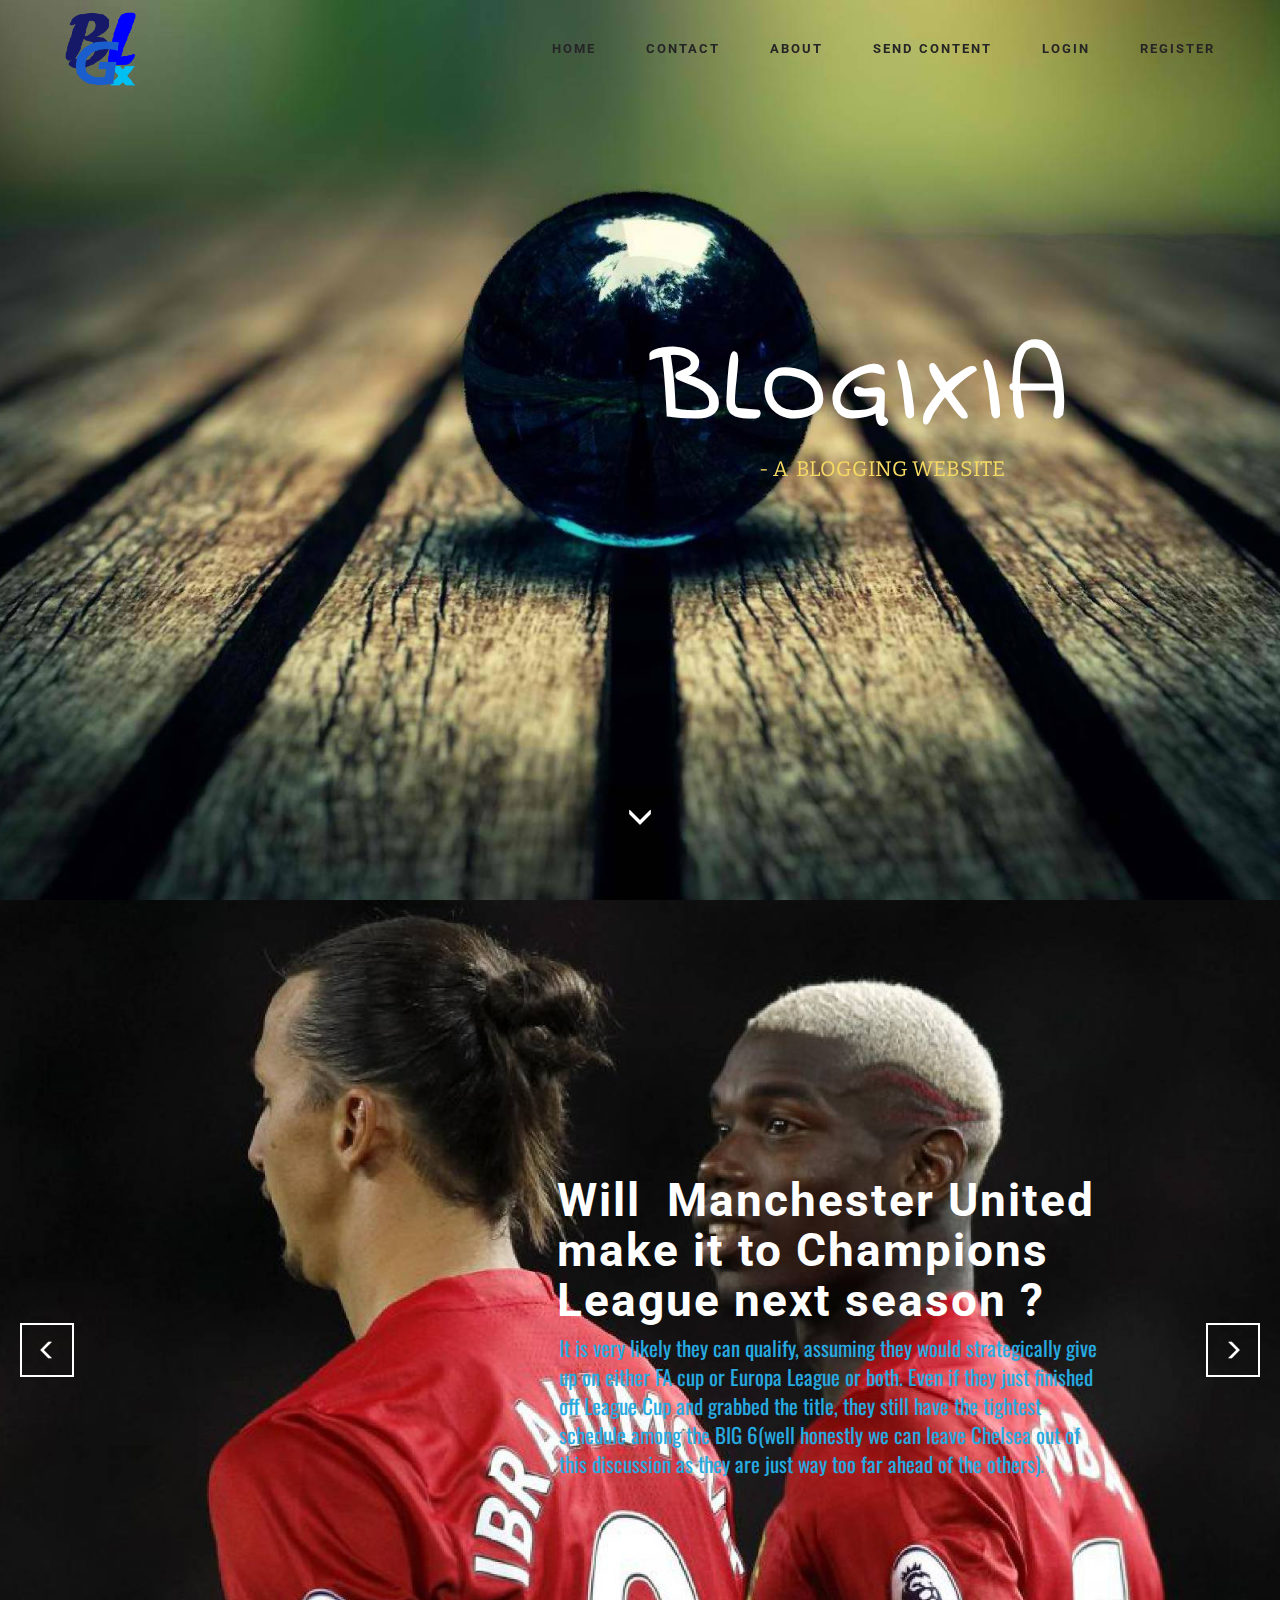
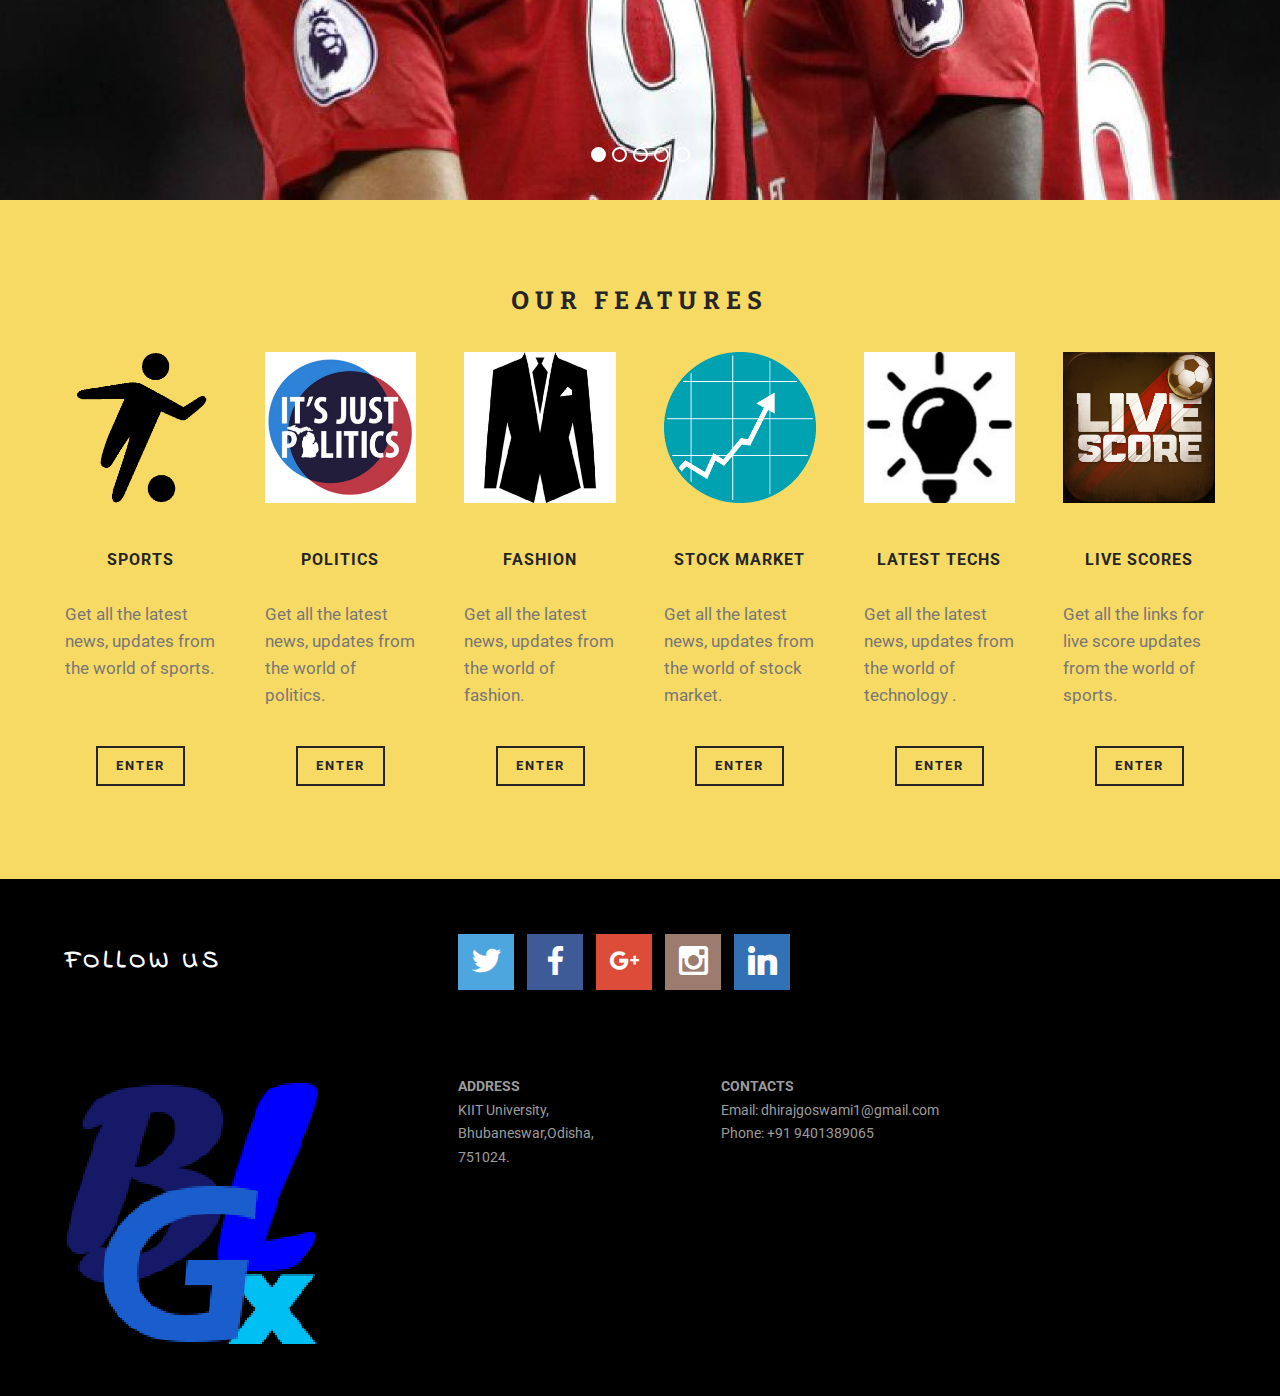
<file: index.html>
<!DOCTYPE html>
<html>
<head>
  <!-- Site made with Mobirise Website Builder v3.12.1, https://mobirise.com -->
  <meta charset="UTF-8">
  <meta http-equiv="X-UA-Compatible" content="IE=edge">
  <meta name="generator" content="Mobirise v3.12.1, mobirise.com">
  <meta name="viewport" content="width=device-width, initial-scale=1">
  <link rel="shortcut icon" href="assets/images/1-2-128x128.png" type="image/x-icon">
  <meta name="description" content="">
  
  <link rel="stylesheet" href="https://fonts.googleapis.com/css?family=Roboto:700,400&amp;subset=cyrillic,latin,greek,vietnamese">
  <link rel="stylesheet" href="assets/bootstrap/css/bootstrap.min.css">
  <link rel="stylesheet" href="assets/animate.css/animate.min.css">
  <link rel="stylesheet" href="assets/socicon/css/socicon.min.css">
  <link rel="stylesheet" href="assets/mobirise/css/style.css">
  <link rel="stylesheet" href="assets/mobirise-slider/style.css">
  <link rel="stylesheet" href="assets/mobirise/css/mbr-additional.css" type="text/css">
  
  
  
</head>
<body>
<section class="mbr-navbar mbr-navbar--freeze mbr-navbar--absolute mbr-navbar--transparent mbr-navbar--sticky mbr-navbar--auto-collapse" id="menu-0">
    <div class="mbr-navbar__section mbr-section">
        <div class="mbr-section__container container">
            <div class="mbr-navbar__container">
                <div class="mbr-navbar__column mbr-navbar__column--s mbr-navbar__brand">
                    <span class="mbr-navbar__brand-link mbr-brand mbr-brand--inline">
                        <span class="mbr-brand__logo"><img src="assets/images/1-2-128x128.png" class="mbr-navbar__brand-img mbr-brand__img" alt="Mobirise"></span>
                        <span class="mbr-brand__name"><a class="mbr-brand__name text-white" href="https://mobirise.com"></a></span>
                    </span>
                </div>
                <div class="mbr-navbar__hamburger mbr-hamburger"><span class="mbr-hamburger__line"></span></div>
                <div class="mbr-navbar__column mbr-navbar__menu">
                    <nav class="mbr-navbar__menu-box mbr-navbar__menu-box--inline-right">
                        <div class="mbr-navbar__column">
                            <ul class="mbr-navbar__items mbr-navbar__items--right float-left mbr-buttons mbr-buttons--freeze mbr-buttons--right btn-decorator mbr-buttons--active mbr-buttons--only-links"><li class="mbr-navbar__item"><a class="mbr-buttons__link btn text-black" href="index.html">HOME</a></li> <li class="mbr-navbar__item"><a class="mbr-buttons__link btn text-black" href="contact.html">CONTACT</a></li> <li class="mbr-navbar__item"><a class="mbr-buttons__link btn text-black" href="about.html">ABOUT</a></li> <li class="mbr-navbar__item"><a class="mbr-buttons__link btn text-black" href="content.html" target="_blank">SEND CONTENT</a></li> <li class="mbr-navbar__item"><a class="mbr-buttons__link btn text-black" href="login.html">LOGIN</a></li>  <li class="mbr-navbar__item"><a class="mbr-buttons__link btn text-black" href="registration.html" target="_blank">REGISTER</a></li></ul>                            
                            
                        </div>
                    </nav>
                </div>
            </div>
        </div>
    </div>
</section>

<section class="engine"><a rel="external" href="https://mobirise.com">Mobirise Website Creator</a></section><section class="mbr-box mbr-section mbr-section--relative mbr-section--fixed-size mbr-section--full-height mbr-section--bg-adapted mbr-parallax-background mbr-after-navbar" id="header1-1" style="background-image: url(assets/images/best-hd-wallpaper-2000x1125.jpg);">
    <div class="mbr-box__magnet mbr-box__magnet--sm-padding mbr-box__magnet--center-left">
        
        <div class="mbr-box__container mbr-section__container container">
            <div class="mbr-box mbr-box--stretched"><div class="mbr-box__magnet mbr-box__magnet--center-left">
                <div class="row"><div class=" col-sm-6 col-sm-offset-6">
                    <div class="mbr-hero animated fadeInUp">
                        <h1 class="mbr-hero__text">BLOGIXIA</h1>
                        <p class="mbr-hero__subtext">&nbsp; &nbsp; &nbsp; &nbsp; &nbsp; &nbsp; &nbsp;<br>&nbsp; &nbsp; &nbsp; &nbsp; &nbsp; &nbsp; &nbsp; &nbsp; &nbsp; &nbsp; &nbsp; &nbsp; &nbsp; - A &nbsp;BLOGGING WEBSITE</p>
                    </div>
                    
                </div></div>
            </div></div>
        </div>
        <div class="mbr-arrow mbr-arrow--floating text-center">
            <div class="mbr-section__container container">
                <a class="mbr-arrow__link" href="#slider-2"><i class="glyphicon glyphicon-menu-down"></i></a>
            </div>
        </div>
    </div>
</section>

<section class="mbr-slider mbr-section mbr-section--no-padding carousel slide" data-ride="carousel" data-wrap="true" data-interval="5000" id="slider-2" style="background-color: rgb(255, 255, 255);">
    <div class="mbr-section__container">
        <div>
            <ol class="carousel-indicators">
                <li data-app-prevent-settings="" data-target="#slider-2" data-slide-to="0" class="active"></li><li data-app-prevent-settings="" data-target="#slider-2" data-slide-to="1"></li><li data-app-prevent-settings="" data-target="#slider-2" data-slide-to="2"></li><li data-app-prevent-settings="" data-target="#slider-2" data-slide-to="3"></li><li data-app-prevent-settings="" data-target="#slider-2" class="" data-slide-to="4"></li>
            </ol>
            <div class="carousel-inner" role="listbox">
                <div class="mbr-box mbr-section mbr-section--relative mbr-section--fixed-size mbr-section--bg-adapted item dark center mbr-section--full-height active" style="background-image: url(assets/images/1929607-40587625-2560-2000x1123.jpg);">
                    <div class="mbr-box__magnet mbr-box__magnet--center-right mbr-box__magnet--sm-padding">
                                            
                        <div class=" container">
                            
                            <div class="row">
                                <div class=" col-md-6 col-md-offset-5">  

                                <div class="mbr-hero">
                                    <h1 class="mbr-hero__text">Will &nbsp;Manchester United make it to Champions League next season ?</h1>

                                    <p class="mbr-hero__subtext">It is very likely they can qualify, assuming they would strategically give up on either FA cup or Europa League or both. Even if they just finished off League Cup and grabbed the title, they still have the tightest schedule among the BIG 6(well honestly we can leave Chelsea out of this discussion as they are just way too far ahead of the others).&nbsp;</p>
                                </div>
                                
                                </div>
                            </div>
                        </div>
                    </div>
                </div><div class="mbr-box mbr-section mbr-section--relative mbr-section--fixed-size mbr-section--bg-adapted item dark center mbr-section--full-height" style="background-image: url(assets/images/narendra-modii-2000x1500.jpg);">
                    <div class="mbr-box__magnet mbr-box__magnet--center-left mbr-box__magnet--sm-padding">
                                            
                        <div class=" container">
                            
                            <div class="row">
                                <div class=" col-md-6 col-md-offset-1">  

                                <div class="mbr-hero">
                                    <h1 class="mbr-hero__text">Doubts about India's economic fate are rising as Narendra Modi's power grows.&nbsp;</h1>

                                    <p class="mbr-hero__subtext">Modi is now unchallenged as a national leader. If he chooses to implement the structural reforms that India badly needs to increase its competitiveness and create the jobs his voters long for, no opposition party has the political wherewithal to stand in his way. He has more than enough state governments under his control to bend India’s federal structure to his will. &nbsp;<br><br><br><br><br><br></p>
                                </div>
                                
                                </div>
                            </div>
                        </div>
                    </div>
                </div><div class="mbr-box mbr-section mbr-section--relative mbr-section--fixed-size mbr-section--bg-adapted item dark center mbr-section--full-height" style="background-image: url(assets/images/1471408065-2000x1331.jpg);">
                    <div class="mbr-box__magnet mbr-box__magnet--center-center mbr-box__magnet--sm-padding">
                                            
                        <div class=" container">
                            
                            <div class="row">
                                <div class=" col-md-8 col-md-offset-2">  

                                <div class="mbr-hero">
                                    <h1 class="mbr-hero__text">USTR report talks about India’s growth benefitting US markets</h1>

                                    <p class="mbr-hero__subtext">Indian market and economy will play a major role in the coming few years. The changing tax regime of India and propelling economy of the country will impact the growth of some of the most powerful markets of world which includes US.<br><br><br></p>
                                </div>
                                
                                </div>
                            </div>
                        </div>
                    </div>
                </div><div class="mbr-box mbr-section mbr-section--relative mbr-section--fixed-size mbr-section--bg-adapted item dark center mbr-section--full-height" style="background-image: url(assets/images/041416-may-2016-cover-vogue-taylor-swift-2000x833.jpg);">
                    <div class="mbr-box__magnet mbr-box__magnet--center-right mbr-box__magnet--sm-padding">
                                            
                        <div class=" container">
                            
                            <div class="row">
                                <div class=" col-md-6 col-md-offset-5">  

                                <div class="mbr-hero">
                                    <h1 class="mbr-hero__text">Taylor Swift Wears Red Lipstick to Do Everything—Really</h1>

                                    <p class="mbr-hero__subtext">Today, Taylor Swift celebrates her second solo Vogue cover, on which she rocks her fresh new bob with a signature swipe of red lipstick. It’s true that the singer-songwriter’s talent for writing forward-thinking pop belies her 26 years—but then so does her prowess for wearing a classic crimson pout quite literally anywhere.<br><br></p>
                                </div>
                                
                                </div>
                            </div>
                        </div>
                    </div>
                </div><div class="mbr-box mbr-section mbr-section--relative mbr-section--fixed-size mbr-section--bg-adapted item dark center mbr-section--full-height" style="background-image: url(assets/images/moto-g5-g5-plus-official-2000x1125.png);">
                    <div class="mbr-box__magnet mbr-box__magnet--center-right mbr-box__magnet--sm-padding">
                                            
                        <div class=" container">
                            
                            <div class="row">
                                <div class=" col-md-6 col-md-offset-5">  

                                <div class="mbr-hero">
                                    <h1 class="mbr-hero__text">Flipkart announces buyback guarantee programme for Moto G5 Plus</h1>

                                    <p class="mbr-hero__subtext">Develop fully responsive, mobile-optimized websites that look amazing on any devices and browsers. Preview how your website will appear on phones, tablets and desktops directly in the visual editor.</p>
                                </div>
                                
                                </div>
                            </div>
                        </div>
                    </div>
                </div>
            </div>
            
            <a data-app-prevent-settings="" class="left carousel-control" role="button" data-slide="prev" href="#slider-2">
                <span class="glyphicon glyphicon-menu-left" aria-hidden="true"></span>
                <span class="sr-only">Previous</span>
            </a>
            <a data-app-prevent-settings="" class="right carousel-control" role="button" data-slide="next" href="#slider-2">
                <span class="glyphicon glyphicon-menu-right" aria-hidden="true"></span>
                <span class="sr-only">Next</span>
            </a>
        </div>
    </div>
</section>

<section class="mbr-section mbr-section--relative mbr-section--fixed-size" id="features1-3l" style="background-color: rgb(247, 218, 100);">
    
    <div class="mbr-section__container mbr-section__container--std-top-padding mbr-section__container--sm-bot-padding mbr-section-title container" style="padding-top: 93px;">
        <div class="mbr-header mbr-header--center mbr-header--wysiwyg row">
            <div class="col-sm-8 col-sm-offset-2">
                <h3 class="mbr-header__text">OUR FEATURES</h3>
                
            </div>
        </div>
    </div>
    <div class="mbr-section__container container">
        <div class="mbr-section__row row">
            <div class="mbr-section__col col-xs-12 col-lg-2 col-md-4 col-sm-6">
                <div class="mbr-section__container mbr-section__container--center mbr-section__container--middle">
                    <figure class="mbr-figure"><img src="assets/images/sports-600x600.png" class="mbr-figure__img"></figure>
                </div>
                <div class="mbr-section__container mbr-section__container--middle">
                    <div class="mbr-header mbr-header--reduce mbr-header--center mbr-header--wysiwyg">
                        <h3 class="mbr-header__text">SPORTS</h3>
                    </div>
                </div>
                <div class="mbr-section__container mbr-section__container--middle">
                    <div class="mbr-article mbr-article--wysiwyg">
                        <p>Get all the latest news, updates from the world of sports.<br><br></p>
                    </div>
                </div>
                <div class="mbr-section__container mbr-section__container--last" style="padding-bottom: 93px;">
                    <div class="mbr-buttons mbr-buttons--center"><a href="sports.html" class="mbr-buttons__btn btn btn-wrap btn-xs-lg btn-default" target="_blank">ENTER</a></div>
                </div>
            </div>
            <div class="mbr-section__col col-xs-12 col-lg-2 col-md-4 col-sm-6">
                <div class="mbr-section__container mbr-section__container--center mbr-section__container--middle">
                    <figure class="mbr-figure"><img src="assets/images/politics-600x600.jpg" class="mbr-figure__img"></figure>
                </div>
                <div class="mbr-section__container mbr-section__container--middle">
                    <div class="mbr-header mbr-header--reduce mbr-header--center mbr-header--wysiwyg">
                        <h3 class="mbr-header__text">POLITICS</h3>
                    </div>
                </div>
                <div class="mbr-section__container mbr-section__container--middle">
                    <div class="mbr-article mbr-article--wysiwyg">
                        <p>Get all the latest news, updates from the world of politics.</p>
                    </div>
                </div>
                <div class="mbr-section__container mbr-section__container--last" style="padding-bottom: 93px;">
                    <div class="mbr-buttons mbr-buttons--center"><a href="politics.html" class="mbr-buttons__btn btn btn-wrap btn-xs-lg btn-default" target="_blank">ENTER</a></div>
                </div>
            </div>
            <div class="clearfix visible-sm-block"></div>
            <div class="mbr-section__col col-xs-12 col-lg-2 col-md-4 col-sm-6">
                <div class="mbr-section__container mbr-section__container--center mbr-section__container--middle">
                    <figure class="mbr-figure"><img src="assets/images/fashion-600x600.jpg" class="mbr-figure__img"></figure>
                </div>
                <div class="mbr-section__container mbr-section__container--middle">
                    <div class="mbr-header mbr-header--reduce mbr-header--center mbr-header--wysiwyg">
                        <h3 class="mbr-header__text">FASHION</h3>
                    </div>
                </div>
                <div class="mbr-section__container mbr-section__container--middle">
                    <div class="mbr-article mbr-article--wysiwyg">
                        <p>Get all the latest news, updates from the world of fashion.&nbsp;</p>
                    </div>
                </div>
                <div class="mbr-section__container mbr-section__container--last" style="padding-bottom: 93px;">
                    <div class="mbr-buttons mbr-buttons--center"><a href="fashion.html" class="mbr-buttons__btn btn btn-wrap btn-xs-lg btn-default" target="_blank">ENTER</a></div>
                </div>
            </div>
            <div class="clearfix visible-md-block"></div>
            <div class="mbr-section__col col-xs-12 col-lg-2 col-md-4 col-sm-6">
                <div class="mbr-section__container mbr-section__container--center mbr-section__container--middle">
                    <figure class="mbr-figure"><img src="assets/images/stockmarket-600x600.png" class="mbr-figure__img"></figure>
                </div>
                <div class="mbr-section__container mbr-section__container--middle">
                    <div class="mbr-header mbr-header--reduce mbr-header--center mbr-header--wysiwyg">
                        <h3 class="mbr-header__text">STOCK MARKET</h3>
                    </div>
                </div>
                <div class="mbr-section__container mbr-section__container--middle">
                    <div class="mbr-article mbr-article--wysiwyg">
                        <p>Get all the latest news, updates from the world of stock market.<br></p>
                    </div>
                </div>
                <div class="mbr-section__container mbr-section__container--last" style="padding-bottom: 93px;">
                    <div class="mbr-buttons mbr-buttons--center"><a href="stockmarket.html" class="mbr-buttons__btn btn btn-wrap btn-xs-lg btn-default" target="_blank">ENTER</a></div>
                </div>
            </div>
            <div class="clearfix visible-sm-block"></div>
            <div class="mbr-section__col col-xs-12 col-lg-2 col-md-4 col-sm-6">
                <div class="mbr-section__container mbr-section__container--center mbr-section__container--middle">
                    <figure class="mbr-figure"><img src="assets/images/latesttech-1400x1400.jpg" class="mbr-figure__img"></figure>
                </div>
                <div class="mbr-section__container mbr-section__container--middle">
                    <div class="mbr-header mbr-header--reduce mbr-header--center mbr-header--wysiwyg">
                        <h3 class="mbr-header__text">LATEST TECHS</h3>
                    </div>
                </div>
                <div class="mbr-section__container mbr-section__container--middle">
                    <div class="mbr-article mbr-article--wysiwyg">
                        <p>Get all the latest news, updates from the world of technology .<br></p>
                    </div>
                </div>
                <div class="mbr-section__container mbr-section__container--last" style="padding-bottom: 93px;">
                    <div class="mbr-buttons mbr-buttons--center"><a href="latesttech.html" class="mbr-buttons__btn btn btn-wrap btn-xs-lg btn-default" target="_blank">ENTER</a></div>
                </div>
            </div>
            <div class="mbr-section__col col-xs-12 col-lg-2 col-md-4 col-sm-6">
                <div class="mbr-section__container mbr-section__container--center mbr-section__container--middle">
                    <figure class="mbr-figure"><img src="assets/images/livescore-600x600.png" class="mbr-figure__img"></figure>
                </div>
                <div class="mbr-section__container mbr-section__container--middle">
                    <div class="mbr-header mbr-header--reduce mbr-header--center mbr-header--wysiwyg">
                        <h3 class="mbr-header__text">LIVE SCORES</h3>
                    </div>
                </div>
                <div class="mbr-section__container mbr-section__container--middle">
                    <div class="mbr-article mbr-article--wysiwyg">
                        <p>Get all the links for live score updates from the world of sports.</p>
                    </div>
                </div>
                <div class="mbr-section__container mbr-section__container--last" style="padding-bottom: 93px;">
                    <div class="mbr-buttons mbr-buttons--center"><a href="livescores.html" class="mbr-buttons__btn btn btn-wrap btn-xs-lg btn-default" target="_blank">ENTER</a></div>
                </div>
            </div>
        </div>
    </div>
</section>

<section class="mbr-section mbr-section--relative mbr-section--fixed-size" id="social-buttons2-3" style="background-color: rgb(0, 0, 0);">
    

    <div class="mbr-section__container container">
        <div class="mbr-header mbr-header--inline row" style="padding-top: 54.4px; padding-bottom: 27.2px;">
            <div class="col-sm-4">
                <h3 class="mbr-header__text">FOLLOW US</h3>
            </div>
            <div class="mbr-social-icons mbr-social-icons--style-1 col-sm-8"><a class="mbr-social-icons__icon socicon-bg-twitter" title="Twitter" target="_blank" href="https://twitter.com/mobirise"><i class="socicon socicon-twitter"></i></a> <a class="mbr-social-icons__icon socicon-bg-facebook" title="Facebook" target="_blank" href="https://www.facebook.com/pages/Mobirise/1616226671953247"><i class="socicon socicon-facebook"></i></a> <a class="mbr-social-icons__icon socicon-bg-googleplus" title="Google+" target="_blank" href="https://plus.google.com/u/0/+Mobirise/posts"><i class="socicon socicon-googleplus"></i></a>  <a class="mbr-social-icons__icon socicon-bg-instagram" title="Instagram" target="_blank" href="https://instagram.com/mobirise/"><i class="socicon socicon-instagram"></i></a>     <a class="mbr-social-icons__icon socicon-bg-linkedin" title="LinkedIn" target="_blank" href="https://www.linkedin.com/in/mobirise"><i class="socicon socicon-linkedin"></i></a> </div>
        </div>
    </div>
</section>

<section class="mbr-section mbr-section--relative mbr-section--fixed-size" id="contacts1-4" style="background-color: rgb(0, 0, 0);">
    
    <div class="mbr-section__container container">
        <div class="mbr-contacts mbr-contacts--wysiwyg row" style="padding-top: 45px; padding-bottom: 45px;">
            <div class="col-sm-4">
                <div><img src="assets/images/1-2-265x265.png" class="mbr-contacts__img mbr-contacts__img--left"></div>
            </div>
            <div class="col-sm-8">
                <div class="row">
                    <div class="col-sm-4">
                        <p class="mbr-contacts__text"><strong>ADDRESS</strong><br>KIIT University,<br>Bhubaneswar,Odisha,<br>751024.</p>
                    </div>
                    <div class="col-sm-4">
                        <p class="mbr-contacts__text"><strong>CONTACTS</strong><br>
Email: dhirajgoswami1@gmail.com<br>
Phone: +91 9401389065<br><br></p>
                    </div>
                    <div class="col-sm-4"><ul class="mbr-contacts__list"></ul></div>
                </div>
            </div>
        </div>
    </div>
</section>


  <script src="assets/web/assets/jquery/jquery.min.js"></script>
  <script src="assets/bootstrap/js/bootstrap.min.js"></script>
  <script src="assets/smooth-scroll/smooth-scroll.js"></script>
  <script src="assets/jarallax/jarallax.js"></script>
  <script src="assets/bootstrap-carousel-swipe/bootstrap-carousel-swipe.js"></script>
  <script src="assets/mobirise/js/script.js"></script>
  
  
</body>
</html>
</file>
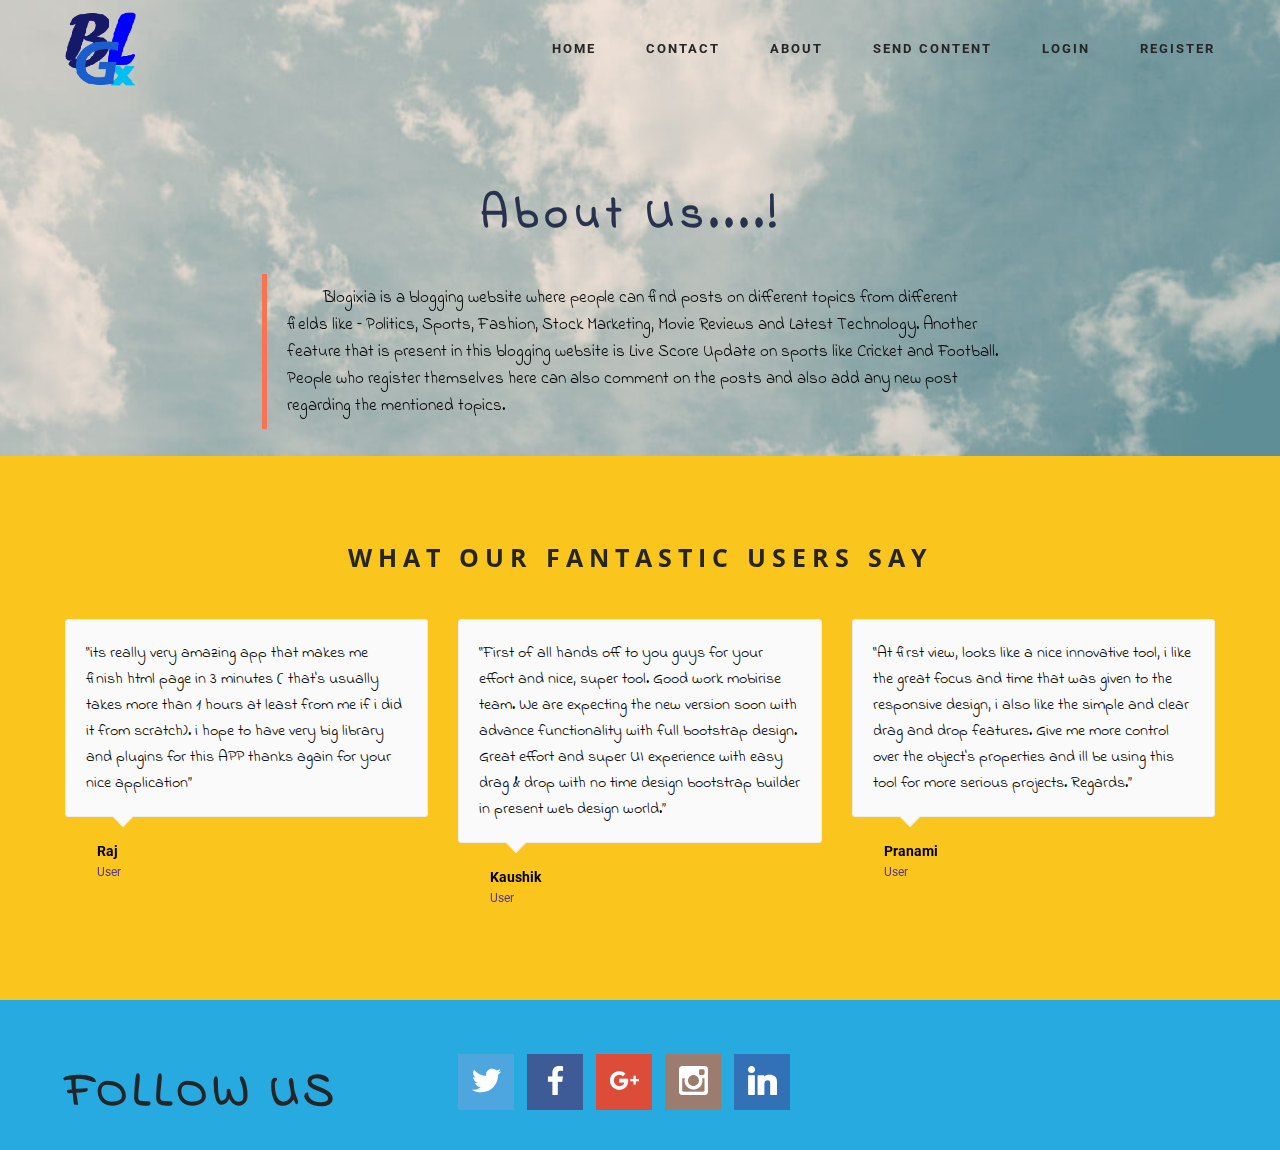
<file: about.html>
<!DOCTYPE html>
<html>
<head>
  <!-- Site made with Mobirise Website Builder v3.12.1, https://mobirise.com -->
  <meta charset="UTF-8">
  <meta http-equiv="X-UA-Compatible" content="IE=edge">
  <meta name="generator" content="Mobirise v3.12.1, mobirise.com">
  <meta name="viewport" content="width=device-width, initial-scale=1">
  <link rel="shortcut icon" href="assets/images/1-2-128x128.png" type="image/x-icon">
  <meta name="description" content="">
  
  <link rel="stylesheet" href="https://fonts.googleapis.com/css?family=Roboto:700,400&amp;subset=cyrillic,latin,greek,vietnamese">
  <link rel="stylesheet" href="assets/bootstrap/css/bootstrap.min.css">
  <link rel="stylesheet" href="assets/socicon/css/socicon.min.css">
  <link rel="stylesheet" href="assets/mobirise/css/style.css">
  <link rel="stylesheet" href="assets/mobirise/css/mbr-additional.css" type="text/css">
  
  
  
</head>
<body>
<section class="mbr-navbar mbr-navbar--freeze mbr-navbar--absolute mbr-navbar--transparent mbr-navbar--sticky mbr-navbar--auto-collapse" id="menu-3a">
    <div class="mbr-navbar__section mbr-section">
        <div class="mbr-section__container container">
            <div class="mbr-navbar__container">
                <div class="mbr-navbar__column mbr-navbar__column--s mbr-navbar__brand">
                    <span class="mbr-navbar__brand-link mbr-brand mbr-brand--inline">
                        <span class="mbr-brand__logo"><img src="assets/images/1-2-128x128.png" class="mbr-navbar__brand-img mbr-brand__img" alt="Mobirise"></span>
                        <span class="mbr-brand__name"><a class="mbr-brand__name text-white" href="https://mobirise.com"></a></span>
                    </span>
                </div>
                <div class="mbr-navbar__hamburger mbr-hamburger"><span class="mbr-hamburger__line"></span></div>
                <div class="mbr-navbar__column mbr-navbar__menu">
                    <nav class="mbr-navbar__menu-box mbr-navbar__menu-box--inline-right">
                        <div class="mbr-navbar__column">
                            <ul class="mbr-navbar__items mbr-navbar__items--right float-left mbr-buttons mbr-buttons--freeze mbr-buttons--right btn-decorator mbr-buttons--active mbr-buttons--only-links"><li class="mbr-navbar__item"><a class="mbr-buttons__link btn text-black" href="index.html">HOME</a></li> <li class="mbr-navbar__item"><a class="mbr-buttons__link btn text-black" href="contact.html">CONTACT</a></li> <li class="mbr-navbar__item"><a class="mbr-buttons__link btn text-black" href="about.html">ABOUT</a></li> <li class="mbr-navbar__item"><a class="mbr-buttons__link btn text-black" href="content.html" target="_blank">SEND CONTENT</a></li> <li class="mbr-navbar__item"><a class="mbr-buttons__link btn text-black" href="login.html">LOGIN</a></li>  <li class="mbr-navbar__item"><a class="mbr-buttons__link btn text-black" href="registration.html" target="_blank">REGISTER</a></li></ul>                            
                            
                        </div>
                    </nav>
                </div>
            </div>
        </div>
    </div>
</section>

<section class="engine"><a rel="external" href="https://mobirise.com">Mobirise Web Page Builder</a></section><section class="mbr-section mbr-section--relative mbr-section--fixed-size mbr-parallax-background mbr-after-navbar" id="content5-3n" style="background-image: url(assets/images/bg3.jpg);">
    
    <div class="mbr-section__container container mbr-section__container--first" style="padding-top: 93px;">
        <div class="mbr-header mbr-header--wysiwyg row">
            <div class="col-sm-8 col-sm-offset-2">
                <h3 class="mbr-header__text">About Us....!&nbsp;</h3>
                
            </div>
        </div>
    </div>
    <div class="mbr-section__container container mbr-section__container--last" style="padding-bottom: 31px;">
        <div class="row">
            <div class="mbr-article mbr-article--wysiwyg col-sm-8 col-sm-offset-2"><blockquote>&nbsp; &nbsp; &nbsp; &nbsp; &nbsp;Blogixia is a blogging website where people can find posts on different topics from different fields like – Politics, Sports, Fashion, Stock Marketing, Movie Reviews and Latest Technology. Another feature that is present in this blogging website is Live Score Update on sports like Cricket and Football.  People who register themselves here can also comment on the posts and also add any new post regarding the mentioned topics.</blockquote></div>
        </div>
    </div>
    
</section>

<section class="mbr-section mbr-section--relative mbr-section--fixed-size" id="testimonials1-3m" style="background-color: rgb(250, 197, 28);">
    <div>
        
        <div class="mbr-section__container mbr-section__container--std-padding container" style="padding-top: 93px; padding-bottom: 93px;">
            <div class="row">
                <div class="col-sm-12">
                    <h2 class="mbr-section__header">WHAT OUR FANTASTIC USERS SAY</h2>
                    <ul class="mbr-reviews mbr-reviews--wysiwyg row">
                        <li class="mbr-reviews__item col-xs-12 col-sm-6 col-md-4">
                            <div class="mbr-reviews__text"><p class="mbr-reviews__p">“its really very amazing app that makes me finish html page in 3 minutes ( that's usually takes more than 1 hours at least from me if i did it from scratch). i hope to have very big library and plugins for this APP thanks again for your nice application”</p></div>
                            <div class="mbr-reviews__author mbr-reviews__author--short">
                                <div class="mbr-reviews__author-name">Raj</div>
                                <div class="mbr-reviews__author-bio">User</div>
                            </div>
                        </li><li class="mbr-reviews__item col-xs-12 col-sm-6 col-md-4">
                            <div class="mbr-reviews__text"><p class="mbr-reviews__p">“First of all hands off to you guys for your effort and nice, super tool. Good work mobirise team. We are expecting the new version soon with advance functionality with full bootstrap design. Great effort and super UI experience with easy drag &amp; drop with no time design bootstrap builder in present web design world.”</p></div>
                            <div class="mbr-reviews__author mbr-reviews__author--short">
                                <div class="mbr-reviews__author-name">Kaushik</div>
                                <div class="mbr-reviews__author-bio">User</div>
                            </div>
                        </li><li class="mbr-reviews__item col-xs-12 col-sm-6 col-md-4">
                            <div class="mbr-reviews__text"><p class="mbr-reviews__p">“At first view, looks like a nice innovative tool, i like the great focus and time that was given to the responsive design, i also like the simple and clear drag and drop features. Give me more control over the object's properties and ill be using this tool for more serious projects. Regards.”</p></div>
                            <div class="mbr-reviews__author mbr-reviews__author--short">
                                <div class="mbr-reviews__author-name">Pranami</div>
                                <div class="mbr-reviews__author-bio">User</div>
                            </div>
                        </li>
                    </ul>
                </div>
            </div>
        </div>
    </div>
</section>

<section class="mbr-section mbr-section--relative mbr-section--fixed-size" id="social-buttons2-3h" style="background-color: rgb(39, 170, 224);">
    

    <div class="mbr-section__container container">
        <div class="mbr-header mbr-header--inline row" style="padding-top: 54.4px; padding-bottom: 27.2px;">
            <div class="col-sm-4">
                <h3 class="mbr-header__text">FOLLOW US</h3>
            </div>
            <div class="mbr-social-icons mbr-social-icons--style-1 col-sm-8"><a class="mbr-social-icons__icon socicon-bg-twitter" title="Twitter" target="_blank" href="https://twitter.com/mobirise"><i class="socicon socicon-twitter"></i></a> <a class="mbr-social-icons__icon socicon-bg-facebook" title="Facebook" target="_blank" href="https://www.facebook.com/pages/Mobirise/1616226671953247"><i class="socicon socicon-facebook"></i></a> <a class="mbr-social-icons__icon socicon-bg-googleplus" title="Google+" target="_blank" href="https://plus.google.com/u/0/+Mobirise/posts"><i class="socicon socicon-googleplus"></i></a>  <a class="mbr-social-icons__icon socicon-bg-instagram" title="Instagram" target="_blank" href="https://instagram.com/mobirise/"><i class="socicon socicon-instagram"></i></a>     <a class="mbr-social-icons__icon socicon-bg-linkedin" title="LinkedIn" target="_blank" href="https://www.linkedin.com/in/mobirise"><i class="socicon socicon-linkedin"></i></a> </div>
        </div>
    </div>
</section>


  <script src="assets/web/assets/jquery/jquery.min.js"></script>
  <script src="assets/bootstrap/js/bootstrap.min.js"></script>
  <script src="assets/smooth-scroll/smooth-scroll.js"></script>
  <script src="assets/jarallax/jarallax.js"></script>
  <script src="assets/mobirise/js/script.js"></script>
  
  
</body>
</html>
</file>
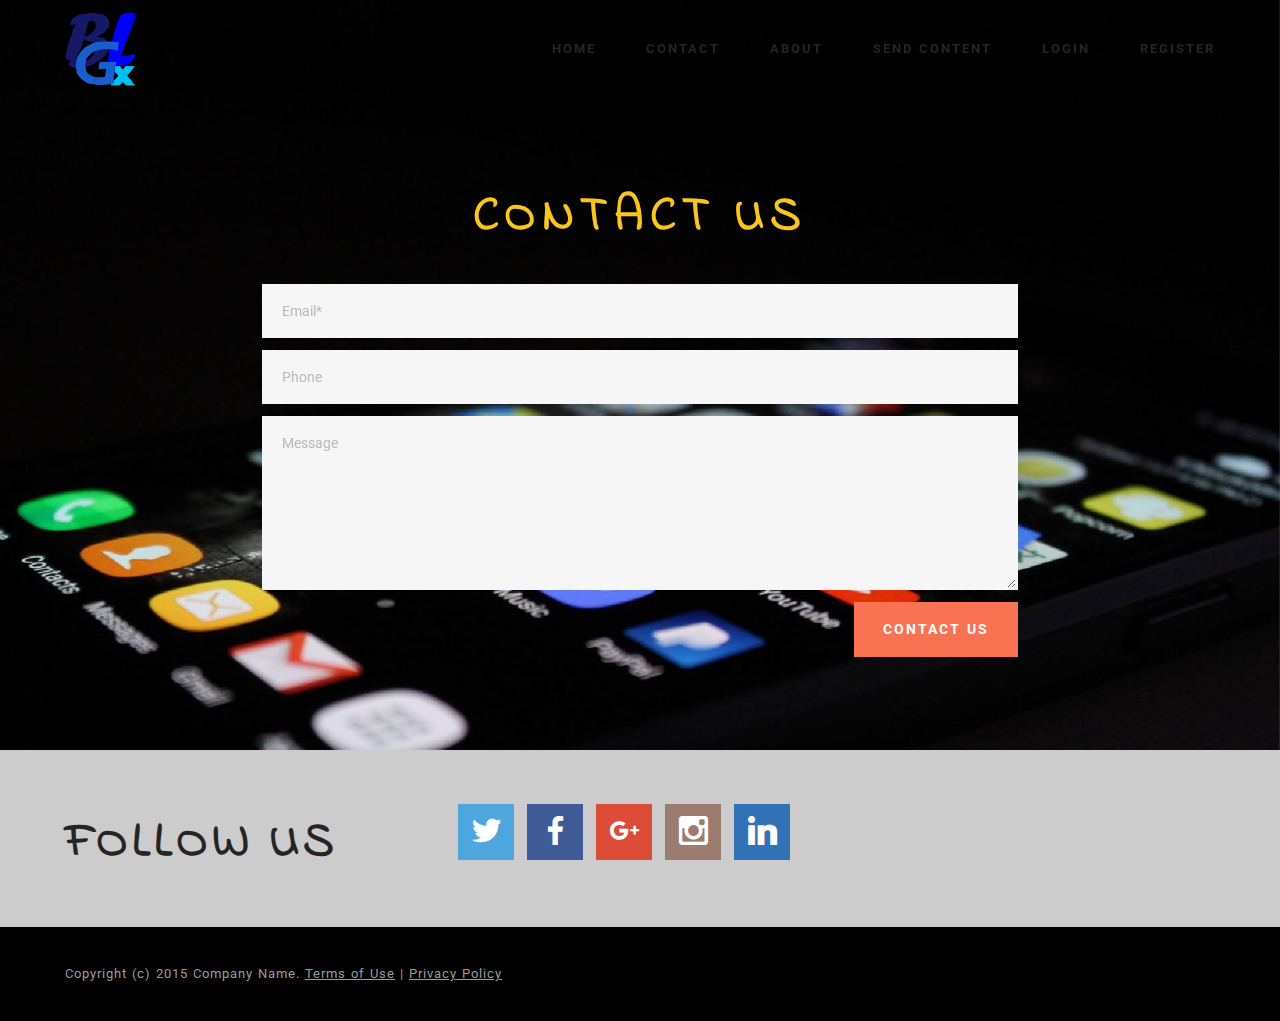
<file: contact.html>
<!DOCTYPE html>
<html>
<head>
  <!-- Site made with Mobirise Website Builder v3.12.1, https://mobirise.com -->
  <meta charset="UTF-8">
  <meta http-equiv="X-UA-Compatible" content="IE=edge">
  <meta name="generator" content="Mobirise v3.12.1, mobirise.com">
  <meta name="viewport" content="width=device-width, initial-scale=1">
  <link rel="shortcut icon" href="assets/images/1-2-128x128.png" type="image/x-icon">
  <meta name="description" content="">
  
  <link rel="stylesheet" href="https://fonts.googleapis.com/css?family=Roboto:700,400&amp;subset=cyrillic,latin,greek,vietnamese">
  <link rel="stylesheet" href="assets/bootstrap/css/bootstrap.min.css">
  <link rel="stylesheet" href="assets/socicon/css/socicon.min.css">
  <link rel="stylesheet" href="assets/mobirise/css/style.css">
  <link rel="stylesheet" href="assets/mobirise/css/mbr-additional.css" type="text/css">
  
  
  
</head>
<body>
<section class="mbr-navbar mbr-navbar--freeze mbr-navbar--absolute mbr-navbar--transparent mbr-navbar--sticky mbr-navbar--auto-collapse" id="menu-32">
    <div class="mbr-navbar__section mbr-section">
        <div class="mbr-section__container container">
            <div class="mbr-navbar__container">
                <div class="mbr-navbar__column mbr-navbar__column--s mbr-navbar__brand">
                    <span class="mbr-navbar__brand-link mbr-brand mbr-brand--inline">
                        <span class="mbr-brand__logo"><img src="assets/images/1-2-128x128.png" class="mbr-navbar__brand-img mbr-brand__img" alt="Mobirise"></span>
                        <span class="mbr-brand__name"><a class="mbr-brand__name text-white" href="https://mobirise.com"></a></span>
                    </span>
                </div>
                <div class="mbr-navbar__hamburger mbr-hamburger"><span class="mbr-hamburger__line"></span></div>
                <div class="mbr-navbar__column mbr-navbar__menu">
                    <nav class="mbr-navbar__menu-box mbr-navbar__menu-box--inline-right">
                        <div class="mbr-navbar__column">
                            <ul class="mbr-navbar__items mbr-navbar__items--right float-left mbr-buttons mbr-buttons--freeze mbr-buttons--right btn-decorator mbr-buttons--active mbr-buttons--only-links"><li class="mbr-navbar__item"><a class="mbr-buttons__link btn text-black" href="index.html">HOME</a></li> <li class="mbr-navbar__item"><a class="mbr-buttons__link btn text-black" href="contact.html">CONTACT</a></li> <li class="mbr-navbar__item"><a class="mbr-buttons__link btn text-black" href="about.html">ABOUT</a></li> <li class="mbr-navbar__item"><a class="mbr-buttons__link btn text-black" href="content.html" target="_blank">SEND CONTENT</a></li> <li class="mbr-navbar__item"><a class="mbr-buttons__link btn text-black" href="login.html">LOGIN</a></li>  <li class="mbr-navbar__item"><a class="mbr-buttons__link btn text-black" href="registration.html" target="_blank">REGISTER</a></li></ul>                            
                            
                        </div>
                    </nav>
                </div>
            </div>
        </div>
    </div>
</section>

<section class="engine"><a rel="external" href="https://mobirise.com">Web Maker</a></section><section class="mbr-section mbr-section--relative mbr-section--fixed-size mbr-parallax-background mbr-after-navbar" id="form1-3o" style="background-image: url(assets/images/mbr-2000x1333.jpg);">
    
    <div class="mbr-section__container mbr-section__container--std-padding container" style="padding-top: 93px; padding-bottom: 93px;">
        <div class="row">
            <div class="col-sm-12">
                <div class="row">
                    <div class="col-sm-8 col-sm-offset-2" data-form-type="formoid">
                        <div class="mbr-header mbr-header--center mbr-header--std-padding">
                            <h2 class="mbr-header__text">CONTACT US</h2>
                        </div>
                        <div data-form-alert="true">
                            <div class="hide" data-form-alert-success="true">Thanks for filling out form!</div>
                        </div>
                        <form METHOD=POST ACTION="mailto:someone@$nailmail.com" ENCTYPE="text/plain">
                            <input type="hidden" value="NoI5vewJ/qfIAVjqPZ+NzxJVbSRUhtZu49qmEvoQunnBsNXxpf6iFj0SvVKnQ3esUu5jRJPoAYlSbxy9lZ8FaL5bU8C1VnEzTt/qzC1IZuqEBCDXmkEgo3jKJhViBdco" data-form-email="true">
                            
                            <div class="form-group">
                                <input type="email" class="form-control" name="email" required="" placeholder="Email*" data-form-field="Email">
                            </div>
                            <div class="form-group">
                                <input type="tel" class="form-control" name="phone" placeholder="Phone" data-form-field="Phone">
                            </div>
                            <div class="form-group">
                                <textarea class="form-control" name="message" rows="7" placeholder="Message" data-form-field="Message"></textarea>
                            </div>
                            <div class="mbr-buttons mbr-buttons--right"><button type="submit" value="Send Email" class="mbr-buttons__btn btn btn-lg btn-danger">CONTACT US</button></div>
                        </form>
                    </div>
                </div>
            </div>
        </div>
    </div>
</section>

<section class="mbr-section mbr-section--relative mbr-section--fixed-size" id="social-buttons2-39" style="background-color: rgb(204, 204, 204);">
    

    <div class="mbr-section__container container">
        <div class="mbr-header mbr-header--inline row" style="padding-top: 54.4px; padding-bottom: 54.4px;">
            <div class="col-sm-4">
                <h3 class="mbr-header__text">FOLLOW US</h3>
            </div>
            <div class="mbr-social-icons mbr-social-icons--style-1 col-sm-8"><a class="mbr-social-icons__icon socicon-bg-twitter" title="Twitter" target="_blank" href="https://twitter.com/mobirise"><i class="socicon socicon-twitter"></i></a> <a class="mbr-social-icons__icon socicon-bg-facebook" title="Facebook" target="_blank" href="https://www.facebook.com/pages/Mobirise/1616226671953247"><i class="socicon socicon-facebook"></i></a> <a class="mbr-social-icons__icon socicon-bg-googleplus" title="Google+" target="_blank" href="https://plus.google.com/u/0/+Mobirise/posts"><i class="socicon socicon-googleplus"></i></a>  <a class="mbr-social-icons__icon socicon-bg-instagram" title="Instagram" target="_blank" href="https://instagram.com/mobirise/"><i class="socicon socicon-instagram"></i></a>     <a class="mbr-social-icons__icon socicon-bg-linkedin" title="LinkedIn" target="_blank" href="https://www.linkedin.com/in/mobirise"><i class="socicon socicon-linkedin"></i></a> </div>
        </div>
    </div>
</section>

<footer class="mbr-section mbr-section--relative mbr-section--fixed-size" id="footer1-3k" style="background-color: rgb(0, 0, 0);">
    
    <div class="mbr-section__container container">
        <div class="mbr-footer mbr-footer--wysiwyg row" style="padding-top: 36.900000000000006px; padding-bottom: 36.900000000000006px;">
            <div class="col-sm-12">
                <p class="mbr-footer__copyright">Copyright (c) 2015 Company Name. <a class="mbr-footer__link text-gray" href="https://mobirise.com/">Terms of Use</a>  | <a class="mbr-footer__link text-gray" href="https://mobirise.com/">Privacy Policy</a></p>
            </div>
        </div>
    </div>
</footer>


  <script src="assets/web/assets/jquery/jquery.min.js"></script>
  <script src="assets/bootstrap/js/bootstrap.min.js"></script>
  <script src="assets/smooth-scroll/smooth-scroll.js"></script>
  <!--[if lte IE 9]>
    <script src="assets/jquery-placeholder/jquery.placeholder.min.js"></script>
  <![endif]-->
  <script src="assets/jarallax/jarallax.js"></script>
  <script src="assets/mobirise/js/script.js"></script>
  <script src="assets/formoid/formoid.min.js"></script>
  
  
</body>
</html>
</file>
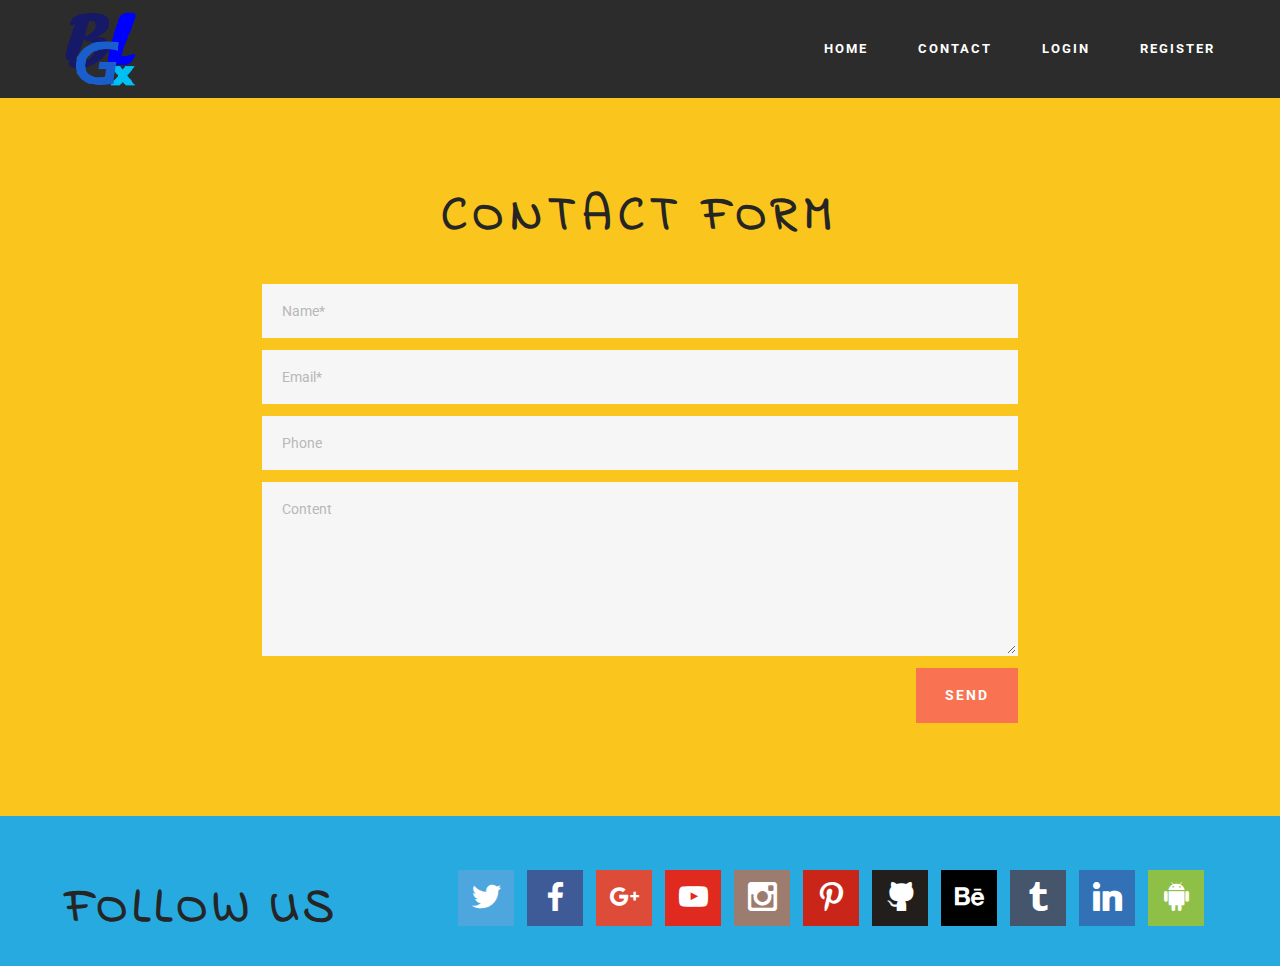
<file: contacts.html>
<!DOCTYPE html>
<html>
<head>
  <!-- Site made with Mobirise Website Builder v3.12.1, https://mobirise.com -->
  <meta charset="UTF-8">
  <meta http-equiv="X-UA-Compatible" content="IE=edge">
  <meta name="generator" content="Mobirise v3.12.1, mobirise.com">
  <meta name="viewport" content="width=device-width, initial-scale=1">
  <link rel="shortcut icon" href="assets/images/1-2-128x128.png" type="image/x-icon">
  <meta name="description" content="">
  
  <link rel="stylesheet" href="https://fonts.googleapis.com/css?family=Roboto:700,400&amp;subset=cyrillic,latin,greek,vietnamese">
  <link rel="stylesheet" href="assets/bootstrap/css/bootstrap.min.css">
  <link rel="stylesheet" href="assets/socicon/css/socicon.min.css">
  <link rel="stylesheet" href="assets/mobirise/css/style.css">
  <link rel="stylesheet" href="assets/mobirise/css/mbr-additional.css" type="text/css">
  
  
  
</head>
<body>
<section class="mbr-navbar mbr-navbar--freeze mbr-navbar--absolute mbr-navbar--sticky mbr-navbar--auto-collapse" id="menu-2x">
    <div class="mbr-navbar__section mbr-section">
        <div class="mbr-section__container container">
            <div class="mbr-navbar__container">
                <div class="mbr-navbar__column mbr-navbar__column--s mbr-navbar__brand">
                    <span class="mbr-navbar__brand-link mbr-brand mbr-brand--inline">
                        <span class="mbr-brand__logo"><img src="assets/images/1-2-128x128.png" class="mbr-navbar__brand-img mbr-brand__img" alt="Mobirise"></span>
                        <span class="mbr-brand__name"><a class="mbr-brand__name text-white" href="https://mobirise.com"></a></span>
                    </span>
                </div>
                <div class="mbr-navbar__hamburger mbr-hamburger"><span class="mbr-hamburger__line"></span></div>
                <div class="mbr-navbar__column mbr-navbar__menu">
                    <nav class="mbr-navbar__menu-box mbr-navbar__menu-box--inline-right">
                        <div class="mbr-navbar__column">
                            <ul class="mbr-navbar__items mbr-navbar__items--right float-left mbr-buttons mbr-buttons--freeze mbr-buttons--right btn-decorator mbr-buttons--active mbr-buttons--only-links"><li class="mbr-navbar__item"><a class="mbr-buttons__link btn text-white" href="index.html">HOME</a></li><li class="mbr-navbar__item"><a class="mbr-buttons__link btn text-white" href="contact.html">CONTACT</a></li> <li class="mbr-navbar__item"><a class="mbr-buttons__link btn text-white" href="login.html">LOGIN</a></li>  <li class="mbr-navbar__item"><a class="mbr-buttons__link btn text-white" href="register.html" target="_blank">REGISTER</a></li></ul>                            
                            
                        </div>
                    </nav>
                </div>
            </div>
        </div>
    </div>
</section>

<section class="engine"><a rel="external" href="https://mobirise.com">Mobirise</a></section><section class="mbr-section mbr-section--relative mbr-section--fixed-size mbr-after-navbar" id="form1-31" style="background-color: rgb(250, 197, 28);">
    
    <div class="mbr-section__container mbr-section__container--std-padding container" style="padding-top: 93px; padding-bottom: 93px;">
        <div class="row">
            <div class="col-sm-12">
                <div class="row">
                    <div class="col-sm-8 col-sm-offset-2" data-form-type="formoid">
                        <div class="mbr-header mbr-header--center mbr-header--std-padding">
                            <h2 class="mbr-header__text">CONTACT FORM</h2>
                        </div>
                        <div data-form-alert="true">
                            <div class="hide" data-form-alert-success="true">Thanks for filling out form!</div>
                        </div>
                        <form action="https://mobirise.com/" method="post" data-form-title="CONTACT FORM">
                            <input type="hidden" value="F4qNWX5Cz2IjhxdTcoCkAR2vDCt50m21kjro2JZCgD1zxLZhbYlDmIi/UqUfydAlJfLHMISJqsc1r5vcV5Xro18bp9W9zhyA65QEc4/XR0ldHr1vJNKXBxYsGyhWoD+M" data-form-email="true">
                            <div class="form-group">
                                <input type="text" class="form-control" name="name" required="" placeholder="Name*" data-form-field="Name">
                            </div>
                            <div class="form-group">
                                <input type="email" class="form-control" name="email" required="" placeholder="Email*" data-form-field="Email">
                            </div>
                            <div class="form-group">
                                <input type="tel" class="form-control" name="phone" placeholder="Phone" data-form-field="Phone">
                            </div>
                            <div class="form-group">
                                <textarea class="form-control" name="message" rows="7" placeholder="Content" data-form-field="Message"></textarea>
                            </div>
                            <div class="mbr-buttons mbr-buttons--right"><button type="submit" class="mbr-buttons__btn btn btn-lg btn-danger">SEND</button></div>
                        </form>
                    </div>
                </div>
            </div>
        </div>
    </div>
</section>

<section class="mbr-section mbr-section--relative mbr-section--fixed-size" id="social-buttons2-30" style="background-color: rgb(39, 170, 224);">
    

    <div class="mbr-section__container container">
        <div class="mbr-header mbr-header--inline row" style="padding-top: 54.4px; padding-bottom: 27.2px;">
            <div class="col-sm-4">
                <h3 class="mbr-header__text">FOLLOW US</h3>
            </div>
            <div class="mbr-social-icons mbr-social-icons--style-1 col-sm-8"><a class="mbr-social-icons__icon socicon-bg-twitter" title="Twitter" target="_blank" href="https://twitter.com/mobirise"><i class="socicon socicon-twitter"></i></a> <a class="mbr-social-icons__icon socicon-bg-facebook" title="Facebook" target="_blank" href="https://www.facebook.com/pages/Mobirise/1616226671953247"><i class="socicon socicon-facebook"></i></a> <a class="mbr-social-icons__icon socicon-bg-googleplus" title="Google+" target="_blank" href="https://plus.google.com/u/0/+Mobirise/posts"><i class="socicon socicon-googleplus"></i></a> <a class="mbr-social-icons__icon socicon-bg-youtube" title="YouTube" target="_blank" href="http://www.youtube.com/channel/UCt_tncVAetpK5JeM8L-8jyw"><i class="socicon socicon-youtube"></i></a> <a class="mbr-social-icons__icon socicon-bg-instagram" title="Instagram" target="_blank" href="https://instagram.com/mobirise/"><i class="socicon socicon-instagram"></i></a> <a class="mbr-social-icons__icon socicon-bg-pinterest" title="Pinterest" target="_blank" href="https://www.pinterest.com/mobirise/"><i class="socicon socicon-pinterest"></i></a> <a class="mbr-social-icons__icon socicon-bg-github" title="GitHub" target="_blank" href="https://github.com/Mobirise"><i class="socicon socicon-github"></i></a> <a class="mbr-social-icons__icon socicon-bg-behance" title="Behance" target="_blank" href="https://www.behance.net/Mobirise"><i class="socicon socicon-behance"></i></a> <a class="mbr-social-icons__icon socicon-bg-tumblr" title="Tumblr" target="_blank" href="http://mobirise.tumblr.com/"><i class="socicon socicon-tumblr"></i></a> <a class="mbr-social-icons__icon socicon-bg-linkedin" title="LinkedIn" target="_blank" href="https://www.linkedin.com/in/mobirise"><i class="socicon socicon-linkedin"></i></a> <a class="mbr-social-icons__icon socicon-bg-android" title="Google Play" target="_blank" href="https://play.google.com/store/apps/details?id=com.mobirise.mobirise"><i class="socicon socicon-android"></i></a></div>
        </div>
    </div>
</section>


  <script src="assets/web/assets/jquery/jquery.min.js"></script>
  <script src="assets/bootstrap/js/bootstrap.min.js"></script>
  <script src="assets/smooth-scroll/smooth-scroll.js"></script>
  <!--[if lte IE 9]>
    <script src="assets/jquery-placeholder/jquery.placeholder.min.js"></script>
  <![endif]-->
  <script src="assets/mobirise/js/script.js"></script>
  <script src="assets/formoid/formoid.min.js"></script>
  
  
</body>
</html>
</file>
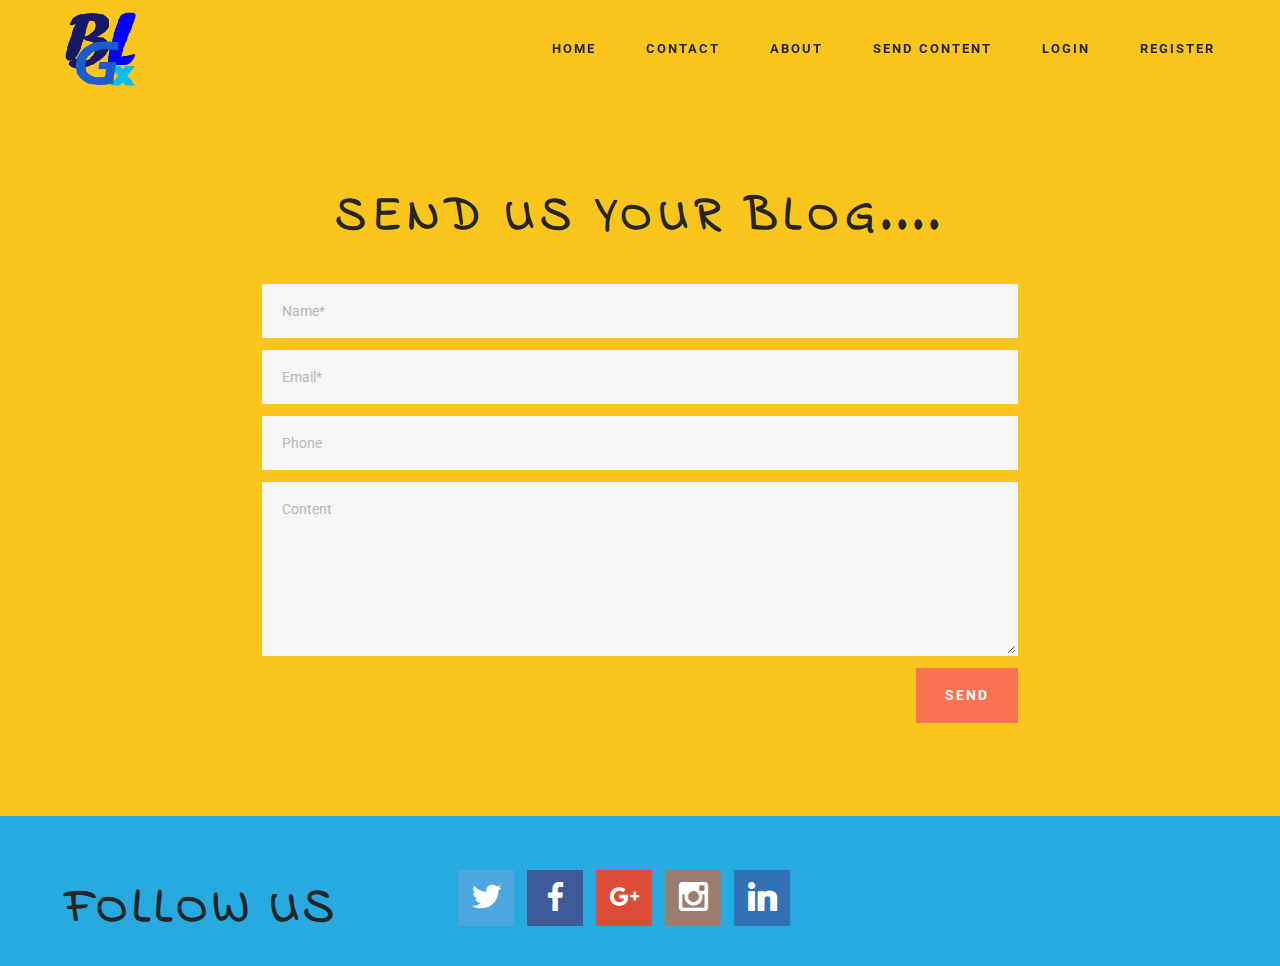
<file: content.html>
<!DOCTYPE html>
<html>
<head>
  <!-- Site made with Mobirise Website Builder v3.12.1, https://mobirise.com -->
  <meta charset="UTF-8">
  <meta http-equiv="X-UA-Compatible" content="IE=edge">
  <meta name="generator" content="Mobirise v3.12.1, mobirise.com">
  <meta name="viewport" content="width=device-width, initial-scale=1">
  <link rel="shortcut icon" href="assets/images/1-2-128x128.png" type="image/x-icon">
  <meta name="description" content="">
  
  <link rel="stylesheet" href="https://fonts.googleapis.com/css?family=Roboto:700,400&amp;subset=cyrillic,latin,greek,vietnamese">
  <link rel="stylesheet" href="assets/bootstrap/css/bootstrap.min.css">
  <link rel="stylesheet" href="assets/socicon/css/socicon.min.css">
  <link rel="stylesheet" href="assets/mobirise/css/style.css">
  <link rel="stylesheet" href="assets/mobirise/css/mbr-additional.css" type="text/css">
  
  
  
</head>
<body>
<section class="mbr-navbar mbr-navbar--freeze mbr-navbar--absolute mbr-navbar--transparent mbr-navbar--sticky mbr-navbar--auto-collapse" id="menu-2x">
    <div class="mbr-navbar__section mbr-section">
        <div class="mbr-section__container container">
            <div class="mbr-navbar__container">
                <div class="mbr-navbar__column mbr-navbar__column--s mbr-navbar__brand">
                    <span class="mbr-navbar__brand-link mbr-brand mbr-brand--inline">
                        <span class="mbr-brand__logo"><img src="assets/images/1-2-128x128.png" class="mbr-navbar__brand-img mbr-brand__img" alt="Mobirise"></span>
                        <span class="mbr-brand__name"><a class="mbr-brand__name text-white" href="https://mobirise.com"></a></span>
                    </span>
                </div>
                <div class="mbr-navbar__hamburger mbr-hamburger"><span class="mbr-hamburger__line"></span></div>
                <div class="mbr-navbar__column mbr-navbar__menu">
                    <nav class="mbr-navbar__menu-box mbr-navbar__menu-box--inline-right">
                        <div class="mbr-navbar__column">
                            <ul class="mbr-navbar__items mbr-navbar__items--right float-left mbr-buttons mbr-buttons--freeze mbr-buttons--right btn-decorator mbr-buttons--active mbr-buttons--only-links"><li class="mbr-navbar__item"><a class="mbr-buttons__link btn text-black" href="index.html">HOME</a></li> <li class="mbr-navbar__item"><a class="mbr-buttons__link btn text-black" href="contact.html">CONTACT</a></li> <li class="mbr-navbar__item"><a class="mbr-buttons__link btn text-black" href="about.html">ABOUT</a></li> <li class="mbr-navbar__item"><a class="mbr-buttons__link btn text-black" href="content.html" target="_blank">SEND CONTENT</a></li> <li class="mbr-navbar__item"><a class="mbr-buttons__link btn text-black" href="login.html">LOGIN</a></li>  <li class="mbr-navbar__item"><a class="mbr-buttons__link btn text-black" href="registration.html" target="_blank">REGISTER</a></li></ul>                            
                            
                        </div>
                    </nav>
                </div>
            </div>
        </div>
    </div>
</section>

<section class="engine"><a rel="external" href="https://mobirise.com">https://mobirise.com/</a></section><section class="mbr-section mbr-section--relative mbr-section--fixed-size mbr-after-navbar" id="form1-31" style="background-color: rgb(250, 197, 28);">
    
    <div class="mbr-section__container mbr-section__container--std-padding container" style="padding-top: 93px; padding-bottom: 93px;">
        <div class="row">
            <div class="col-sm-12">
                <div class="row">
                    <div class="col-sm-8 col-sm-offset-2" data-form-type="formoid">
                        <div class="mbr-header mbr-header--center mbr-header--std-padding">
                            <h2 class="mbr-header__text">SEND US YOUR BLOG....</h2>
                        </div>
                        <div data-form-alert="true">
                            <div class="hide" data-form-alert-success="true">Thanks for sending the content. </div>
                        </div>
                        <form action="https://mobirise.com/" method="post" data-form-title="SEND US YOUR BLOG....">
                            <input type="hidden" value="VX2NxXKB/pWTyUeBHhg3tVP2ZVtEksCp8ZDSbg2qNzXpHkeEp+GrFnB21g2zDLcX2mqFUUdhFXcf9Y8dQE/IiYnoZi5+VU6I7dhFS8q3UdWZJXSyQef96hcUQhcUAKVu" data-form-email="true">
                            <div class="form-group">
                                <input type="text" class="form-control" name="name" required="" placeholder="Name*" data-form-field="Name">
                            </div>
                            <div class="form-group">
                                <input type="email" class="form-control" name="email" required="" placeholder="Email*" data-form-field="Email">
                            </div>
                            <div class="form-group">
                                <input type="tel" class="form-control" name="phone" placeholder="Phone" data-form-field="Phone">
                            </div>
                            <div class="form-group">
                                <textarea class="form-control" name="message" rows="7" placeholder="Content" data-form-field="Message"></textarea>
                            </div>
                            <div class="mbr-buttons mbr-buttons--right"><button type="submit" class="mbr-buttons__btn btn btn-lg btn-danger">SEND</button></div>
                        </form>
                    </div>
                </div>
            </div>
        </div>
    </div>
</section>

<section class="mbr-section mbr-section--relative mbr-section--fixed-size" id="social-buttons2-30" style="background-color: rgb(39, 170, 224);">
    

    <div class="mbr-section__container container">
        <div class="mbr-header mbr-header--inline row" style="padding-top: 54.4px; padding-bottom: 27.2px;">
            <div class="col-sm-4">
                <h3 class="mbr-header__text">FOLLOW US</h3>
            </div>
            <div class="mbr-social-icons mbr-social-icons--style-1 col-sm-8"><a class="mbr-social-icons__icon socicon-bg-twitter" title="Twitter" target="_blank" href="https://twitter.com/mobirise"><i class="socicon socicon-twitter"></i></a> <a class="mbr-social-icons__icon socicon-bg-facebook" title="Facebook" target="_blank" href="https://www.facebook.com/pages/Mobirise/1616226671953247"><i class="socicon socicon-facebook"></i></a> <a class="mbr-social-icons__icon socicon-bg-googleplus" title="Google+" target="_blank" href="https://plus.google.com/u/0/+Mobirise/posts"><i class="socicon socicon-googleplus"></i></a>  <a class="mbr-social-icons__icon socicon-bg-instagram" title="Instagram" target="_blank" href="https://instagram.com/mobirise/"><i class="socicon socicon-instagram"></i></a>     <a class="mbr-social-icons__icon socicon-bg-linkedin" title="LinkedIn" target="_blank" href="https://www.linkedin.com/in/mobirise"><i class="socicon socicon-linkedin"></i></a> </div>
        </div>
    </div>
</section>


  <script src="assets/web/assets/jquery/jquery.min.js"></script>
  <script src="assets/bootstrap/js/bootstrap.min.js"></script>
  <script src="assets/smooth-scroll/smooth-scroll.js"></script>
  <!--[if lte IE 9]>
    <script src="assets/jquery-placeholder/jquery.placeholder.min.js"></script>
  <![endif]-->
  <script src="assets/mobirise/js/script.js"></script>
  <script src="assets/formoid/formoid.min.js"></script>
  
  
</body>
</html>
</file>
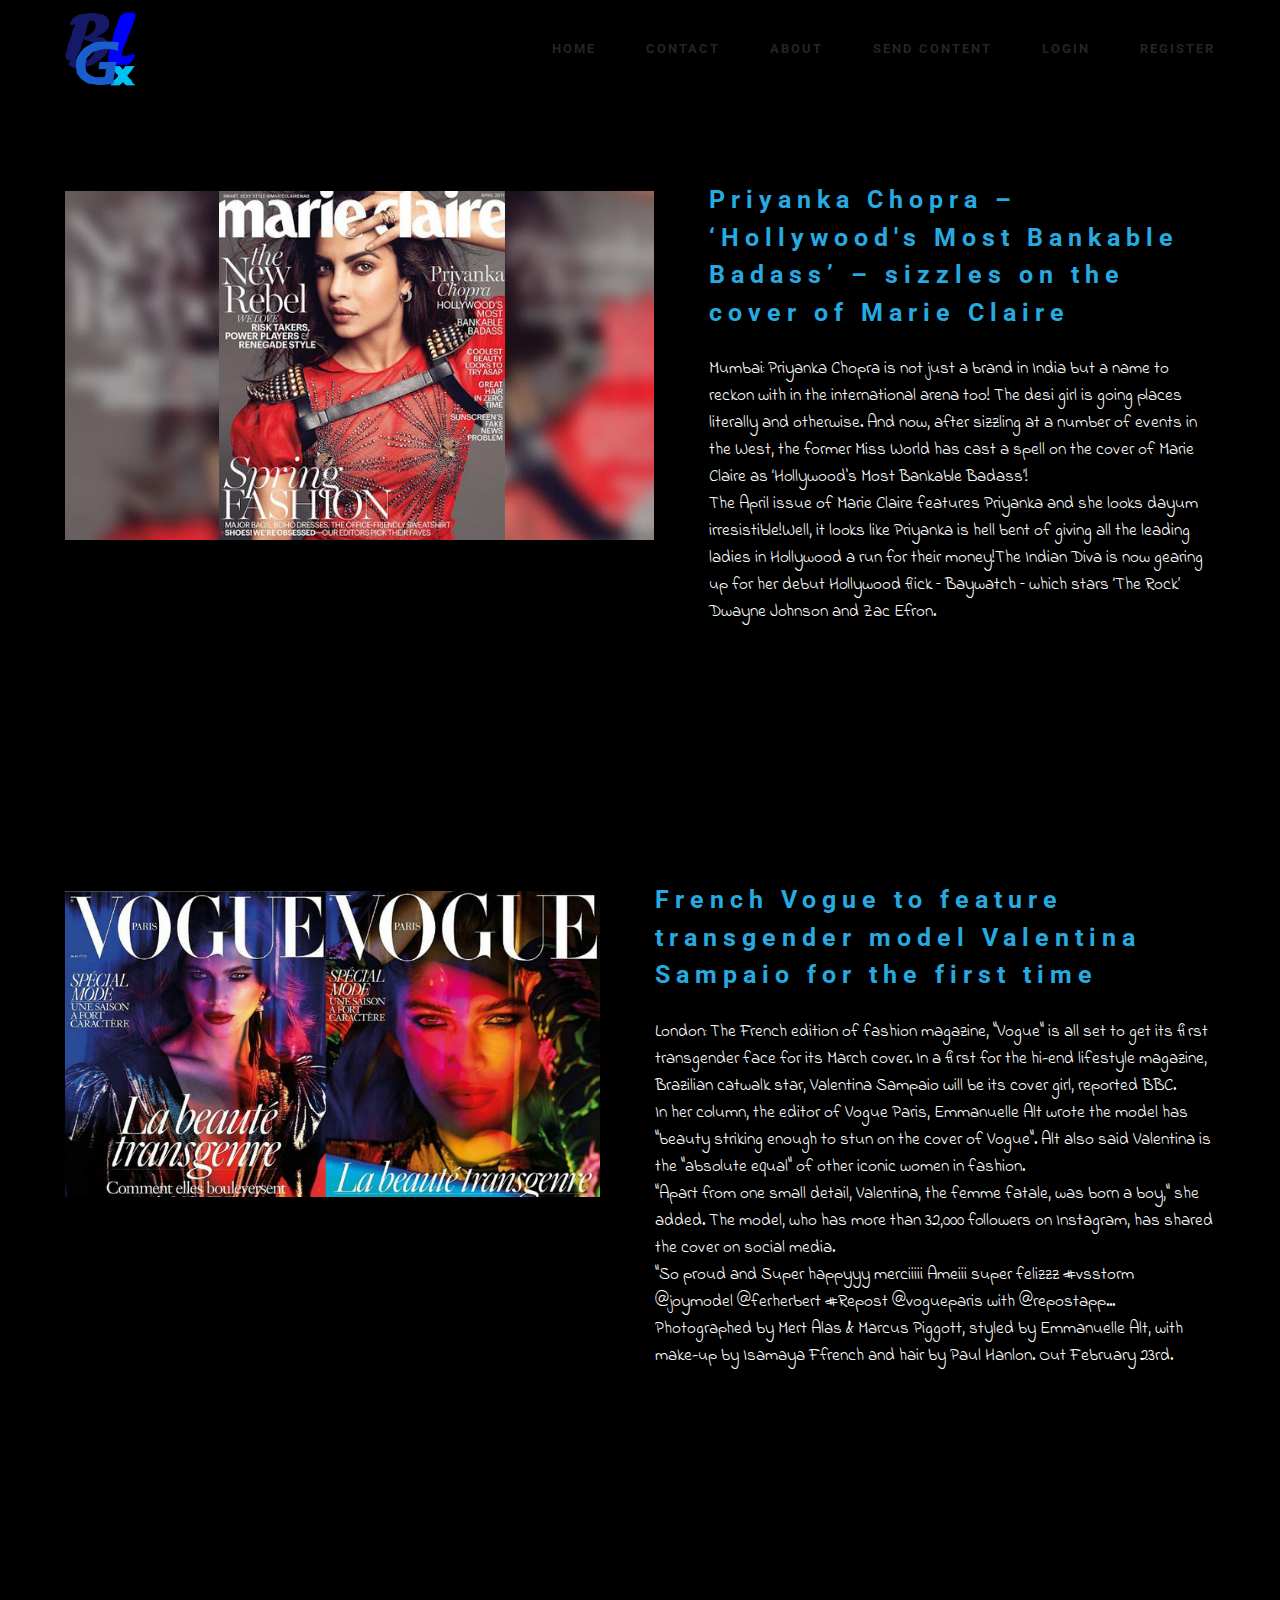
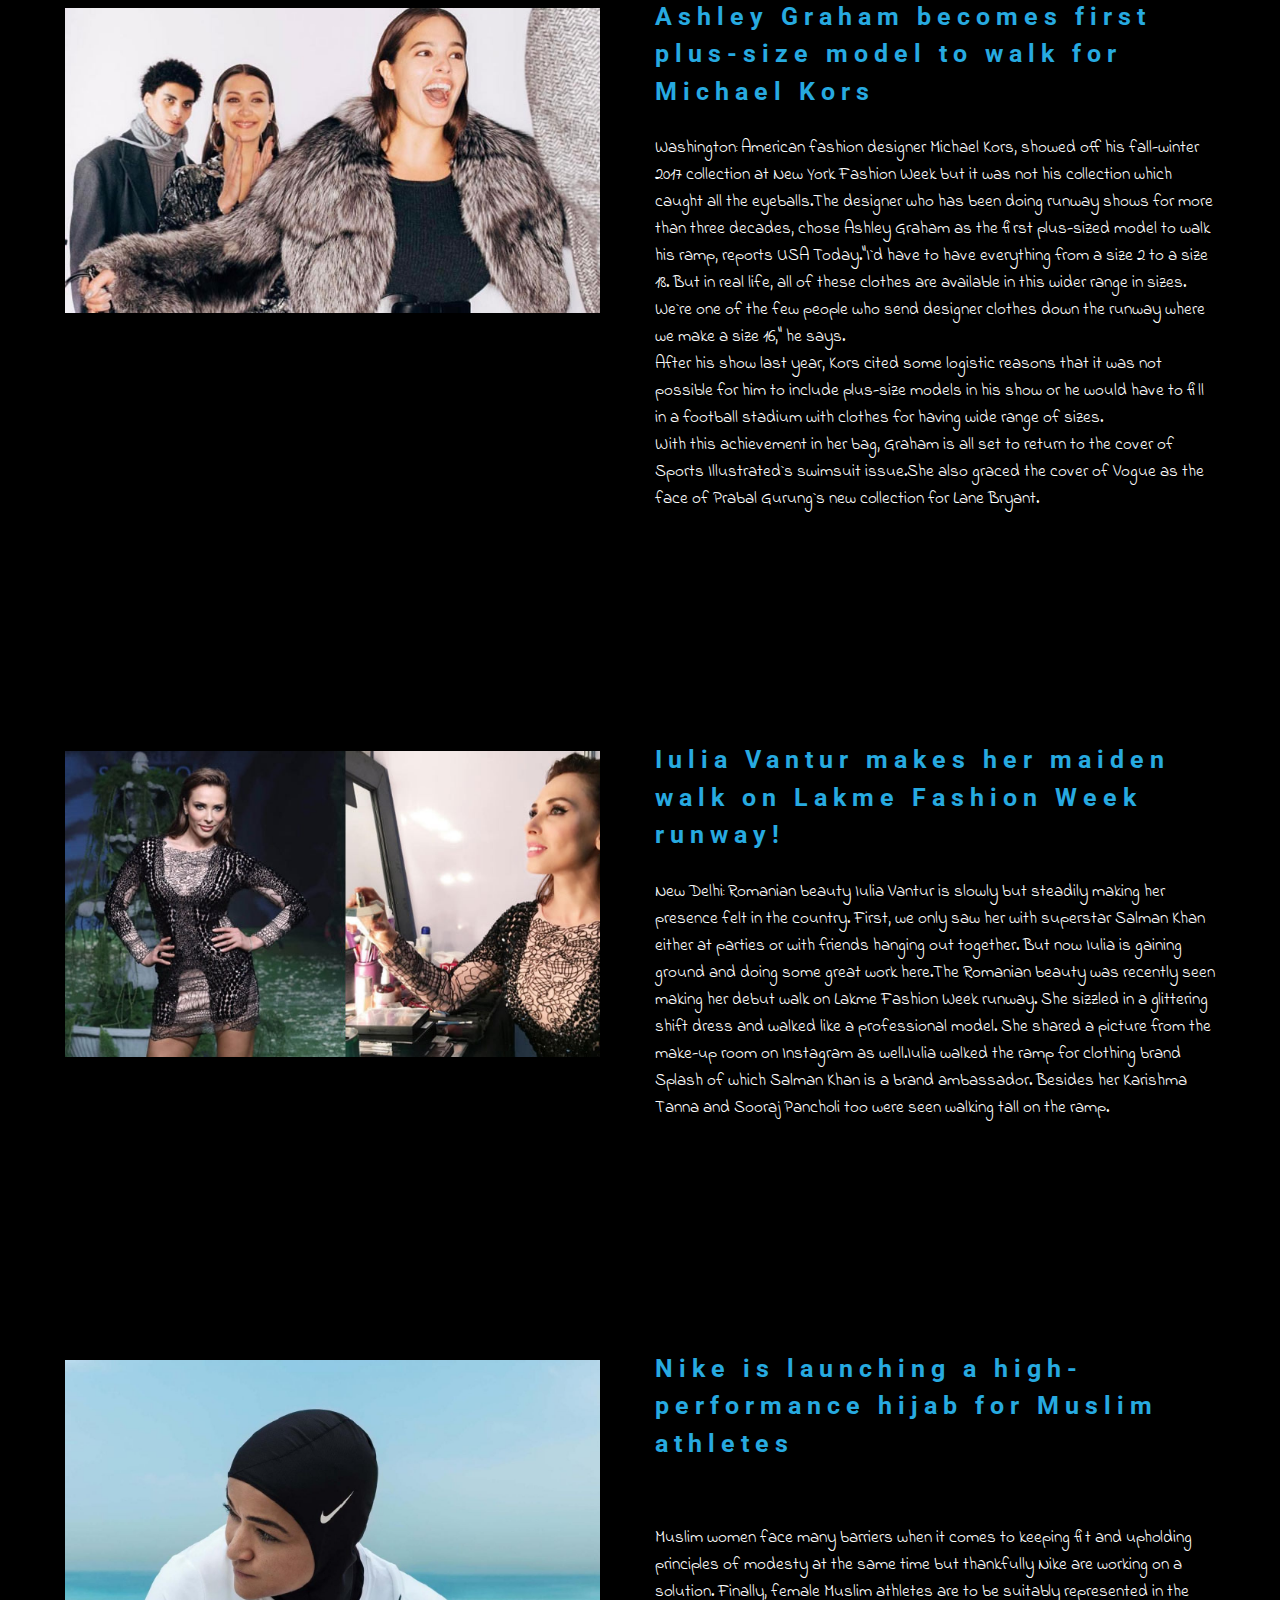
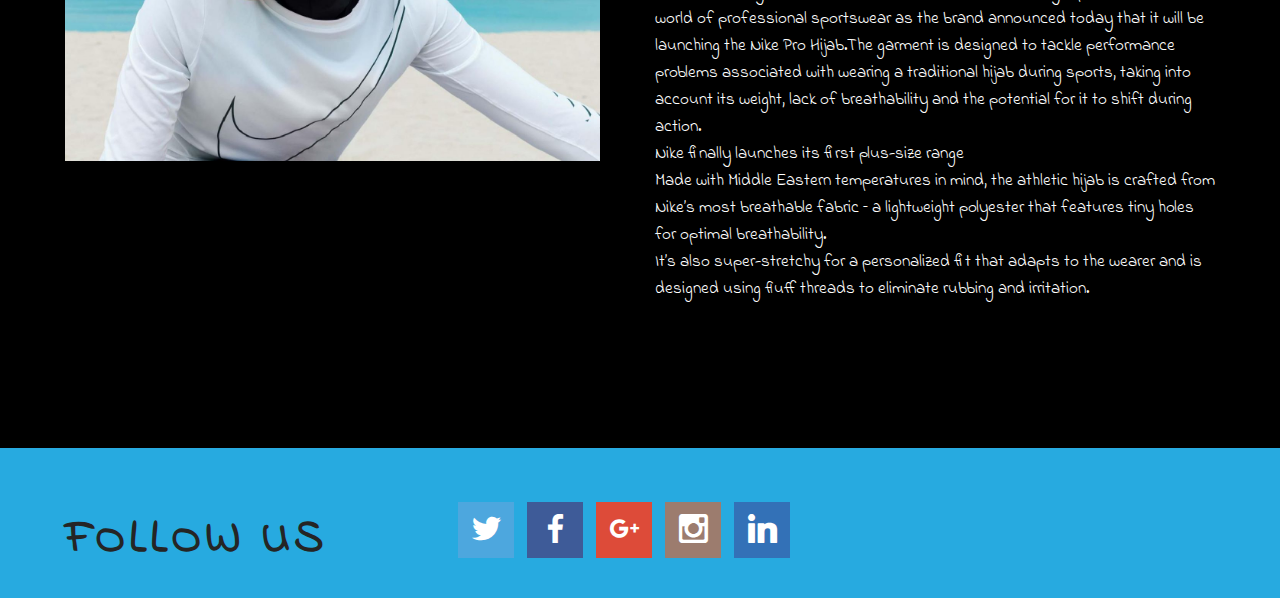
<file: fashion.html>
<!DOCTYPE html>
<html>
<head>
  <!-- Site made with Mobirise Website Builder v3.12.1, https://mobirise.com -->
  <meta charset="UTF-8">
  <meta http-equiv="X-UA-Compatible" content="IE=edge">
  <meta name="generator" content="Mobirise v3.12.1, mobirise.com">
  <meta name="viewport" content="width=device-width, initial-scale=1">
  <link rel="shortcut icon" href="assets/images/1-2-128x128.png" type="image/x-icon">
  <meta name="description" content="">
  
  <link rel="stylesheet" href="https://fonts.googleapis.com/css?family=Roboto:700,400&amp;subset=cyrillic,latin,greek,vietnamese">
  <link rel="stylesheet" href="assets/bootstrap/css/bootstrap.min.css">
  <link rel="stylesheet" href="assets/socicon/css/socicon.min.css">
  <link rel="stylesheet" href="assets/mobirise/css/style.css">
  <link rel="stylesheet" href="assets/mobirise/css/mbr-additional.css" type="text/css">
  
  
  
</head>
<body>
<section class="mbr-navbar mbr-navbar--freeze mbr-navbar--absolute mbr-navbar--transparent mbr-navbar--sticky mbr-navbar--auto-collapse" id="menu-1t">
    <div class="mbr-navbar__section mbr-section">
        <div class="mbr-section__container container">
            <div class="mbr-navbar__container">
                <div class="mbr-navbar__column mbr-navbar__column--s mbr-navbar__brand">
                    <span class="mbr-navbar__brand-link mbr-brand mbr-brand--inline">
                        <span class="mbr-brand__logo"><img src="assets/images/1-2-128x128.png" class="mbr-navbar__brand-img mbr-brand__img" alt="Mobirise"></span>
                        <span class="mbr-brand__name"><a class="mbr-brand__name text-white" href="https://mobirise.com"></a></span>
                    </span>
                </div>
                <div class="mbr-navbar__hamburger mbr-hamburger"><span class="mbr-hamburger__line"></span></div>
                <div class="mbr-navbar__column mbr-navbar__menu">
                    <nav class="mbr-navbar__menu-box mbr-navbar__menu-box--inline-right">
                        <div class="mbr-navbar__column">
                            <ul class="mbr-navbar__items mbr-navbar__items--right float-left mbr-buttons mbr-buttons--freeze mbr-buttons--right btn-decorator mbr-buttons--active mbr-buttons--only-links"><li class="mbr-navbar__item"><a class="mbr-buttons__link btn text-black" href="index.html">HOME</a></li> <li class="mbr-navbar__item"><a class="mbr-buttons__link btn text-black" href="contact.html">CONTACT</a></li> <li class="mbr-navbar__item"><a class="mbr-buttons__link btn text-black" href="about.html">ABOUT</a></li> <li class="mbr-navbar__item"><a class="mbr-buttons__link btn text-black" href="content.html" target="_blank">SEND CONTENT</a></li> <li class="mbr-navbar__item"><a class="mbr-buttons__link btn text-black" href="login.html">LOGIN</a></li>  <li class="mbr-navbar__item"><a class="mbr-buttons__link btn text-black" href="registration.html" target="_blank">REGISTER</a></li></ul>                            
                            
                        </div>
                    </nav>
                </div>
            </div>
        </div>
    </div>
</section>

<section class="engine"><a rel="external" href="https://mobirise.com">Mobirise</a></section><section class="mbr-section mbr-section--relative mbr-after-navbar" id="msg-box4-1u" style="background-color: rgb(0, 0, 0);">
    
    <div class="mbr-section__container mbr-section__container--isolated container" style="padding-top: 93px; padding-bottom: 93px;">
        <div class="row">
            <div class="mbr-box mbr-box--fixed mbr-box--adapted">
                <div class="mbr-box__magnet mbr-box__magnet--top-right mbr-section__left col-sm-6 image-size" style="width: 60%;">
                    <figure class="mbr-figure mbr-figure--adapted mbr-figure--caption-inside-bottom mbr-figure--full-width"><img src="assets/images/priyanka-1-1400x830.jpg" class="mbr-figure__img"></figure>
                </div>
                <div class="mbr-box__magnet mbr-class-mbr-box__magnet--center-left col-sm-6 content-size mbr-section__right">
                    <div class="mbr-section__container mbr-section__container--middle">
                        <div class="mbr-header mbr-header--auto-align mbr-header--wysiwyg">
                            <h3 class="mbr-header__text">Priyanka Chopra – ‘Hollywood's Most Bankable Badass’ – sizzles on the cover of Marie Claire</h3>
                            
                        </div>
                    </div>
                    <div class="mbr-section__container mbr-section__container--middle">
                        <div class="mbr-article mbr-article--auto-align mbr-article--wysiwyg">Mumbai: Priyanka Chopra is not just a brand in India but a name to reckon with in the international arena too! The desi girl is going places literally and otherwise. And now, after sizzling at a number of events in the West, the former Miss World has cast a spell on the cover of Marie Claire as ‘Hollywood's Most Bankable Badass’!<div>The April issue of Marie Claire features Priyanka and she looks dayum irresistible!Well, it looks like Priyanka is hell bent of giving all the leading ladies in Hollywood a run for their money!The Indian Diva is now gearing up for her debut Hollywood flick – Baywatch – which stars ‘The Rock’ Dwayne Johnson and Zac Efron.</div><div><br></div></div>
                    </div>
                    
                </div>
                
            </div>
        </div>
		<div id="fb-root"></div>
<script>(function(d, s, id) {
  var js, fjs = d.getElementsByTagName(s)[0];
  if (d.getElementById(id)) return;
  js = d.createElement(s); js.id = id;
  js.src = "//connect.facebook.net/en_US/sdk.js#xfbml=1&version=v2.8";
  fjs.parentNode.insertBefore(js, fjs);
}(document, 'script', 'facebook-jssdk'));</script>
<iframe src="https://www.facebook.com/plugins/like.php?href=https%3A%2F%2Fwww.facebook.com%2FBlogixia-262179514234097%2F&width=200&layout=button_count&action=like&size=small&show_faces=false&share=false&height=21&appId" width="200" height="21" style="border:none;overflow:hidden" scrolling="no" frameborder="0" allowTransparency="true"></iframe>
<div class="fb-like" data-href="https://www.facebook.com/Blogixia-262179514234097/" data-width="200" data-layout="button_count" data-action="like" data-size="small" data-show-faces="false" data-share="false"></div>
    </div>
</section>

<section class="mbr-section mbr-section--relative" id="msg-box4-1v" style="background-color: rgb(0, 0, 0);">
    
    <div class="mbr-section__container mbr-section__container--isolated container" style="padding-top: 93px; padding-bottom: 93px;">
        <div class="row">
            <div class="mbr-box mbr-box--fixed mbr-box--adapted">
                <div class="mbr-box__magnet mbr-box__magnet--top-right mbr-section__left col-sm-6 image-size" style="width: 50%;">
                    <figure class="mbr-figure mbr-figure--adapted mbr-figure--caption-inside-bottom mbr-figure--full-width"><img src="assets/images/571511-vogue-1400x800.jpg" class="mbr-figure__img"></figure>
                </div>
                <div class="mbr-box__magnet mbr-class-mbr-box__magnet--center-left col-sm-6 content-size mbr-section__right">
                    <div class="mbr-section__container mbr-section__container--middle">
                        <div class="mbr-header mbr-header--auto-align mbr-header--wysiwyg">
                            <h3 class="mbr-header__text">French Vogue to feature transgender model Valentina Sampaio for the first time</h3>
                            
                        </div>
                    </div>
                    <div class="mbr-section__container mbr-section__container--middle">
                        <div class="mbr-article mbr-article--auto-align mbr-article--wysiwyg">London: The French edition of fashion magazine, "Vogue" is all set to get its first transgender face for its March cover. In a first for the hi-end lifestyle magazine, Brazilian catwalk star, Valentina Sampaio will be its cover girl, reported BBC.<div>In her column, the editor of Vogue Paris, Emmanuelle Alt wrote the model has "beauty striking enough to stun on the cover of Vogue". Alt also said Valentina is the "absolute equal" of other iconic women in fashion.<br></div><div>"Apart from one small detail, Valentina, the femme fatale, was born a boy," she added. The model, who has more than 32,000 followers on Instagram, has shared the cover on social media.<br></div><div>"So proud and Super happyyy merciiiii Ameiii super felizzz #vsstorm @joymodel @ferherbert #Repost @vogueparis with @repostapp... Photographed by Mert Alas &amp; Marcus Piggott, styled by Emmanuelle Alt, with make-up by Isamaya Ffrench and hair by Paul Hanlon. Out February 23rd.<br></div></div>
                    </div>
                    
                </div>
                
            </div>
        </div>
		<div id="fb-root"></div>
<script>(function(d, s, id) {
  var js, fjs = d.getElementsByTagName(s)[0];
  if (d.getElementById(id)) return;
  js = d.createElement(s); js.id = id;
  js.src = "//connect.facebook.net/en_US/sdk.js#xfbml=1&version=v2.8";
  fjs.parentNode.insertBefore(js, fjs);
}(document, 'script', 'facebook-jssdk'));</script>
<iframe src="https://www.facebook.com/plugins/like.php?href=https%3A%2F%2Fwww.facebook.com%2FBlogixia-262179514234097%2F&width=200&layout=button_count&action=like&size=small&show_faces=false&share=false&height=21&appId" width="200" height="21" style="border:none;overflow:hidden" scrolling="no" frameborder="0" allowTransparency="true"></iframe>
<div class="fb-like" data-href="https://www.facebook.com/Blogixia-262179514234097/" data-width="200" data-layout="button_count" data-action="like" data-size="small" data-show-faces="false" data-share="false"></div>
    </div>
</section>

<section class="mbr-section mbr-section--relative" id="msg-box4-1w" style="background-color: rgb(0, 0, 0);">
    
    <div class="mbr-section__container mbr-section__container--isolated container" style="padding-top: 93px; padding-bottom: 93px;">
        <div class="row">
            <div class="mbr-box mbr-box--fixed mbr-box--adapted">
                <div class="mbr-box__magnet mbr-box__magnet--top-right mbr-section__left col-sm-6 image-size" style="width: 50%;">
                    <figure class="mbr-figure mbr-figure--adapted mbr-figure--caption-inside-bottom mbr-figure--full-width"><img src="assets/images/571856-ashley-graham-new-1400x800.jpg" class="mbr-figure__img"></figure>
                </div>
                <div class="mbr-box__magnet mbr-class-mbr-box__magnet--center-left col-sm-6 content-size mbr-section__right">
                    <div class="mbr-section__container mbr-section__container--middle">
                        <div class="mbr-header mbr-header--auto-align mbr-header--wysiwyg">
                            <h3 class="mbr-header__text">Ashley Graham becomes first plus-size model to walk for Michael Kors</h3>
                            
                        </div>
                    </div>
                    <div class="mbr-section__container mbr-section__container--middle">
                        <div class="mbr-article mbr-article--auto-align mbr-article--wysiwyg">Washington: American fashion designer Michael Kors, showed off his fall-winter 2017 collection at New York Fashion Week but it was not his collection which caught all the eyeballs.The designer who has been doing runway shows for more than three decades, chose Ashley Graham as the first plus-sized model to walk his ramp, reports USA Today."I`d have to have everything from a size 2 to a size 18. But in real life, all of these clothes are available in this wider range in sizes. We`re one of the few people who send designer clothes down the runway where we make a size 16," he says.<div>After his show last year, Kors cited some logistic reasons that it was not possible for him to include plus-size models in his show or he would have to fill in a football stadium with clothes for having wide range of sizes.<br></div><div>With this achievement in her bag, Graham is all set to return to the cover of Sports Illustrated`s swimsuit issue.She also graced the cover of Vogue as the face of Prabal Gurung`s new collection for Lane Bryant.&nbsp;<br></div></div>
                    </div>
                    
                </div>
                
            </div>
        </div>
		<div id="fb-root"></div>
<script>(function(d, s, id) {
  var js, fjs = d.getElementsByTagName(s)[0];
  if (d.getElementById(id)) return;
  js = d.createElement(s); js.id = id;
  js.src = "//connect.facebook.net/en_US/sdk.js#xfbml=1&version=v2.8";
  fjs.parentNode.insertBefore(js, fjs);
}(document, 'script', 'facebook-jssdk'));</script>
<iframe src="https://www.facebook.com/plugins/like.php?href=https%3A%2F%2Fwww.facebook.com%2FBlogixia-262179514234097%2F&width=200&layout=button_count&action=like&size=small&show_faces=false&share=false&height=21&appId" width="200" height="21" style="border:none;overflow:hidden" scrolling="no" frameborder="0" allowTransparency="true"></iframe>
<div class="fb-like" data-href="https://www.facebook.com/Blogixia-262179514234097/" data-width="200" data-layout="button_count" data-action="like" data-size="small" data-show-faces="false" data-share="false"></div>
    </div>
</section>

<section class="mbr-section mbr-section--relative" id="msg-box4-1x" style="background-color: rgb(0, 0, 0);">
    
    <div class="mbr-section__container mbr-section__container--isolated container" style="padding-top: 93px; padding-bottom: 93px;">
        <div class="row">
            <div class="mbr-box mbr-box--fixed mbr-box--adapted">
                <div class="mbr-box__magnet mbr-box__magnet--top-right mbr-section__left col-sm-6 image-size" style="width: 50%;">
                    <figure class="mbr-figure mbr-figure--adapted mbr-figure--caption-inside-bottom mbr-figure--full-width"><img src="assets/images/568288-iulia-vantur-1400x800.jpg" class="mbr-figure__img"></figure>
                </div>
                <div class="mbr-box__magnet mbr-class-mbr-box__magnet--center-left col-sm-6 content-size mbr-section__right">
                    <div class="mbr-section__container mbr-section__container--middle">
                        <div class="mbr-header mbr-header--auto-align mbr-header--wysiwyg">
                            <h3 class="mbr-header__text">Iulia Vantur makes her maiden walk on Lakme Fashion Week runway!</h3>
                            
                        </div>
                    </div>
                    <div class="mbr-section__container mbr-section__container--middle">
                        <div class="mbr-article mbr-article--auto-align mbr-article--wysiwyg">New Delhi: Romanian beauty Iulia Vantur is slowly but steadily making her presence felt in the country. First, we only saw her with superstar Salman Khan either at parties or with friends hanging out together. But now Iulia is gaining ground and doing some great work here.The Romanian beauty was recently seen making her debut walk on Lakme Fashion Week runway. She sizzled in a glittering shift dress and walked like a professional model. She shared a picture from the make-up room on Instagram as well.Iulia walked the ramp for clothing brand Splash of which Salman Khan is a brand ambassador. Besides her Karishma Tanna and Sooraj Pancholi too were seen walking tall on the ramp.</div>
                    </div>
                    
                </div>
                
            </div>
        </div>
		<div id="fb-root"></div>
<script>(function(d, s, id) {
  var js, fjs = d.getElementsByTagName(s)[0];
  if (d.getElementById(id)) return;
  js = d.createElement(s); js.id = id;
  js.src = "//connect.facebook.net/en_US/sdk.js#xfbml=1&version=v2.8";
  fjs.parentNode.insertBefore(js, fjs);
}(document, 'script', 'facebook-jssdk'));</script>
<iframe src="https://www.facebook.com/plugins/like.php?href=https%3A%2F%2Fwww.facebook.com%2FBlogixia-262179514234097%2F&width=200&layout=button_count&action=like&size=small&show_faces=false&share=false&height=21&appId" width="200" height="21" style="border:none;overflow:hidden" scrolling="no" frameborder="0" allowTransparency="true"></iframe>
<div class="fb-like" data-href="https://www.facebook.com/Blogixia-262179514234097/" data-width="200" data-layout="button_count" data-action="like" data-size="small" data-show-faces="false" data-share="false"></div>
    </div>
</section>

<section class="mbr-section mbr-section--relative" id="msg-box4-1y" style="background-color: rgb(0, 0, 0);">
    
    <div class="mbr-section__container mbr-section__container--isolated container" style="padding-top: 93px; padding-bottom: 93px;">
        <div class="row">
            <div class="mbr-box mbr-box--fixed mbr-box--adapted">
                <div class="mbr-box__magnet mbr-box__magnet--top-right mbr-section__left col-sm-6 image-size" style="width: 50%;">
                    <figure class="mbr-figure mbr-figure--adapted mbr-figure--caption-inside-bottom mbr-figure--full-width"><img src="assets/images/nike-hijab-1400x1050.jpg" class="mbr-figure__img"></figure>
                </div>
                <div class="mbr-box__magnet mbr-class-mbr-box__magnet--center-left col-sm-6 content-size mbr-section__right">
                    <div class="mbr-section__container mbr-section__container--middle">
                        <div class="mbr-header mbr-header--auto-align mbr-header--wysiwyg">
                            <h3 class="mbr-header__text">Nike is launching a high-performance hijab for Muslim athletes<div><br></div></h3>
                            
                        </div>
                    </div>
                    <div class="mbr-section__container mbr-section__container--middle">
                        <div class="mbr-article mbr-article--auto-align mbr-article--wysiwyg">Muslim women face many barriers when it comes to keeping fit and upholding principles of modesty at the same time but thankfully Nike are working on a solution. Finally, female Muslim athletes are to be suitably represented in the world of professional sportswear as the brand announced today that it will be launching the Nike Pro Hijab.The garment is designed to tackle performance problems associated with wearing a traditional hijab during sports, taking into account its weight, lack of breathability and the potential for it to shift during action.<div>Nike finally launches its first plus-size range<br></div><div>Made with Middle Eastern temperatures in mind, the athletic hijab is crafted from Nike’s most breathable fabric – a lightweight polyester that features tiny holes for optimal breathability.</div><div>It’s also super-stretchy for a personalized fit that adapts to the wearer and is designed using fluff threads to eliminate rubbing and irritation.<br></div></div>
                    </div>
                    
                </div>
                
            </div>
        </div>
		<div id="fb-root"></div>
<script>(function(d, s, id) {
  var js, fjs = d.getElementsByTagName(s)[0];
  if (d.getElementById(id)) return;
  js = d.createElement(s); js.id = id;
  js.src = "//connect.facebook.net/en_US/sdk.js#xfbml=1&version=v2.8";
  fjs.parentNode.insertBefore(js, fjs);
}(document, 'script', 'facebook-jssdk'));</script>
<iframe src="https://www.facebook.com/plugins/like.php?href=https%3A%2F%2Fwww.facebook.com%2FBlogixia-262179514234097%2F&width=200&layout=button_count&action=like&size=small&show_faces=false&share=false&height=21&appId" width="200" height="21" style="border:none;overflow:hidden" scrolling="no" frameborder="0" allowTransparency="true"></iframe>
<div class="fb-like" data-href="https://www.facebook.com/Blogixia-262179514234097/" data-width="200" data-layout="button_count" data-action="like" data-size="small" data-show-faces="false" data-share="false"></div>
    </div>
</section>

<section class="mbr-section mbr-section--relative mbr-section--fixed-size" id="social-buttons2-20" style="background-color: rgb(39, 170, 224);">
    

    <div class="mbr-section__container container">
        <div class="mbr-header mbr-header--inline row" style="padding-top: 54.4px; padding-bottom: 27.2px;">
            <div class="col-sm-4">
                <h3 class="mbr-header__text">FOLLOW US</h3>
            </div>
            <div class="mbr-social-icons mbr-social-icons--style-1 col-sm-8"><a class="mbr-social-icons__icon socicon-bg-twitter" title="Twitter" target="_blank" href="https://twitter.com/mobirise"><i class="socicon socicon-twitter"></i></a> <a class="mbr-social-icons__icon socicon-bg-facebook" title="Facebook" target="_blank" href="https://www.facebook.com/pages/Mobirise/1616226671953247"><i class="socicon socicon-facebook"></i></a> <a class="mbr-social-icons__icon socicon-bg-googleplus" title="Google+" target="_blank" href="https://plus.google.com/u/0/+Mobirise/posts"><i class="socicon socicon-googleplus"></i></a>  <a class="mbr-social-icons__icon socicon-bg-instagram" title="Instagram" target="_blank" href="https://instagram.com/mobirise/"><i class="socicon socicon-instagram"></i></a>     <a class="mbr-social-icons__icon socicon-bg-linkedin" title="LinkedIn" target="_blank" href="https://www.linkedin.com/in/mobirise"><i class="socicon socicon-linkedin"></i></a> </div>
        </div>
    </div>
</section>


  <script src="assets/web/assets/jquery/jquery.min.js"></script>
  <script src="assets/bootstrap/js/bootstrap.min.js"></script>
  <script src="assets/smooth-scroll/smooth-scroll.js"></script>
  <script src="assets/mobirise/js/script.js"></script>
  
  
</body>
</html>
</file>
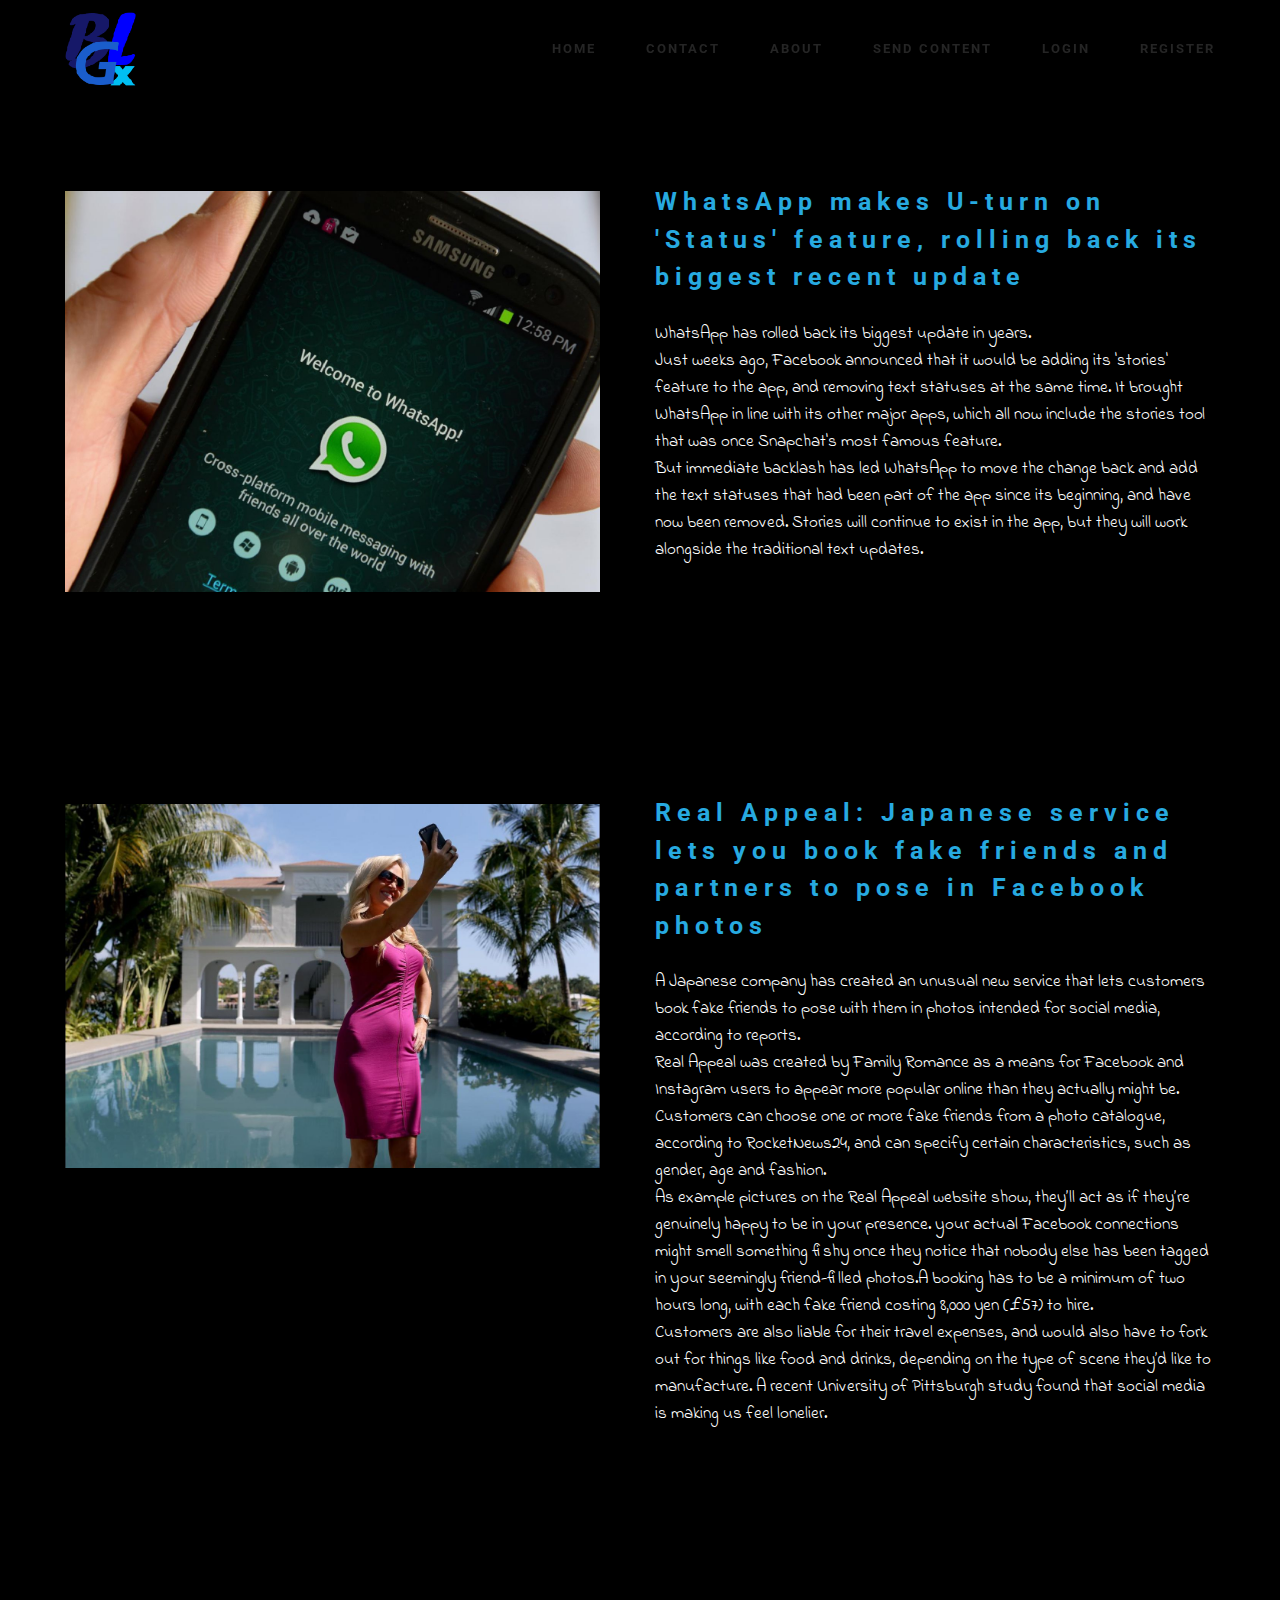
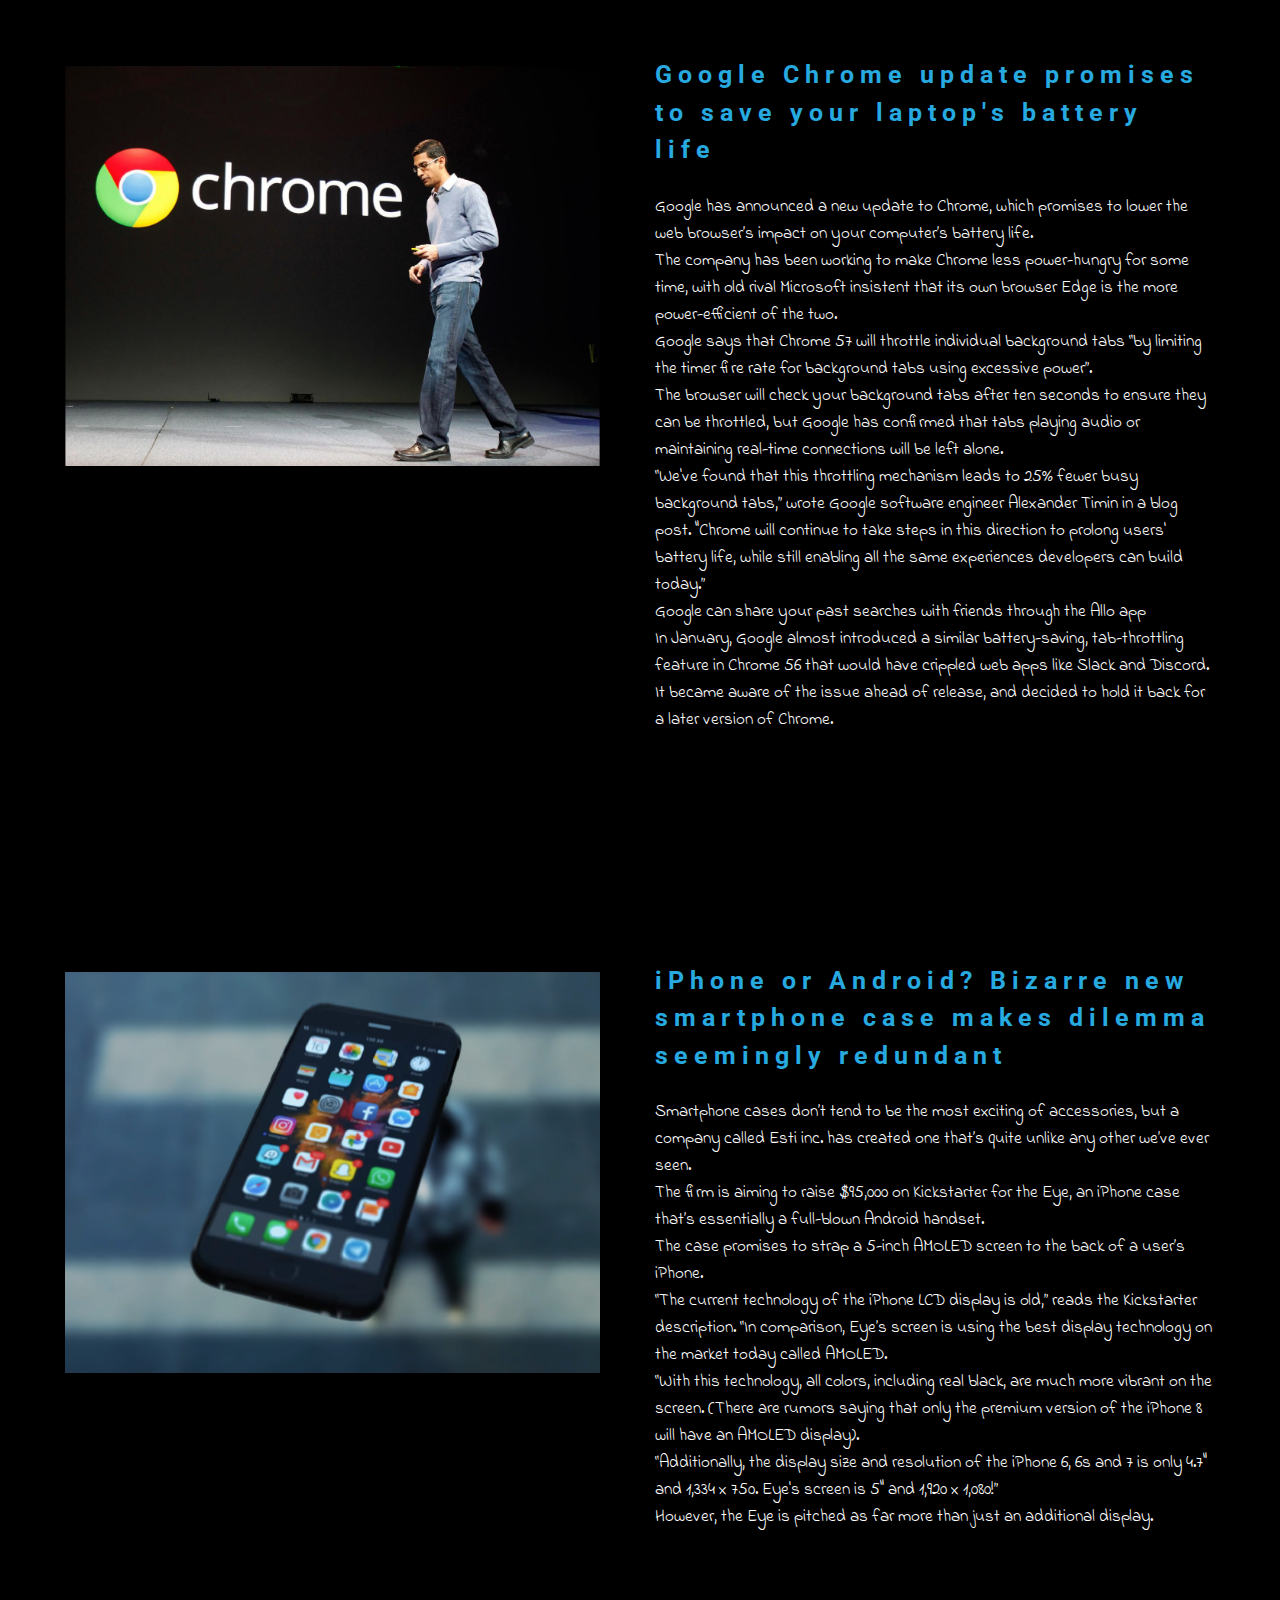
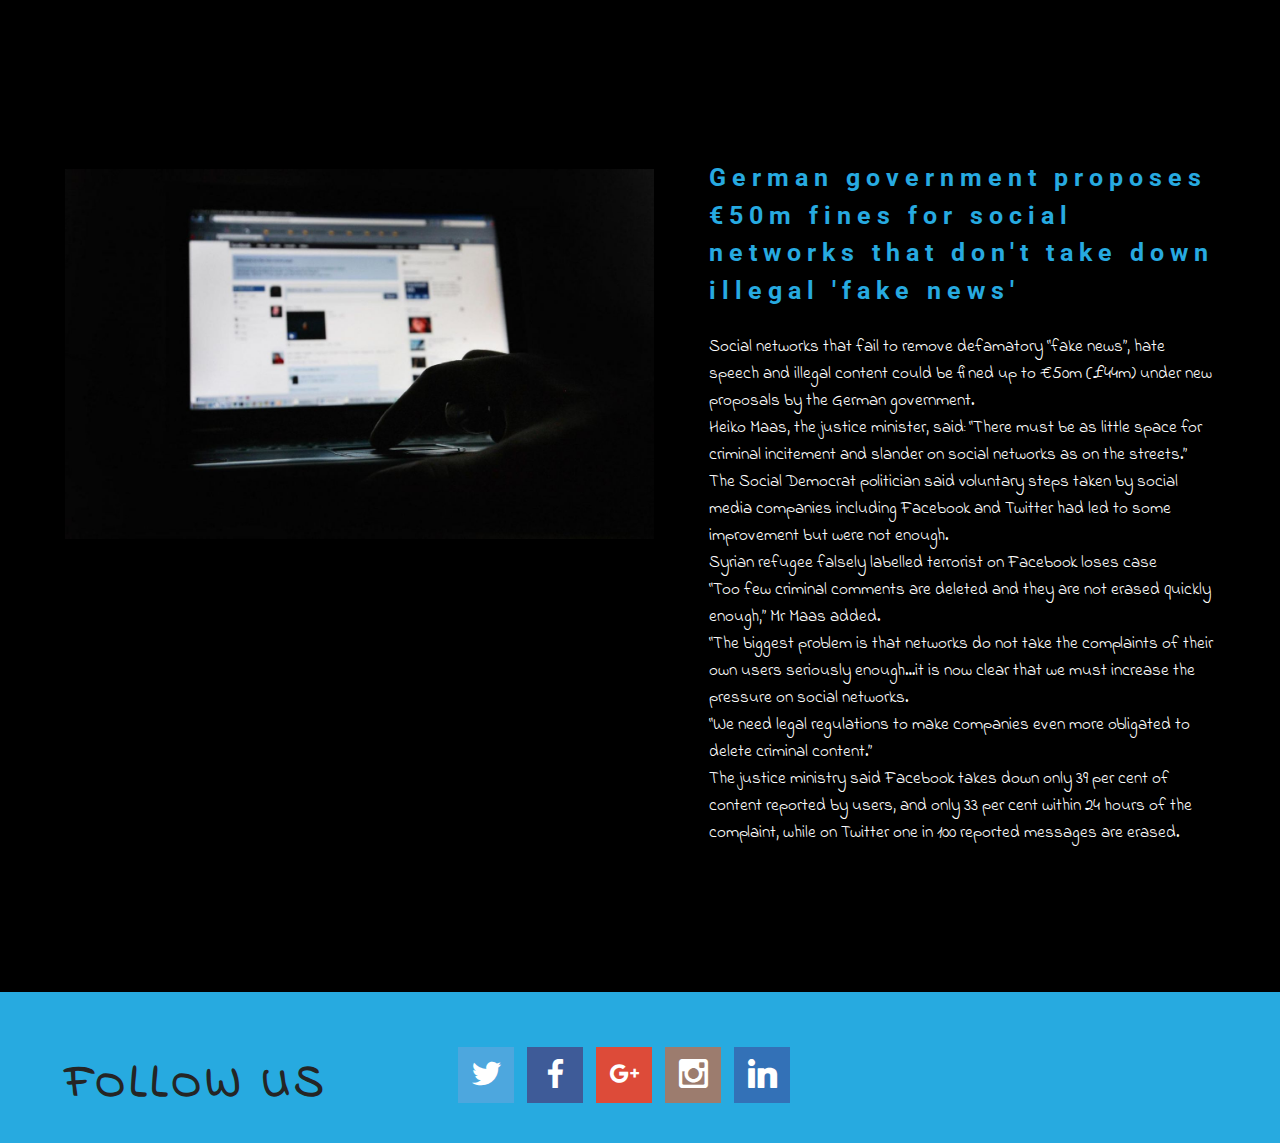
<file: latesttech.html>
<!DOCTYPE html>
<html>
<head>
  <!-- Site made with Mobirise Website Builder v3.12.1, https://mobirise.com -->
  <meta charset="UTF-8">
  <meta http-equiv="X-UA-Compatible" content="IE=edge">
  <meta name="generator" content="Mobirise v3.12.1, mobirise.com">
  <meta name="viewport" content="width=device-width, initial-scale=1">
  <link rel="shortcut icon" href="assets/images/1-2-128x128.png" type="image/x-icon">
  <meta name="description" content="">
  
  <link rel="stylesheet" href="https://fonts.googleapis.com/css?family=Roboto:700,400&amp;subset=cyrillic,latin,greek,vietnamese">
  <link rel="stylesheet" href="assets/bootstrap/css/bootstrap.min.css">
  <link rel="stylesheet" href="assets/socicon/css/socicon.min.css">
  <link rel="stylesheet" href="assets/mobirise/css/style.css">
  <link rel="stylesheet" href="assets/mobirise/css/mbr-additional.css" type="text/css">
  
  
  
</head>
<body>
<section class="mbr-navbar mbr-navbar--freeze mbr-navbar--absolute mbr-navbar--transparent mbr-navbar--sticky mbr-navbar--auto-collapse" id="menu-29">
    <div class="mbr-navbar__section mbr-section">
        <div class="mbr-section__container container">
            <div class="mbr-navbar__container">
                <div class="mbr-navbar__column mbr-navbar__column--s mbr-navbar__brand">
                    <span class="mbr-navbar__brand-link mbr-brand mbr-brand--inline">
                        <span class="mbr-brand__logo"><img src="assets/images/1-2-128x128.png" class="mbr-navbar__brand-img mbr-brand__img" alt="Mobirise"></span>
                        <span class="mbr-brand__name"><a class="mbr-brand__name text-white" href="https://mobirise.com"></a></span>
                    </span>
                </div>
                <div class="mbr-navbar__hamburger mbr-hamburger"><span class="mbr-hamburger__line"></span></div>
                <div class="mbr-navbar__column mbr-navbar__menu">
                    <nav class="mbr-navbar__menu-box mbr-navbar__menu-box--inline-right">
                        <div class="mbr-navbar__column">
                            <ul class="mbr-navbar__items mbr-navbar__items--right float-left mbr-buttons mbr-buttons--freeze mbr-buttons--right btn-decorator mbr-buttons--active mbr-buttons--only-links"><li class="mbr-navbar__item"><a class="mbr-buttons__link btn text-black" href="index.html">HOME</a></li> <li class="mbr-navbar__item"><a class="mbr-buttons__link btn text-black" href="contact.html">CONTACT</a></li> <li class="mbr-navbar__item"><a class="mbr-buttons__link btn text-black" href="about.html">ABOUT</a></li> <li class="mbr-navbar__item"><a class="mbr-buttons__link btn text-black" href="content.html" target="_blank">SEND CONTENT</a></li> <li class="mbr-navbar__item"><a class="mbr-buttons__link btn text-black" href="login.html">LOGIN</a></li>  <li class="mbr-navbar__item"><a class="mbr-buttons__link btn text-black" href="registration.html" target="_blank">REGISTER</a></li></ul>                            
                            
                        </div>
                    </nav>
                </div>
            </div>
        </div>
    </div>
</section>

<section class="engine"><a rel="external" href="https://mobirise.com">Mobirise</a></section><section class="mbr-section mbr-section--relative mbr-after-navbar" id="msg-box4-2a" style="background-color: rgb(0, 0, 0);">
    
    <div class="mbr-section__container mbr-section__container--isolated container" style="padding-top: 93px; padding-bottom: 93px;">
        <div class="row">
            <div class="mbr-box mbr-box--fixed mbr-box--adapted">
                <div class="mbr-box__magnet mbr-box__magnet--top-right mbr-section__left col-sm-6 image-size" style="width: 50%;">
                    <figure class="mbr-figure mbr-figure--adapted mbr-figure--caption-inside-bottom mbr-figure--full-width"><img src="assets/images/whatsapp-1400x1050.jpg" class="mbr-figure__img"></figure>
                </div>
                <div class="mbr-box__magnet mbr-class-mbr-box__magnet--center-left col-sm-6 content-size mbr-section__right">
                    <div class="mbr-section__container mbr-section__container--middle">
                        <div class="mbr-header mbr-header--auto-align mbr-header--wysiwyg">
                            <h3 class="mbr-header__text">WhatsApp makes U-turn on 'Status' feature, rolling back its biggest recent update</h3>
                            
                        </div>
                    </div>
                    <div class="mbr-section__container mbr-section__container--middle">
                        <div class="mbr-article mbr-article--auto-align mbr-article--wysiwyg">WhatsApp has rolled back its biggest update in years.<div>Just weeks ago, Facebook announced that it would be adding its 'stories' feature to the app, and removing text statuses at the same time. It brought WhatsApp in line with its other major apps, which all now include the stories tool that was once Snapchat's most famous feature.<br></div><div>But immediate backlash has led WhatsApp to move the change back and add the text statuses that had been part of the app since its beginning, and have now been removed. Stories will continue to exist in the app, but they will work alongside the traditional text updates.<br></div></div>
                    </div>
                    
                </div>
                
            </div>
        </div>
		<div id="fb-root"></div>
<script>(function(d, s, id) {
  var js, fjs = d.getElementsByTagName(s)[0];
  if (d.getElementById(id)) return;
  js = d.createElement(s); js.id = id;
  js.src = "//connect.facebook.net/en_US/sdk.js#xfbml=1&version=v2.8";
  fjs.parentNode.insertBefore(js, fjs);
}(document, 'script', 'facebook-jssdk'));</script>
<iframe src="https://www.facebook.com/plugins/like.php?href=https%3A%2F%2Fwww.facebook.com%2FBlogixia-262179514234097%2F&width=200&layout=button_count&action=like&size=small&show_faces=false&share=false&height=21&appId" width="200" height="21" style="border:none;overflow:hidden" scrolling="no" frameborder="0" allowTransparency="true"></iframe>
<div class="fb-like" data-href="https://www.facebook.com/Blogixia-262179514234097/" data-width="200" data-layout="button_count" data-action="like" data-size="small" data-show-faces="false" data-share="false"></div>
    </div>
</section>

<section class="mbr-section mbr-section--relative" id="msg-box4-2b" style="background-color: rgb(0, 0, 0);">
    
    <div class="mbr-section__container mbr-section__container--isolated container" style="padding-top: 93px; padding-bottom: 93px;">
        <div class="row">
            <div class="mbr-box mbr-box--fixed mbr-box--adapted">
                <div class="mbr-box__magnet mbr-box__magnet--top-right mbr-section__left col-sm-6 image-size" style="width: 50%;">
                    <figure class="mbr-figure mbr-figure--adapted mbr-figure--caption-inside-bottom mbr-figure--full-width"><img src="assets/images/selfie-1400x951.jpg" class="mbr-figure__img"></figure>
                </div>
                <div class="mbr-box__magnet mbr-class-mbr-box__magnet--center-left col-sm-6 content-size mbr-section__right">
                    <div class="mbr-section__container mbr-section__container--middle">
                        <div class="mbr-header mbr-header--auto-align mbr-header--wysiwyg">
                            <h3 class="mbr-header__text">Real Appeal: Japanese service lets you book fake friends and partners to pose in Facebook photos</h3>
                            
                        </div>
                    </div>
                    <div class="mbr-section__container mbr-section__container--middle">
                        <div class="mbr-article mbr-article--auto-align mbr-article--wysiwyg">A Japanese company has created an unusual new service that lets customers book fake friends to pose with them in photos intended for social media, according to reports.<div>Real Appeal was created by Family Romance as a means for Facebook and Instagram users to appear more popular online than they actually might be.<br></div><div>Customers can choose one or more fake friends from a photo catalogue, according to RocketNews24, and can specify certain characteristics, such as gender, age and fashion.</div><div>As example pictures on the Real Appeal website show, they’ll act as if they’re genuinely happy to be in your presence. your actual Facebook connections might smell something fishy once they notice that nobody else has been tagged in your seemingly friend-filled photos.A booking has to be a minimum of two hours long, with each fake friend costing 8,000 yen (£57) to hire.&nbsp;</div><div>Customers are also liable for their travel expenses, and would also have to fork out for things like food and drinks, depending on the type of scene they’d like to manufacture. A recent University of Pittsburgh study found that social media is making us feel lonelier.</div></div>
                    </div>
                    
                </div>
                
            </div>
        </div>
		<div id="fb-root"></div>
<script>(function(d, s, id) {
  var js, fjs = d.getElementsByTagName(s)[0];
  if (d.getElementById(id)) return;
  js = d.createElement(s); js.id = id;
  js.src = "//connect.facebook.net/en_US/sdk.js#xfbml=1&version=v2.8";
  fjs.parentNode.insertBefore(js, fjs);
}(document, 'script', 'facebook-jssdk'));</script>
<iframe src="https://www.facebook.com/plugins/like.php?href=https%3A%2F%2Fwww.facebook.com%2FBlogixia-262179514234097%2F&width=200&layout=button_count&action=like&size=small&show_faces=false&share=false&height=21&appId" width="200" height="21" style="border:none;overflow:hidden" scrolling="no" frameborder="0" allowTransparency="true"></iframe>
<div class="fb-like" data-href="https://www.facebook.com/Blogixia-262179514234097/" data-width="200" data-layout="button_count" data-action="like" data-size="small" data-show-faces="false" data-share="false"></div>
    </div>
</section>

<section class="mbr-section mbr-section--relative" id="msg-box4-2c" style="background-color: rgb(0, 0, 0);">
    
    <div class="mbr-section__container mbr-section__container--isolated container" style="padding-top: 93px; padding-bottom: 93px;">
        <div class="row">
            <div class="mbr-box mbr-box--fixed mbr-box--adapted">
                <div class="mbr-box__magnet mbr-box__magnet--top-right mbr-section__left col-sm-6 image-size" style="width: 50%;">
                    <figure class="mbr-figure mbr-figure--adapted mbr-figure--caption-inside-bottom mbr-figure--full-width"><img src="assets/images/google-chrome-1400x1045.jpg" class="mbr-figure__img"></figure>
                </div>
                <div class="mbr-box__magnet mbr-class-mbr-box__magnet--center-left col-sm-6 content-size mbr-section__right">
                    <div class="mbr-section__container mbr-section__container--middle">
                        <div class="mbr-header mbr-header--auto-align mbr-header--wysiwyg">
                            <h3 class="mbr-header__text">Google Chrome update promises to save your laptop's battery life</h3>
                            
                        </div>
                    </div>
                    <div class="mbr-section__container mbr-section__container--middle">
                        <div class="mbr-article mbr-article--auto-align mbr-article--wysiwyg">Google has announced a new update to Chrome, which promises to lower the web browser’s impact on your computer’s battery life.&nbsp;<div>The company has been working to make Chrome less power-hungry for some time, with old rival Microsoft insistent that its own browser Edge is the more power-efficient of the two.<br></div><div>Google says that Chrome 57 will throttle individual background tabs “by limiting the timer fire rate for background tabs using excessive power”.</div><div>The browser will check your background tabs after ten seconds to ensure they can be throttled, but Google has confirmed that tabs playing audio or maintaining real-time connections will be left alone.</div><div>“We've found that this throttling mechanism leads to 25% fewer busy background tabs,” wrote Google software engineer Alexander Timin in a blog post. "Chrome will continue to take steps in this direction to prolong users' battery life, while still enabling all the same experiences developers can build today.”</div><div>Google can share your past searches with friends through the Allo app<br></div><div>In January, Google almost introduced a similar battery-saving, tab-throttling feature in Chrome 56 that would have crippled web apps like Slack and Discord.</div><div>It became aware of the issue ahead of release, and decided to hold it back for a later version of Chrome.&nbsp;<br></div></div>
                    </div>
                    
                </div>
                
            </div>
        </div>
		<div id="fb-root"></div>
<script>(function(d, s, id) {
  var js, fjs = d.getElementsByTagName(s)[0];
  if (d.getElementById(id)) return;
  js = d.createElement(s); js.id = id;
  js.src = "//connect.facebook.net/en_US/sdk.js#xfbml=1&version=v2.8";
  fjs.parentNode.insertBefore(js, fjs);
}(document, 'script', 'facebook-jssdk'));</script>
<iframe src="https://www.facebook.com/plugins/like.php?href=https%3A%2F%2Fwww.facebook.com%2FBlogixia-262179514234097%2F&width=200&layout=button_count&action=like&size=small&show_faces=false&share=false&height=21&appId" width="200" height="21" style="border:none;overflow:hidden" scrolling="no" frameborder="0" allowTransparency="true"></iframe>
<div class="fb-like" data-href="https://www.facebook.com/Blogixia-262179514234097/" data-width="200" data-layout="button_count" data-action="like" data-size="small" data-show-faces="false" data-share="false"></div>
    </div>
</section>

<section class="mbr-section mbr-section--relative" id="msg-box4-2d" style="background-color: rgb(0, 0, 0);">
    
    <div class="mbr-section__container mbr-section__container--isolated container" style="padding-top: 93px; padding-bottom: 93px;">
        <div class="row">
            <div class="mbr-box mbr-box--fixed mbr-box--adapted">
                <div class="mbr-box__magnet mbr-box__magnet--top-right mbr-section__left col-sm-6 image-size" style="width: 50%;">
                    <figure class="mbr-figure mbr-figure--adapted mbr-figure--caption-inside-bottom mbr-figure--full-width"><img src="assets/images/esti-eye-iphone-android-smartphone-case-1400x1050.png" class="mbr-figure__img"></figure>
                </div>
                <div class="mbr-box__magnet mbr-class-mbr-box__magnet--center-left col-sm-6 content-size mbr-section__right">
                    <div class="mbr-section__container mbr-section__container--middle">
                        <div class="mbr-header mbr-header--auto-align mbr-header--wysiwyg">
                            <h3 class="mbr-header__text">iPhone or Android? Bizarre new smartphone case makes dilemma seemingly redundant</h3>
                            
                        </div>
                    </div>
                    <div class="mbr-section__container mbr-section__container--middle">
                        <div class="mbr-article mbr-article--auto-align mbr-article--wysiwyg">Smartphone cases don’t tend to be the most exciting of accessories, but a company called Esti inc. has created one that’s quite unlike any other we’ve ever seen.<div>The firm is aiming to raise $95,000 on Kickstarter for the Eye, an iPhone case that’s essentially a full-blown Android handset.&nbsp;<br></div><div>The case promises to strap a 5-inch AMOLED screen to the back of a user’s iPhone.&nbsp;<br></div><div>“The current technology of the iPhone LCD display is old,” reads the Kickstarter description. “In comparison, Eye’s screen is using the best display technology on the market today called AMOLED.<br></div><div>“With this technology, all colors, including real black, are much more vibrant on the screen. (There are rumors saying that only the premium version of the iPhone 8 will have an AMOLED display).<br></div><div>“Additionally, the display size and resolution of the iPhone 6, 6s and 7 is only 4.7" and 1,334 x 750. Eye's screen is 5" and 1,920 x 1,080!”<br></div><div>However, the Eye is pitched as far more than just an additional display.<br></div></div>
                    </div>
                    
                </div>
                
            </div>
        </div>
		<div id="fb-root"></div>
<script>(function(d, s, id) {
  var js, fjs = d.getElementsByTagName(s)[0];
  if (d.getElementById(id)) return;
  js = d.createElement(s); js.id = id;
  js.src = "//connect.facebook.net/en_US/sdk.js#xfbml=1&version=v2.8";
  fjs.parentNode.insertBefore(js, fjs);
}(document, 'script', 'facebook-jssdk'));</script>
<iframe src="https://www.facebook.com/plugins/like.php?href=https%3A%2F%2Fwww.facebook.com%2FBlogixia-262179514234097%2F&width=200&layout=button_count&action=like&size=small&show_faces=false&share=false&height=21&appId" width="200" height="21" style="border:none;overflow:hidden" scrolling="no" frameborder="0" allowTransparency="true"></iframe>
<div class="fb-like" data-href="https://www.facebook.com/Blogixia-262179514234097/" data-width="200" data-layout="button_count" data-action="like" data-size="small" data-show-faces="false" data-share="false"></div>
    </div>
</section>

<section class="mbr-section mbr-section--relative" id="msg-box4-2e" style="background-color: rgb(0, 0, 0);">
    
    <div class="mbr-section__container mbr-section__container--isolated container" style="padding-top: 93px; padding-bottom: 93px;">
        <div class="row">
            <div class="mbr-box mbr-box--fixed mbr-box--adapted">
                <div class="mbr-box__magnet mbr-box__magnet--top-right mbr-section__left col-sm-6 image-size" style="width: 60%;">
                    <figure class="mbr-figure mbr-figure--adapted mbr-figure--caption-inside-bottom mbr-figure--full-width"><img src="assets/images/facebook-1400x880.jpg" class="mbr-figure__img"></figure>
                </div>
                <div class="mbr-box__magnet mbr-class-mbr-box__magnet--center-left col-sm-6 content-size mbr-section__right">
                    <div class="mbr-section__container mbr-section__container--middle">
                        <div class="mbr-header mbr-header--auto-align mbr-header--wysiwyg">
                            <h3 class="mbr-header__text">German government proposes €50m fines for social networks that don't take down illegal 'fake news'</h3>
                            
                        </div>
                    </div>
                    <div class="mbr-section__container mbr-section__container--middle">
                        <div class="mbr-article mbr-article--auto-align mbr-article--wysiwyg">Social networks that fail to remove defamatory “fake news”, hate speech and illegal content could be fined up to €50m (£44m) under new proposals by the German government.<div>Heiko Maas, the justice minister, said: “There must be as little space for criminal incitement and slander on social networks as on the streets.”<br></div><div>The Social Democrat politician said voluntary steps taken by social media companies including Facebook and Twitter had led to some improvement but were not enough.<br></div><div>Syrian refugee falsely labelled terrorist on Facebook loses case<br></div><div>“Too few criminal comments are deleted and they are not erased quickly enough,” Mr Maas added.&nbsp;</div><div>“The biggest problem is that networks do not take the complaints of their own users seriously enough…it is now clear that we must increase the pressure on social networks.&nbsp;<br></div><div>“We need legal regulations to make companies even more obligated to delete criminal content.”<br></div><div>The justice ministry said Facebook takes down only 39 per cent of content reported by users, and only 33 per cent within 24 hours of the complaint, while on Twitter one in 100 reported messages are erased.<br></div></div>
                    </div>
                    
                </div>
                
            </div>
        </div>
		<div id="fb-root"></div>
<script>(function(d, s, id) {
  var js, fjs = d.getElementsByTagName(s)[0];
  if (d.getElementById(id)) return;
  js = d.createElement(s); js.id = id;
  js.src = "//connect.facebook.net/en_US/sdk.js#xfbml=1&version=v2.8";
  fjs.parentNode.insertBefore(js, fjs);
}(document, 'script', 'facebook-jssdk'));</script>
<iframe src="https://www.facebook.com/plugins/like.php?href=https%3A%2F%2Fwww.facebook.com%2FBlogixia-262179514234097%2F&width=200&layout=button_count&action=like&size=small&show_faces=false&share=false&height=21&appId" width="200" height="21" style="border:none;overflow:hidden" scrolling="no" frameborder="0" allowTransparency="true"></iframe>
<div class="fb-like" data-href="https://www.facebook.com/Blogixia-262179514234097/" data-width="200" data-layout="button_count" data-action="like" data-size="small" data-show-faces="false" data-share="false"></div>
    </div>
</section>

<section class="mbr-section mbr-section--relative mbr-section--fixed-size" id="social-buttons2-2g" style="background-color: rgb(39, 170, 224);">
    

    <div class="mbr-section__container container">
        <div class="mbr-header mbr-header--inline row" style="padding-top: 54.4px; padding-bottom: 27.2px;">
            <div class="col-sm-4">
                <h3 class="mbr-header__text">FOLLOW US</h3>
            </div>
            <div class="mbr-social-icons mbr-social-icons--style-1 col-sm-8"><a class="mbr-social-icons__icon socicon-bg-twitter" title="Twitter" target="_blank" href="https://twitter.com/mobirise"><i class="socicon socicon-twitter"></i></a> <a class="mbr-social-icons__icon socicon-bg-facebook" title="Facebook" target="_blank" href="https://www.facebook.com/pages/Mobirise/1616226671953247"><i class="socicon socicon-facebook"></i></a> <a class="mbr-social-icons__icon socicon-bg-googleplus" title="Google+" target="_blank" href="https://plus.google.com/u/0/+Mobirise/posts"><i class="socicon socicon-googleplus"></i></a>  <a class="mbr-social-icons__icon socicon-bg-instagram" title="Instagram" target="_blank" href="https://instagram.com/mobirise/"><i class="socicon socicon-instagram"></i></a>     <a class="mbr-social-icons__icon socicon-bg-linkedin" title="LinkedIn" target="_blank" href="https://www.linkedin.com/in/mobirise"><i class="socicon socicon-linkedin"></i></a> </div>
        </div>
    </div>
</section>


  <script src="assets/web/assets/jquery/jquery.min.js"></script>
  <script src="assets/bootstrap/js/bootstrap.min.js"></script>
  <script src="assets/smooth-scroll/smooth-scroll.js"></script>
  <script src="assets/mobirise/js/script.js"></script>
  
  
</body>
</html>
</file>
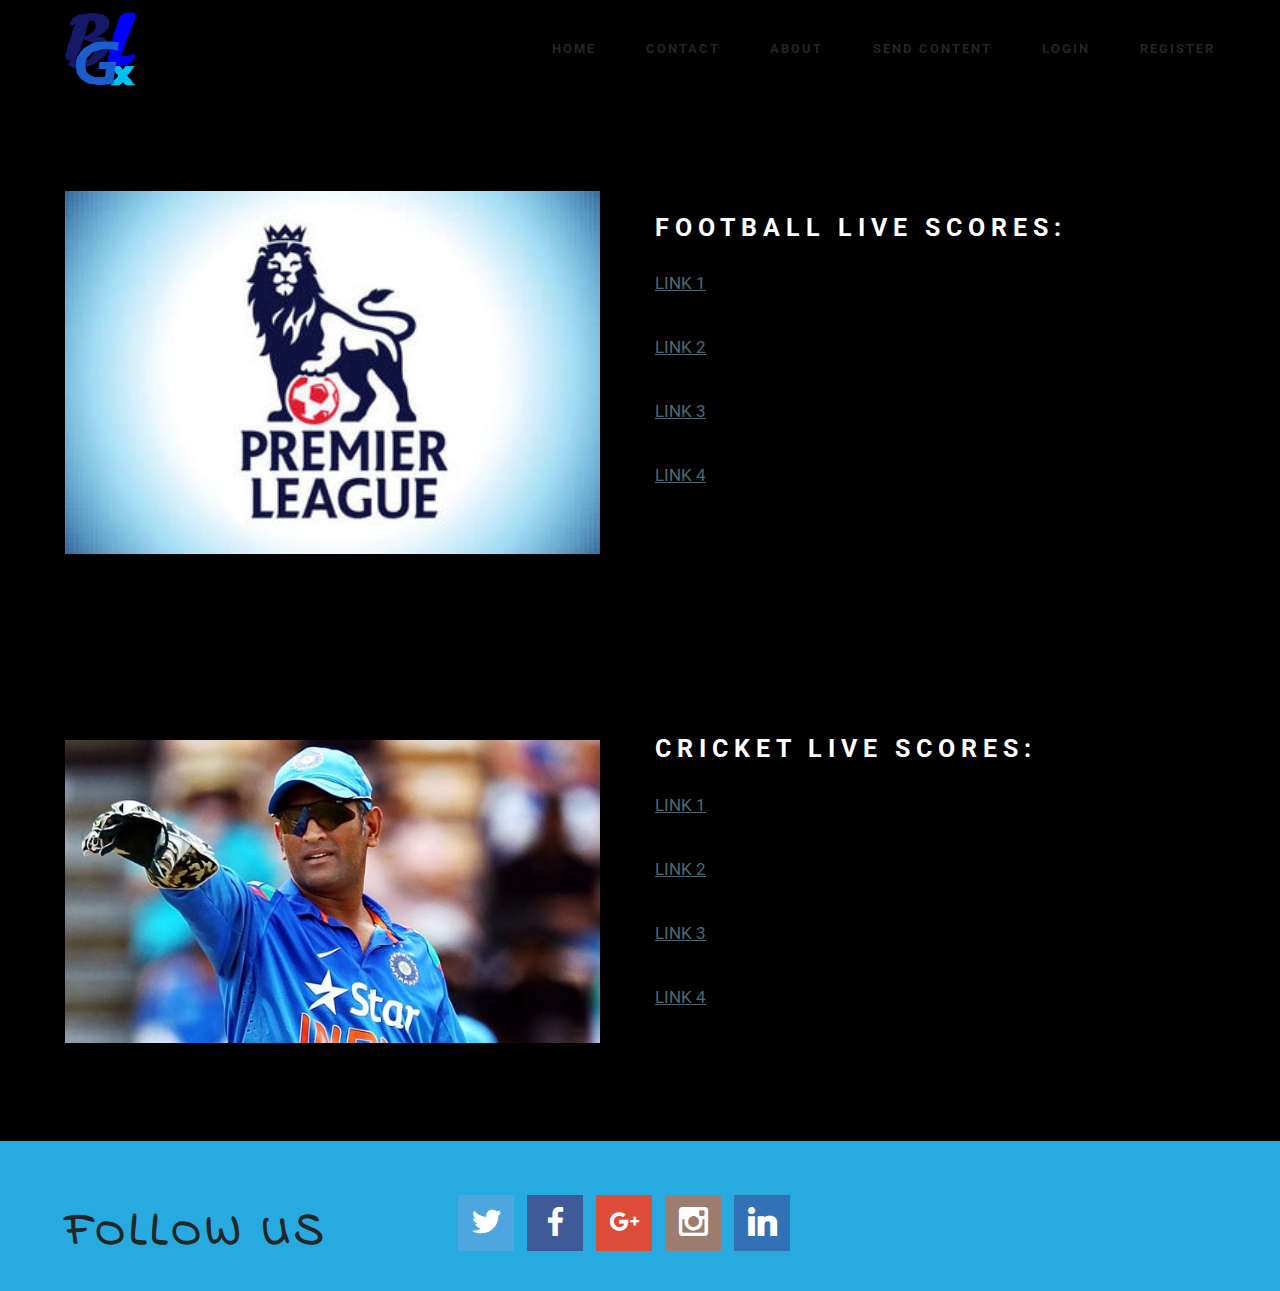
<file: livescores.html>
<!DOCTYPE html>
<html>
<head>
  <!-- Site made with Mobirise Website Builder v3.12.1, https://mobirise.com -->
  <meta charset="UTF-8">
  <meta http-equiv="X-UA-Compatible" content="IE=edge">
  <meta name="generator" content="Mobirise v3.12.1, mobirise.com">
  <meta name="viewport" content="width=device-width, initial-scale=1">
  <link rel="shortcut icon" href="assets/images/1-2-128x128.png" type="image/x-icon">
  <meta name="description" content="">
  
  <link rel="stylesheet" href="https://fonts.googleapis.com/css?family=Roboto:700,400&amp;subset=cyrillic,latin,greek,vietnamese">
  <link rel="stylesheet" href="assets/bootstrap/css/bootstrap.min.css">
  <link rel="stylesheet" href="assets/socicon/css/socicon.min.css">
  <link rel="stylesheet" href="assets/mobirise/css/style.css">
  <link rel="stylesheet" href="assets/mobirise/css/mbr-additional.css" type="text/css">
  
  
  
</head>
<body>
<section class="mbr-navbar mbr-navbar--freeze mbr-navbar--absolute mbr-navbar--transparent mbr-navbar--sticky mbr-navbar--auto-collapse" id="menu-10">
    <div class="mbr-navbar__section mbr-section">
        <div class="mbr-section__container container">
            <div class="mbr-navbar__container">
                <div class="mbr-navbar__column mbr-navbar__column--s mbr-navbar__brand">
                    <span class="mbr-navbar__brand-link mbr-brand mbr-brand--inline">
                        <span class="mbr-brand__logo"><img src="assets/images/1-2-128x128.png" class="mbr-navbar__brand-img mbr-brand__img" alt="Mobirise"></span>
                        <span class="mbr-brand__name"><a class="mbr-brand__name text-white" href="https://mobirise.com"></a></span>
                    </span>
                </div>
                <div class="mbr-navbar__hamburger mbr-hamburger"><span class="mbr-hamburger__line"></span></div>
                <div class="mbr-navbar__column mbr-navbar__menu">
                    <nav class="mbr-navbar__menu-box mbr-navbar__menu-box--inline-right">
                        <div class="mbr-navbar__column">
                            <ul class="mbr-navbar__items mbr-navbar__items--right float-left mbr-buttons mbr-buttons--freeze mbr-buttons--right btn-decorator mbr-buttons--active mbr-buttons--only-links"><li class="mbr-navbar__item"><a class="mbr-buttons__link btn text-black" href="index.html">HOME</a></li> <li class="mbr-navbar__item"><a class="mbr-buttons__link btn text-black" href="contact.html">CONTACT</a></li> <li class="mbr-navbar__item"><a class="mbr-buttons__link btn text-black" href="about.html">ABOUT</a></li> <li class="mbr-navbar__item"><a class="mbr-buttons__link btn text-black" href="content.html" target="_blank">SEND CONTENT</a></li> <li class="mbr-navbar__item"><a class="mbr-buttons__link btn text-black" href="login.html">LOGIN</a></li>  <li class="mbr-navbar__item"><a class="mbr-buttons__link btn text-black" href="registration.html" target="_blank">REGISTER</a></li></ul>                            
                            
                        </div>
                    </nav>
                </div>
            </div>
        </div>
    </div>
</section>

<section class="engine"><a rel="external" href="https://mobirise.com">Web Builder</a></section><section class="mbr-section mbr-section--relative mbr-after-navbar" id="msg-box4-1e" style="background-color: rgb(0, 0, 0);">
    
    <div class="mbr-section__container mbr-section__container--isolated container" style="padding-top: 93px; padding-bottom: 93px;">
        <div class="row">
            <div class="mbr-box mbr-box--fixed mbr-box--adapted">
                <div class="mbr-box__magnet mbr-box__magnet--top-right mbr-section__left col-sm-6 image-size" style="width: 50%;">
                    <figure class="mbr-figure mbr-figure--adapted mbr-figure--caption-inside-bottom mbr-figure--full-width"><img src="assets/images/premier_league_feature.bmp" class="mbr-figure__img"></figure>
                </div>
                <div class="mbr-box__magnet mbr-class-mbr-box__magnet--center-left col-sm-6 content-size mbr-section__right">
                    <div class="mbr-section__container mbr-section__container--middle">
                        <div class="mbr-header mbr-header--auto-align mbr-header--wysiwyg">
                            <h3 class="mbr-header__text">FOOTBALL LIVE SCORES:</h3>
                            
                        </div>
                    </div>
                    <div class="mbr-section__container mbr-section__container--middle">
                        <div class="mbr-article mbr-article--auto-align mbr-article--wysiwyg">
						<p> <font color= white><a href="http://www.flashscores.co.uk/">LINK 1</a></font></p>
						<br><p>  <a href="http://www.espn.in/football/scoreboard/">LINK 2</a></p>
						<br><p> <a href="http://www.goal.com/en-india/live-scores/"> LINK 3</a></p>
						<br><p>  <a href="https://www.whoscored.com/LiveScores">LINK 4</a></p></div>
                    </div>
                    
                </div>
                
            </div>
        </div>
    </div>
</section>

<section class="mbr-section mbr-section--relative" id="msg-box4-1h" style="background-color: rgb(0, 0, 0);">
    
    <div class="mbr-section__container mbr-section__container--isolated container" style="padding-top: 93px; padding-bottom: 93px;">
        <div class="row">
            <div class="mbr-box mbr-box--fixed mbr-box--adapted">
                <div class="mbr-box__magnet mbr-box__magnet--top-right mbr-section__left col-sm-6 image-size" style="width: 50%;">
                    <figure class="mbr-figure mbr-figure--adapted mbr-figure--caption-inside-bottom mbr-figure--full-width"><img src="assets/images/Dhoni-1.jpg" class="mbr-figure__img"></figure>
                </div>
                <div class="mbr-box__magnet mbr-class-mbr-box__magnet--center-left col-sm-6 content-size mbr-section__right">
                    <div class="mbr-section__container mbr-section__container--middle">
                        <div class="mbr-header mbr-header--auto-align mbr-header--wysiwyg">
                            <h3 class="mbr-header__text">CRICKET LIVE SCORES:</h3>
                            
                        </div>
                    </div>
                    <div class="mbr-section__container mbr-section__container--middle">
                        <div class="mbr-article mbr-article--auto-align mbr-article--wysiwyg">
						<p>  <a href="http://www.espncricinfo.com/ci/engine/match/index.html?view=live">LINK 1</a></p>
						<br><p>  <a href="http://www.cricbuzz.com/cricket-match/live-scores">LINK 2</a></p>
						<br><p>  <a href ="https://sports.ndtv.com/cricket/live-scores">LINK 3</a></p>
						<br><p>  <a href="http://timesofindia.indiatimes.com/sports/cricket/australia-in-india/india-vs-australia-4th-test-day-3-dharamsala/liveblog/57847215.cms">LINK 4</a></p></div>
                    </div>
                    
                </div>
                
            </div>
        </div>
    </div>
</section>

<section class="mbr-section mbr-section--relative mbr-section--fixed-size" id="social-buttons2-14" style="background-color: rgb(39, 170, 224);">
    

    <div class="mbr-section__container container">
        <div class="mbr-header mbr-header--inline row" style="padding-top: 54.4px; padding-bottom: 27.2px;">
            <div class="col-sm-4">
                <h3 class="mbr-header__text">FOLLOW US</h3>
            </div>
            <div class="mbr-social-icons mbr-social-icons--style-1 col-sm-8"><a class="mbr-social-icons__icon socicon-bg-twitter" title="Twitter" target="_blank" href="https://twitter.com/mobirise"><i class="socicon socicon-twitter"></i></a> <a class="mbr-social-icons__icon socicon-bg-facebook" title="Facebook" target="_blank" href="https://www.facebook.com/pages/Mobirise/1616226671953247"><i class="socicon socicon-facebook"></i></a> <a class="mbr-social-icons__icon socicon-bg-googleplus" title="Google+" target="_blank" href="https://plus.google.com/u/0/+Mobirise/posts"><i class="socicon socicon-googleplus"></i></a>  <a class="mbr-social-icons__icon socicon-bg-instagram" title="Instagram" target="_blank" href="https://instagram.com/mobirise/"><i class="socicon socicon-instagram"></i></a>     <a class="mbr-social-icons__icon socicon-bg-linkedin" title="LinkedIn" target="_blank" href="https://www.linkedin.com/in/mobirise"><i class="socicon socicon-linkedin"></i></a> </div>
        </div>
    </div>
</section>


  <script src="assets/web/assets/jquery/jquery.min.js"></script>
  <script src="assets/bootstrap/js/bootstrap.min.js"></script>
  <script src="assets/smooth-scroll/smooth-scroll.js"></script>
  <script src="assets/mobirise/js/script.js"></script>
  
  
</body>
</html>
</file>
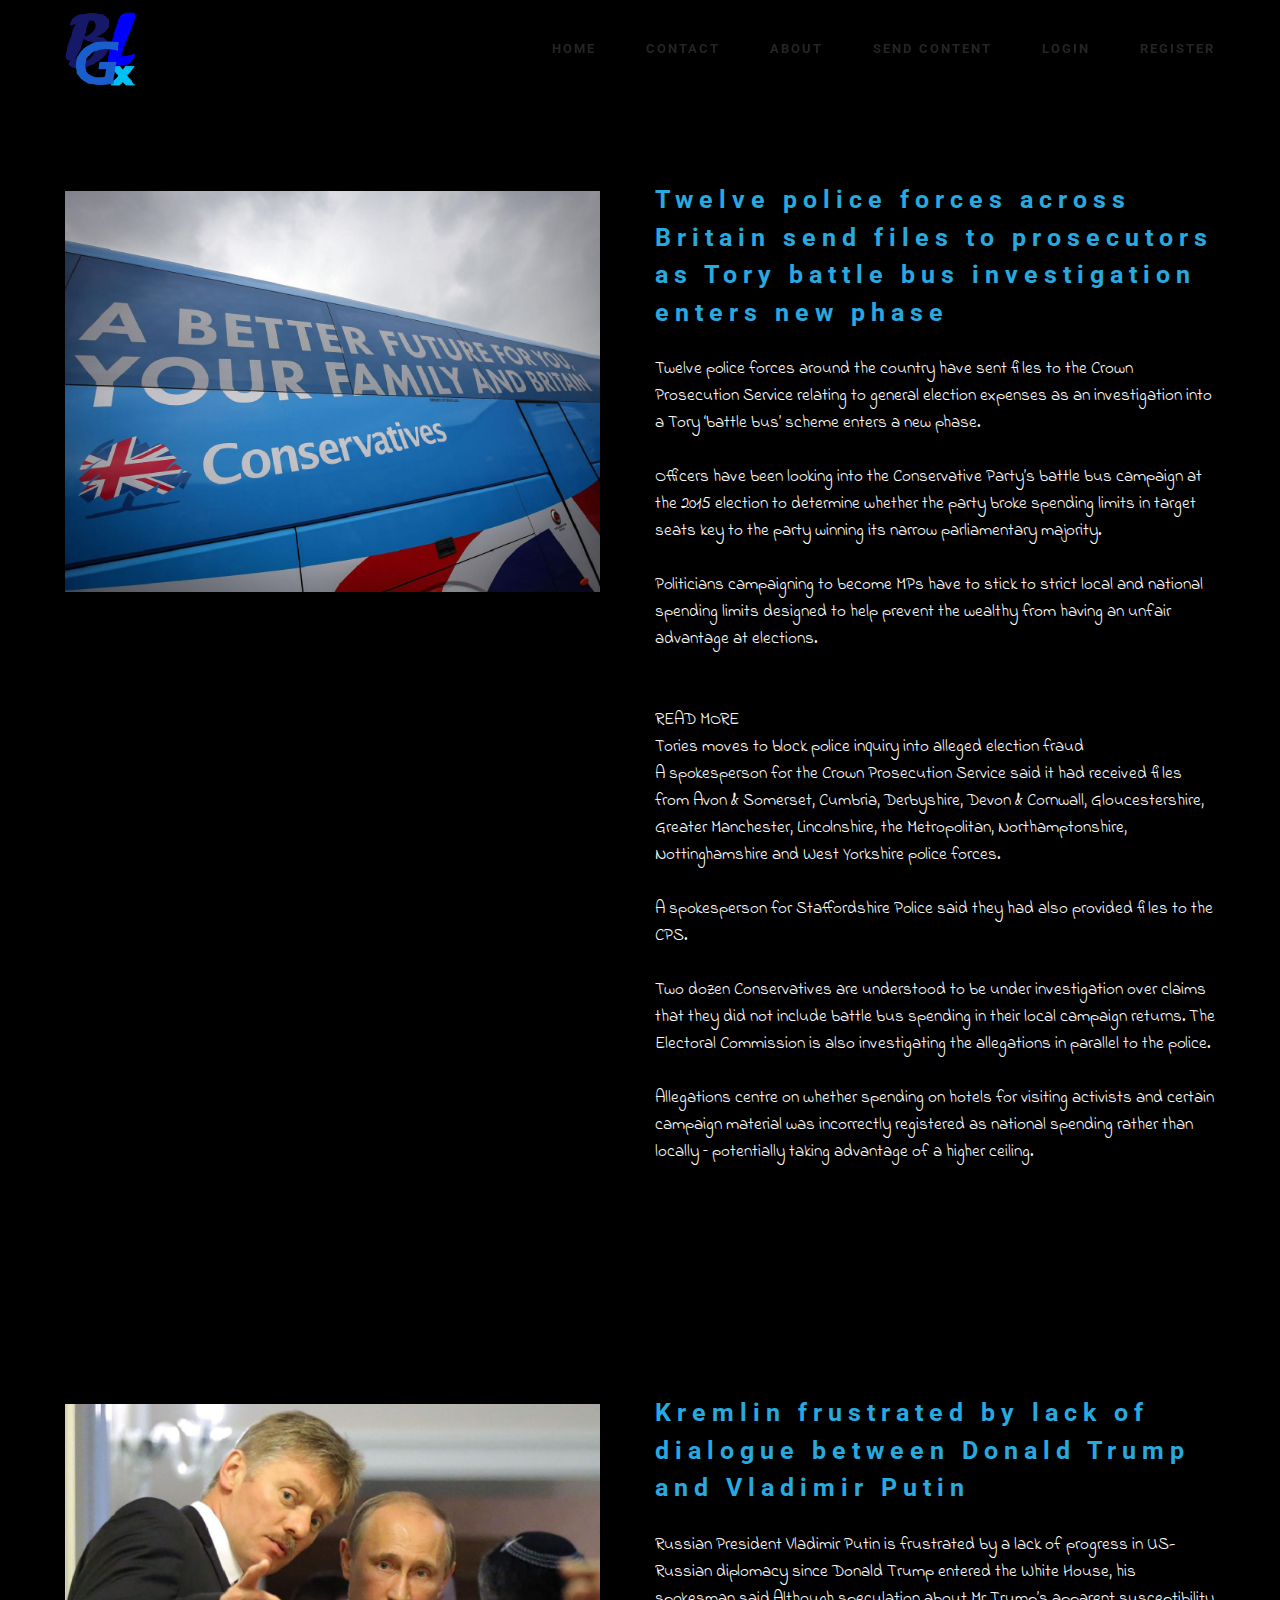
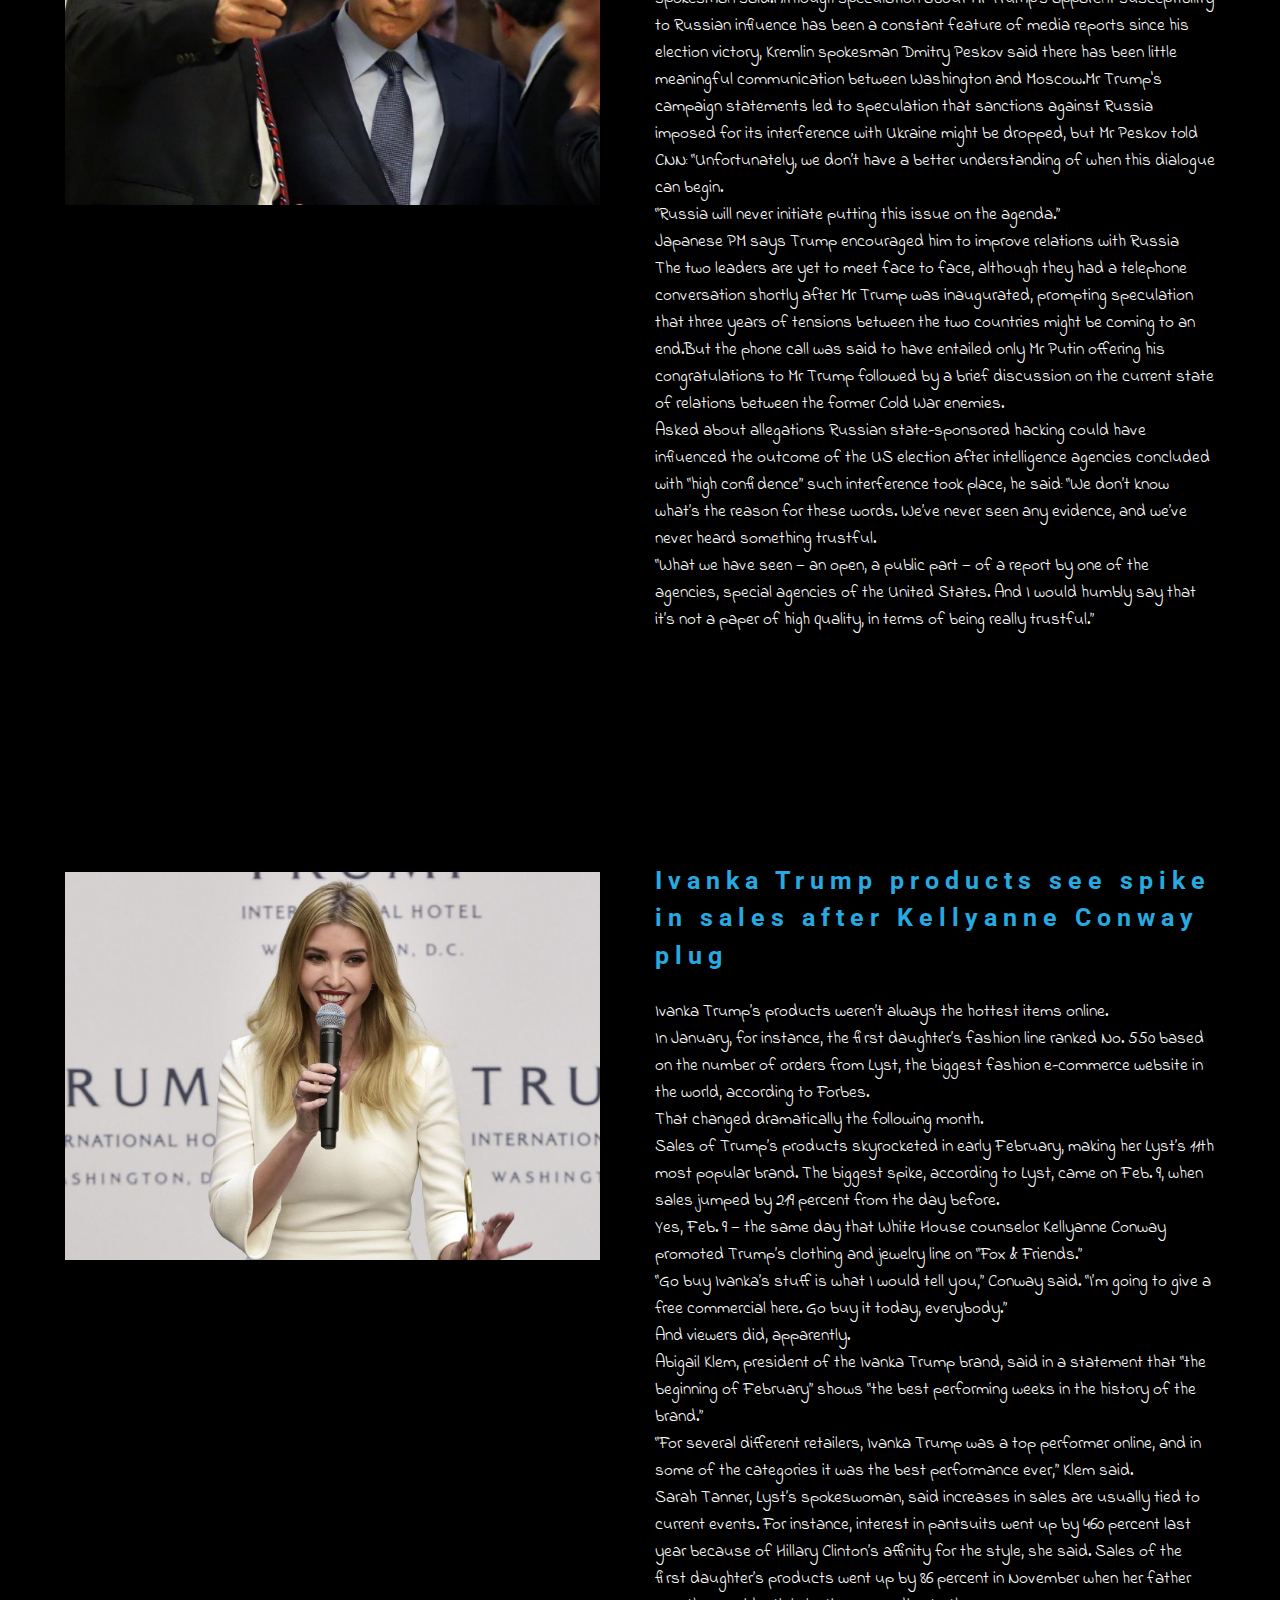
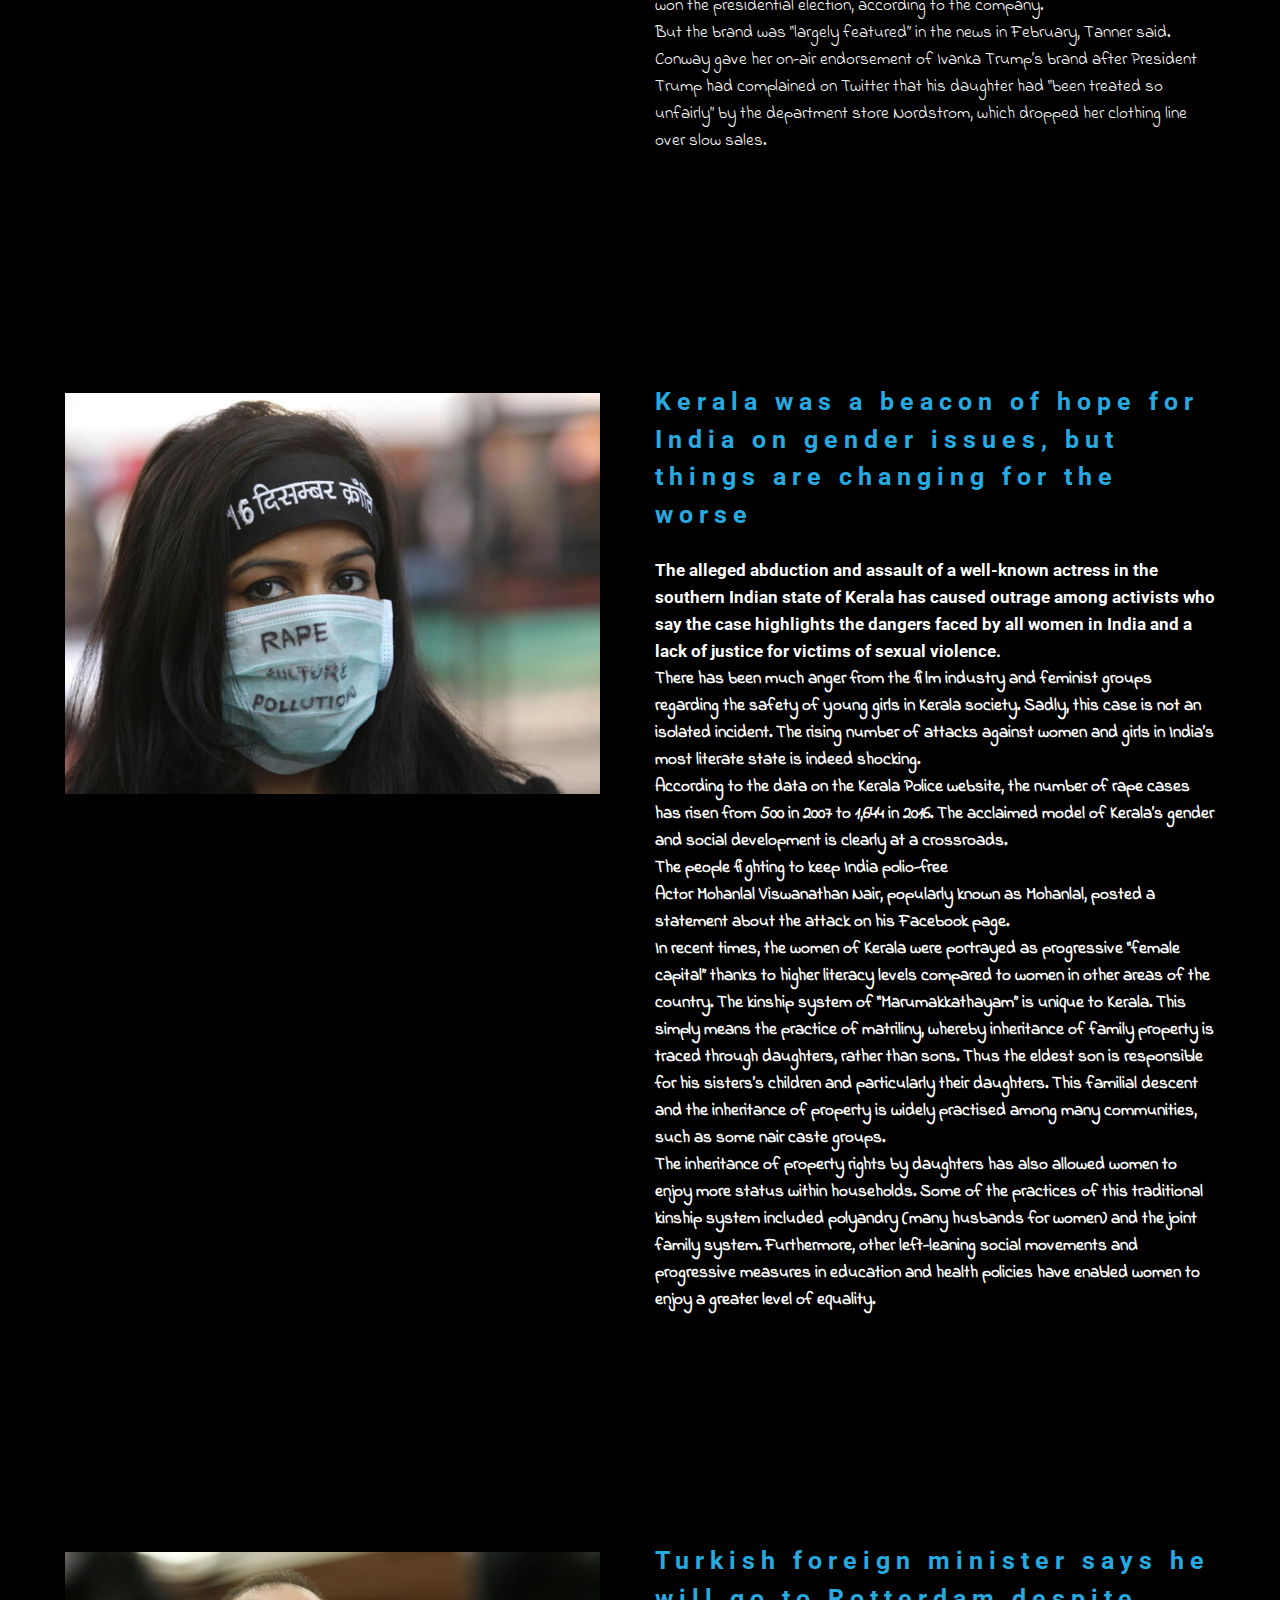
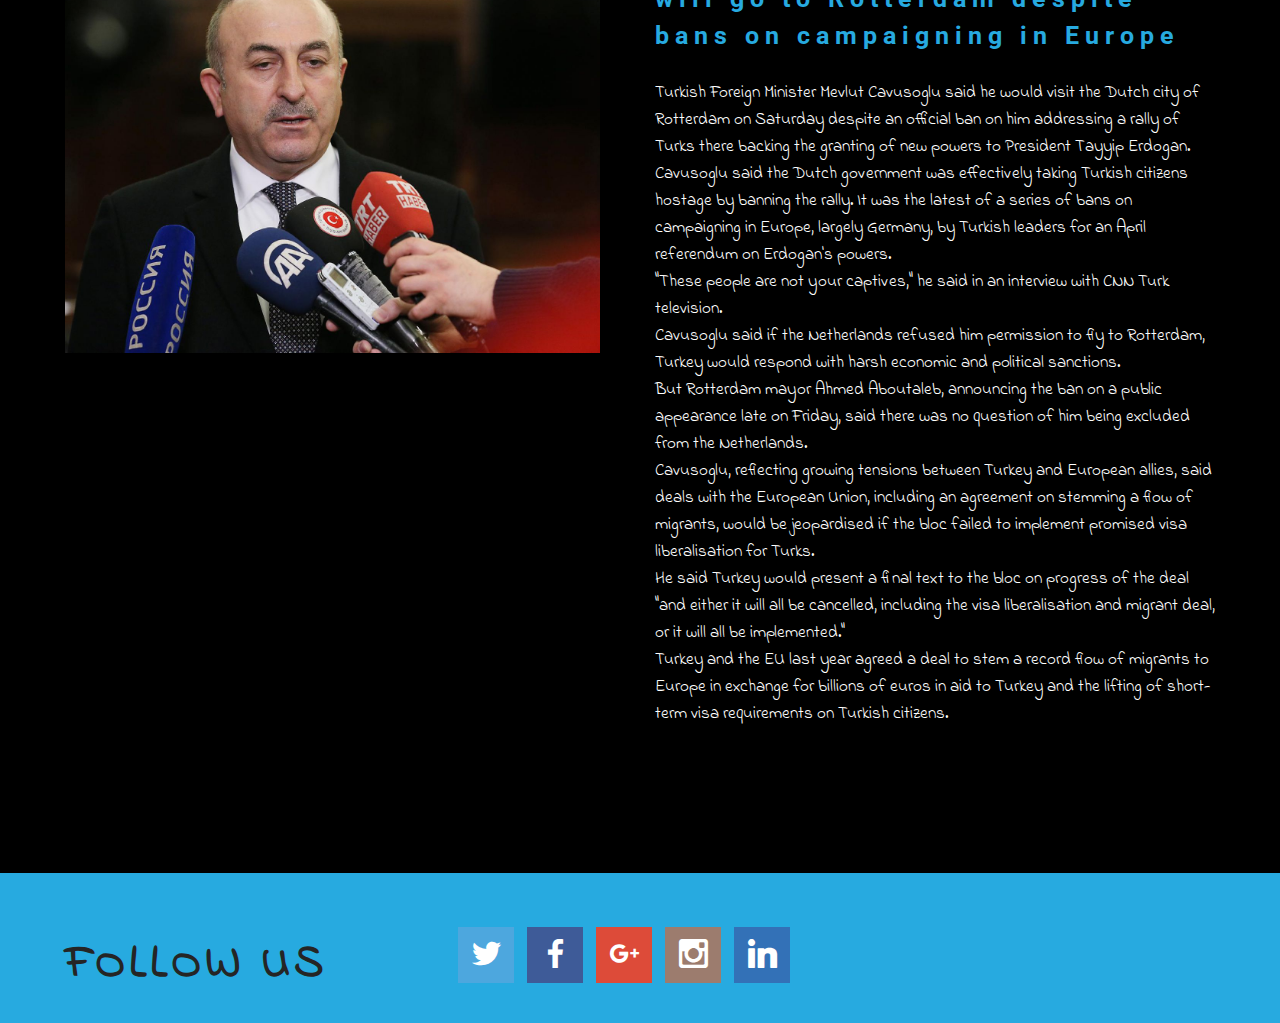
<file: politics.html>
<!DOCTYPE html>
<html>
<head>
  <!-- Site made with Mobirise Website Builder v3.12.1, https://mobirise.com -->
  <meta charset="UTF-8">
  <meta http-equiv="X-UA-Compatible" content="IE=edge">
  <meta name="generator" content="Mobirise v3.12.1, mobirise.com">
  <meta name="viewport" content="width=device-width, initial-scale=1">
  <link rel="shortcut icon" href="assets/images/1-2-128x128.png" type="image/x-icon">
  <meta name="description" content="">
  
  <link rel="stylesheet" href="https://fonts.googleapis.com/css?family=Roboto:700,400&amp;subset=cyrillic,latin,greek,vietnamese">
  <link rel="stylesheet" href="assets/bootstrap/css/bootstrap.min.css">
  <link rel="stylesheet" href="assets/socicon/css/socicon.min.css">
  <link rel="stylesheet" href="assets/mobirise/css/style.css">
  <link rel="stylesheet" href="assets/mobirise/css/mbr-additional.css" type="text/css">
  
  
  
</head>
<body>
<section class="mbr-navbar mbr-navbar--freeze mbr-navbar--absolute mbr-navbar--transparent mbr-navbar--sticky mbr-navbar--auto-collapse" id="menu-21">
    <div class="mbr-navbar__section mbr-section">
        <div class="mbr-section__container container">
            <div class="mbr-navbar__container">
                <div class="mbr-navbar__column mbr-navbar__column--s mbr-navbar__brand">
                    <span class="mbr-navbar__brand-link mbr-brand mbr-brand--inline">
                        <span class="mbr-brand__logo"><img src="assets/images/1-2-128x128.png" class="mbr-navbar__brand-img mbr-brand__img" alt="Mobirise"></span>
                        <span class="mbr-brand__name"><a class="mbr-brand__name text-white" href="https://mobirise.com"></a></span>
                    </span>
                </div>
                <div class="mbr-navbar__hamburger mbr-hamburger"><span class="mbr-hamburger__line"></span></div>
                <div class="mbr-navbar__column mbr-navbar__menu">
                    <nav class="mbr-navbar__menu-box mbr-navbar__menu-box--inline-right">
                        <div class="mbr-navbar__column">
                            <ul class="mbr-navbar__items mbr-navbar__items--right float-left mbr-buttons mbr-buttons--freeze mbr-buttons--right btn-decorator mbr-buttons--active mbr-buttons--only-links"><li class="mbr-navbar__item"><a class="mbr-buttons__link btn text-black" href="index.html">HOME</a></li> <li class="mbr-navbar__item"><a class="mbr-buttons__link btn text-black" href="contact.html">CONTACT</a></li> <li class="mbr-navbar__item"><a class="mbr-buttons__link btn text-black" href="about.html">ABOUT</a></li> <li class="mbr-navbar__item"><a class="mbr-buttons__link btn text-black" href="content.html" target="_blank">SEND CONTENT</a></li> <li class="mbr-navbar__item"><a class="mbr-buttons__link btn text-black" href="login.html">LOGIN</a></li>  <li class="mbr-navbar__item"><a class="mbr-buttons__link btn text-black" href="registration.html" target="_blank">REGISTER</a></li></ul>                            
                            
                        </div>
                    </nav>
                </div>
            </div>
        </div>
    </div>
</section>

<section class="engine"><a rel="external" href="https://mobirise.com">Mobirise Site Builder</a></section><section class="mbr-section mbr-section--relative mbr-after-navbar" id="msg-box4-24" style="background-color: rgb(0, 0, 0);">
    
    <div class="mbr-section__container mbr-section__container--isolated container" style="padding-top: 93px; padding-bottom: 93px;">
        <div class="row">
            <div class="mbr-box mbr-box--fixed mbr-box--adapted">
                <div class="mbr-box__magnet mbr-box__magnet--top-right mbr-section__left col-sm-6 image-size" style="width: 50%;">
                    <figure class="mbr-figure mbr-figure--adapted mbr-figure--caption-inside-bottom mbr-figure--full-width"><img src="assets/images/battlebus-1400x1050.jpg" class="mbr-figure__img"></figure>
                </div>
                <div class="mbr-box__magnet mbr-class-mbr-box__magnet--center-left col-sm-6 content-size mbr-section__right">
                    <div class="mbr-section__container mbr-section__container--middle">
                        <div class="mbr-header mbr-header--auto-align mbr-header--wysiwyg">
                            <h3 class="mbr-header__text">Twelve police forces across Britain send files to prosecutors as Tory battle bus investigation enters new phase</h3>
                            
                        </div>
                    </div>
                    <div class="mbr-section__container mbr-section__container--middle">
                        <div class="mbr-article mbr-article--auto-align mbr-article--wysiwyg">Twelve police forces around the country have sent files to the Crown Prosecution Service relating to general election expenses as an investigation into a Tory ‘battle bus’ scheme enters a new phase.<div><br></div><div>Officers have been looking into the Conservative Party’s battle bus campaign at the 2015 election to determine whether the party broke spending limits in target seats key to the party winning its narrow parliamentary majority.</div><div><br></div><div>Politicians campaigning to become MPs have to stick to strict local and national spending limits designed to help prevent the wealthy from having an unfair advantage at elections.</div><div><br></div><div><br></div><div>READ MORE</div><div>Tories moves to block police inquiry into alleged election fraud</div><div>A spokesperson for the Crown Prosecution Service said it had received files from Avon &amp; Somerset, Cumbria, Derbyshire, Devon &amp; Cornwall, Gloucestershire, Greater Manchester, Lincolnshire, the Metropolitan, Northamptonshire, Nottinghamshire and West Yorkshire police forces.&nbsp;</div><div><br></div><div>A spokesperson for Staffordshire Police said they had also provided files to the CPS.&nbsp;</div><div><br></div><div>Two dozen Conservatives are understood to be under investigation over claims that they did not include battle bus spending in their local campaign returns. The Electoral Commission is also investigating the allegations in parallel to the police.&nbsp;</div><div><br></div><div>Allegations centre on whether spending on hotels for visiting activists and certain campaign material was incorrectly registered as national spending rather than locally – potentially taking advantage of a higher ceiling.</div></div>
                    </div>
                    
                </div>
                
            </div>
        </div><div id="fb-root"></div>
<script>(function(d, s, id) {
  var js, fjs = d.getElementsByTagName(s)[0];
  if (d.getElementById(id)) return;
  js = d.createElement(s); js.id = id;
  js.src = "//connect.facebook.net/en_US/sdk.js#xfbml=1&version=v2.8";
  fjs.parentNode.insertBefore(js, fjs);
}(document, 'script', 'facebook-jssdk'));</script>
<iframe src="https://www.facebook.com/plugins/like.php?href=https%3A%2F%2Fwww.facebook.com%2FBlogixia-262179514234097%2F&width=200&layout=button_count&action=like&size=small&show_faces=false&share=false&height=21&appId" width="200" height="21" style="border:none;overflow:hidden" scrolling="no" frameborder="0" allowTransparency="true"></iframe>
<div class="fb-like" data-href="https://www.facebook.com/Blogixia-262179514234097/" data-width="200" data-layout="button_count" data-action="like" data-size="small" data-show-faces="false" data-share="false"></div>
    </div>
</section>

<section class="mbr-section mbr-section--relative" id="msg-box4-25" style="background-color: rgb(0, 0, 0);">
    
    <div class="mbr-section__container mbr-section__container--isolated container" style="padding-top: 93px; padding-bottom: 93px;">
        <div class="row">
            <div class="mbr-box mbr-box--fixed mbr-box--adapted">
                <div class="mbr-box__magnet mbr-box__magnet--top-right mbr-section__left col-sm-6 image-size" style="width: 50%;">
                    <figure class="mbr-figure mbr-figure--adapted mbr-figure--caption-inside-bottom mbr-figure--full-width"><img src="assets/images/dmitry-peskov-1400x1050.jpg" class="mbr-figure__img"></figure>
                </div>
                <div class="mbr-box__magnet mbr-class-mbr-box__magnet--center-left col-sm-6 content-size mbr-section__right">
                    <div class="mbr-section__container mbr-section__container--middle">
                        <div class="mbr-header mbr-header--auto-align mbr-header--wysiwyg">
                            <h3 class="mbr-header__text">Kremlin frustrated by lack of dialogue between Donald Trump and Vladimir Putin</h3>
                            
                        </div>
                    </div>
                    <div class="mbr-section__container mbr-section__container--middle">
                        <div class="mbr-article mbr-article--auto-align mbr-article--wysiwyg">Russian President Vladimir Putin is frustrated by a lack of progress in US-Russian diplomacy since Donald Trump entered the White House, his spokesman said.Although speculation about Mr Trump’s apparent susceptibility to Russian influence has been a constant feature of media reports since his election victory, Kremlin spokesman Dmitry Peskov said there has been little meaningful communication between Washington and Moscow.Mr Trump's campaign statements led to speculation that sanctions against Russia imposed for its interference with Ukraine might be dropped, but Mr Peskov told CNN: “Unfortunately, we don’t have a better understanding of when this dialogue can begin.<div>“Russia will never initiate putting this issue on the agenda.”<br></div><div>Japanese PM says Trump encouraged him to improve relations with Russia<br></div><div>The two leaders are yet to meet face to face, although they had a telephone conversation shortly after Mr Trump was inaugurated, prompting speculation that three years of tensions between the two countries might be coming to an end.But the phone call was said to have entailed only Mr Putin offering his congratulations to Mr Trump followed by a brief discussion on the current state of relations between the former Cold War enemies.</div><div>Asked about allegations Russian state-sponsored hacking could have influenced the outcome of the US election after intelligence agencies concluded with “high confidence” such interference took place, he said: “We don’t know what’s the reason for these words. We’ve never seen any evidence, and we’ve never heard something trustful.<br></div><div>“What we have seen — an open, a public part — of a report by one of the agencies, special agencies of the United States. And I would humbly say that it’s not a paper of high quality, in terms of being really trustful.”<br></div></div>
                    </div>
                    
                </div>
                
            </div>
        </div>
		<div id="fb-root"></div>
<script>(function(d, s, id) {
  var js, fjs = d.getElementsByTagName(s)[0];
  if (d.getElementById(id)) return;
  js = d.createElement(s); js.id = id;
  js.src = "//connect.facebook.net/en_US/sdk.js#xfbml=1&version=v2.8";
  fjs.parentNode.insertBefore(js, fjs);
}(document, 'script', 'facebook-jssdk'));</script>
<iframe src="https://www.facebook.com/plugins/like.php?href=https%3A%2F%2Fwww.facebook.com%2FBlogixia-262179514234097%2F&width=200&layout=button_count&action=like&size=small&show_faces=false&share=false&height=21&appId" width="200" height="21" style="border:none;overflow:hidden" scrolling="no" frameborder="0" allowTransparency="true"></iframe>
<div class="fb-like" data-href="https://www.facebook.com/Blogixia-262179514234097/" data-width="200" data-layout="button_count" data-action="like" data-size="small" data-show-faces="false" data-share="false"></div>
    </div>
</section>

<section class="mbr-section mbr-section--relative" id="msg-box4-26" style="background-color: rgb(0, 0, 0);">
    
    <div class="mbr-section__container mbr-section__container--isolated container" style="padding-top: 93px; padding-bottom: 93px;">
        <div class="row">
            <div class="mbr-box mbr-box--fixed mbr-box--adapted">
                <div class="mbr-box__magnet mbr-box__magnet--top-right mbr-section__left col-sm-6 image-size" style="width: 50%;">
                    <figure class="mbr-figure mbr-figure--adapted mbr-figure--caption-inside-bottom mbr-figure--full-width"><img src="assets/images/ivankatrump-1400x1017.jpg" class="mbr-figure__img"></figure>
                </div>
                <div class="mbr-box__magnet mbr-class-mbr-box__magnet--center-left col-sm-6 content-size mbr-section__right">
                    <div class="mbr-section__container mbr-section__container--middle">
                        <div class="mbr-header mbr-header--auto-align mbr-header--wysiwyg">
                            <h3 class="mbr-header__text">Ivanka Trump products see spike in sales after Kellyanne Conway plug</h3>
                            
                        </div>
                    </div>
                    <div class="mbr-section__container mbr-section__container--middle">
                        <div class="mbr-article mbr-article--auto-align mbr-article--wysiwyg">Ivanka Trump’s products weren’t always the hottest items online.<div>In January, for instance, the first daughter’s fashion line ranked No. 550 based on the number of orders from Lyst, the biggest fashion e-commerce website in the world, according to Forbes.<br></div><div>That changed dramatically the following month.<br></div><div>Sales of Trump’s products skyrocketed in early February, making her Lyst’s 11th most popular brand. The biggest spike, according to Lyst, came on Feb. 9, when sales jumped by 219 percent from the day before.<br></div><div>Yes, Feb. 9 — the same day that White House counselor Kellyanne Conway promoted Trump’s clothing and jewelry line on “Fox &amp; Friends.”<br></div><div>“Go buy Ivanka’s stuff is what I would tell you,” Conway said. “I’m going to give a free commercial here. Go buy it today, everybody.”<br></div><div>And viewers did, apparently.<br></div><div>Abigail Klem, president of the Ivanka Trump brand, said in a statement that “the beginning of February” shows “the best performing weeks in the history of the brand.”<br></div><div>“For several different retailers, Ivanka Trump was a top performer online, and in some of the categories it was the best performance ever,” Klem said.<br></div><div>Sarah Tanner, Lyst’s spokeswoman, said increases in sales are usually tied to current events. For instance, interest in pantsuits went up by 460 percent last year because of Hillary Clinton’s affinity for the style, she said. Sales of the first daughter’s products went up by 86 percent in November when her father won the presidential election, according to the company.<br></div><div>But the brand was “largely featured” in the news in February, Tanner said. Conway gave her on-air endorsement of Ivanka Trump’s brand after President Trump had complained on Twitter that his daughter had “been treated so unfairly” by the department store Nordstrom, which dropped her clothing line over slow sales.<br></div></div>
                    </div>
                    
                </div>
                
            </div>
        </div>
		<div id="fb-root"></div>
<script>(function(d, s, id) {
  var js, fjs = d.getElementsByTagName(s)[0];
  if (d.getElementById(id)) return;
  js = d.createElement(s); js.id = id;
  js.src = "//connect.facebook.net/en_US/sdk.js#xfbml=1&version=v2.8";
  fjs.parentNode.insertBefore(js, fjs);
}(document, 'script', 'facebook-jssdk'));</script>
<iframe src="https://www.facebook.com/plugins/like.php?href=https%3A%2F%2Fwww.facebook.com%2FBlogixia-262179514234097%2F&width=200&layout=button_count&action=like&size=small&show_faces=false&share=false&height=21&appId" width="200" height="21" style="border:none;overflow:hidden" scrolling="no" frameborder="0" allowTransparency="true"></iframe>
<div class="fb-like" data-href="https://www.facebook.com/Blogixia-262179514234097/" data-width="200" data-layout="button_count" data-action="like" data-size="small" data-show-faces="false" data-share="false"></div>
    </div>
</section>

<section class="mbr-section mbr-section--relative" id="msg-box4-27" style="background-color: rgb(0, 0, 0);">
    
    <div class="mbr-section__container mbr-section__container--isolated container" style="padding-top: 93px; padding-bottom: 93px;">
        <div class="row">
            <div class="mbr-box mbr-box--fixed mbr-box--adapted">
                <div class="mbr-box__magnet mbr-box__magnet--top-right mbr-section__left col-sm-6 image-size" style="width: 50%;">
                    <figure class="mbr-figure mbr-figure--adapted mbr-figure--caption-inside-bottom mbr-figure--full-width"><img src="assets/images/india-kerela-1400x1050.jpg" class="mbr-figure__img"></figure>
                </div>
                <div class="mbr-box__magnet mbr-class-mbr-box__magnet--center-left col-sm-6 content-size mbr-section__right">
                    <div class="mbr-section__container mbr-section__container--middle">
                        <div class="mbr-header mbr-header--auto-align mbr-header--wysiwyg">
                            <h3 class="mbr-header__text">Kerala was a beacon of hope for India on gender issues, but things are changing for the worse</h3>
                            
                        </div>
                    </div>
                    <div class="mbr-section__container mbr-section__container--middle">
                        <div class="mbr-article mbr-article--auto-align mbr-article--wysiwyg"><strong>The alleged abduction and assault of a well-known actress in the southern Indian state of Kerala has caused outrage among activists who say the case highlights the dangers faced by all women in India and a lack of justice for victims of sexual violence.</strong><div><strong>There has been much anger from the film industry and feminist groups regarding the safety of young girls in Kerala society. Sadly, this case is not an isolated incident. The rising number of attacks against women and girls in India’s most literate state is indeed shocking.</strong><br></div><div><strong>According to the data on the Kerala Police website, the number of rape cases has risen from 500 in 2007 to 1,644 in 2016. The acclaimed model of Kerala’s gender and social development is clearly at a crossroads.</strong><br></div><div><strong>The people fighting to keep India polio-free</strong></div><div><strong>Actor Mohanlal Viswanathan Nair, popularly known as Mohanlal, posted a statement about the attack on his Facebook page.</strong></div><div><strong>In recent times, the women of Kerala were portrayed as progressive “female capital” thanks to higher literacy levels compared to women in other areas of the country. The kinship system of “Marumakkathayam” is unique to Kerala. This simply means the practice of matriliny, whereby inheritance of family property is traced through daughters, rather than sons. Thus the eldest son is responsible for his sisters’s children and particularly their daughters. This familial descent and the inheritance of property is widely practised among many communities, such as some nair caste groups.</strong><br></div><div><strong>The inheritance of property rights by daughters has also allowed women to enjoy more status within households. Some of the practices of this traditional kinship system included polyandry (many husbands for women) and the joint family system. Furthermore, other left-leaning social movements and progressive measures in education and health policies have enabled women to enjoy a greater level of equality.</strong><br></div></div>
                    </div>
                    
                </div>
                
            </div>
        </div>
		<div id="fb-root"></div>
<script>(function(d, s, id) {
  var js, fjs = d.getElementsByTagName(s)[0];
  if (d.getElementById(id)) return;
  js = d.createElement(s); js.id = id;
  js.src = "//connect.facebook.net/en_US/sdk.js#xfbml=1&version=v2.8";
  fjs.parentNode.insertBefore(js, fjs);
}(document, 'script', 'facebook-jssdk'));</script>
<iframe src="https://www.facebook.com/plugins/like.php?href=https%3A%2F%2Fwww.facebook.com%2FBlogixia-262179514234097%2F&width=200&layout=button_count&action=like&size=small&show_faces=false&share=false&height=21&appId" width="200" height="21" style="border:none;overflow:hidden" scrolling="no" frameborder="0" allowTransparency="true"></iframe>
<div class="fb-like" data-href="https://www.facebook.com/Blogixia-262179514234097/" data-width="200" data-layout="button_count" data-action="like" data-size="small" data-show-faces="false" data-share="false"></div>
    </div>
</section>

<section class="mbr-section mbr-section--relative" id="msg-box4-3p" style="background-color: rgb(0, 0, 0);">
    
    <div class="mbr-section__container mbr-section__container--isolated container" style="padding-top: 93px; padding-bottom: 93px;">
        <div class="row">
            <div class="mbr-box mbr-box--fixed mbr-box--adapted">
                <div class="mbr-box__magnet mbr-box__magnet--top-right mbr-section__left col-sm-6 image-size" style="width: 50%;">
                    <figure class="mbr-figure mbr-figure--adapted mbr-figure--caption-inside-bottom mbr-figure--full-width"><img src="assets/images/mevlut-cavusoglu-1400x1050.jpg" class="mbr-figure__img"></figure>
                </div>
                <div class="mbr-box__magnet mbr-class-mbr-box__magnet--center-left col-sm-6 content-size mbr-section__right">
                    <div class="mbr-section__container mbr-section__container--middle">
                        <div class="mbr-header mbr-header--auto-align mbr-header--wysiwyg">
                            <h3 class="mbr-header__text">Turkish foreign minister says he will go to Rotterdam despite bans on campaigning in Europe</h3>
                            
                        </div>
                    </div>
                    <div class="mbr-section__container mbr-section__container--middle">
                        <div class="mbr-article mbr-article--auto-align mbr-article--wysiwyg">Turkish Foreign Minister Mevlut Cavusoglu said he would visit the Dutch city of Rotterdam on Saturday despite an official ban on him addressing a rally of Turks there backing the granting of new powers to President Tayyip Erdogan.<div>Cavusoglu said the Dutch government was effectively taking Turkish citizens hostage by banning the rally. It was the latest of a series of bans on campaigning in Europe, largely Germany, by Turkish leaders for an April referendum on Erdogan's powers.<br></div><div>"These people are not your captives," he said in an interview with CNN Turk television.<br></div><div>Cavusoglu said if the Netherlands refused him permission to fly to Rotterdam, Turkey would respond with harsh economic and political sanctions.<br></div><div>But Rotterdam mayor Ahmed Aboutaleb, announcing the ban on a public appearance late on Friday, said there was no question of him being excluded from the Netherlands.<br></div><div>Cavusoglu, reflecting growing tensions between Turkey and European allies, said deals with the European Union, including an agreement on stemming a flow of migrants, would be jeopardised if the bloc failed to implement promised visa liberalisation for Turks.<br></div><div>He said Turkey would present a final text to the bloc on progress of the deal "and either it will all be cancelled, including the visa liberalisation and migrant deal, or it will all be implemented."<br></div><div>Turkey and the EU last year agreed a deal to stem a record flow of migrants to Europe in exchange for billions of euros in aid to Turkey and the lifting of short-term visa requirements on Turkish citizens.<br></div></div>
                    </div>
                    
                </div>
                
            </div>
        </div>
		<div id="fb-root"></div>
<script>(function(d, s, id) {
  var js, fjs = d.getElementsByTagName(s)[0];
  if (d.getElementById(id)) return;
  js = d.createElement(s); js.id = id;
  js.src = "//connect.facebook.net/en_US/sdk.js#xfbml=1&version=v2.8";
  fjs.parentNode.insertBefore(js, fjs);
}(document, 'script', 'facebook-jssdk'));</script>
<iframe src="https://www.facebook.com/plugins/like.php?href=https%3A%2F%2Fwww.facebook.com%2FBlogixia-262179514234097%2F&width=200&layout=button_count&action=like&size=small&show_faces=false&share=false&height=21&appId" width="200" height="21" style="border:none;overflow:hidden" scrolling="no" frameborder="0" allowTransparency="true"></iframe>
<div class="fb-like" data-href="https://www.facebook.com/Blogixia-262179514234097/" data-width="200" data-layout="button_count" data-action="like" data-size="small" data-show-faces="false" data-share="false"></div>
    </div>
</section>

<section class="mbr-section mbr-section--relative mbr-section--fixed-size" id="social-buttons2-28" style="background-color: rgb(39, 170, 224);">
    

    <div class="mbr-section__container container">
        <div class="mbr-header mbr-header--inline row" style="padding-top: 54.4px; padding-bottom: 27.2px;">
            <div class="col-sm-4">
                <h3 class="mbr-header__text">FOLLOW US</h3>
            </div>
            <div class="mbr-social-icons mbr-social-icons--style-1 col-sm-8"><a class="mbr-social-icons__icon socicon-bg-twitter" title="Twitter" target="_blank" href="https://twitter.com/mobirise"><i class="socicon socicon-twitter"></i></a> <a class="mbr-social-icons__icon socicon-bg-facebook" title="Facebook" target="_blank" href="https://www.facebook.com/pages/Mobirise/1616226671953247"><i class="socicon socicon-facebook"></i></a> <a class="mbr-social-icons__icon socicon-bg-googleplus" title="Google+" target="_blank" href="https://plus.google.com/u/0/+Mobirise/posts"><i class="socicon socicon-googleplus"></i></a>  <a class="mbr-social-icons__icon socicon-bg-instagram" title="Instagram" target="_blank" href="https://instagram.com/mobirise/"><i class="socicon socicon-instagram"></i></a>     <a class="mbr-social-icons__icon socicon-bg-linkedin" title="LinkedIn" target="_blank" href="https://www.linkedin.com/in/mobirise"><i class="socicon socicon-linkedin"></i></a> </div>
        </div>
    </div>
</section>


  <script src="assets/web/assets/jquery/jquery.min.js"></script>
  <script src="assets/bootstrap/js/bootstrap.min.js"></script>
  <script src="assets/smooth-scroll/smooth-scroll.js"></script>
  <script src="assets/mobirise/js/script.js"></script>
  
  
</body>
</html>
</file>
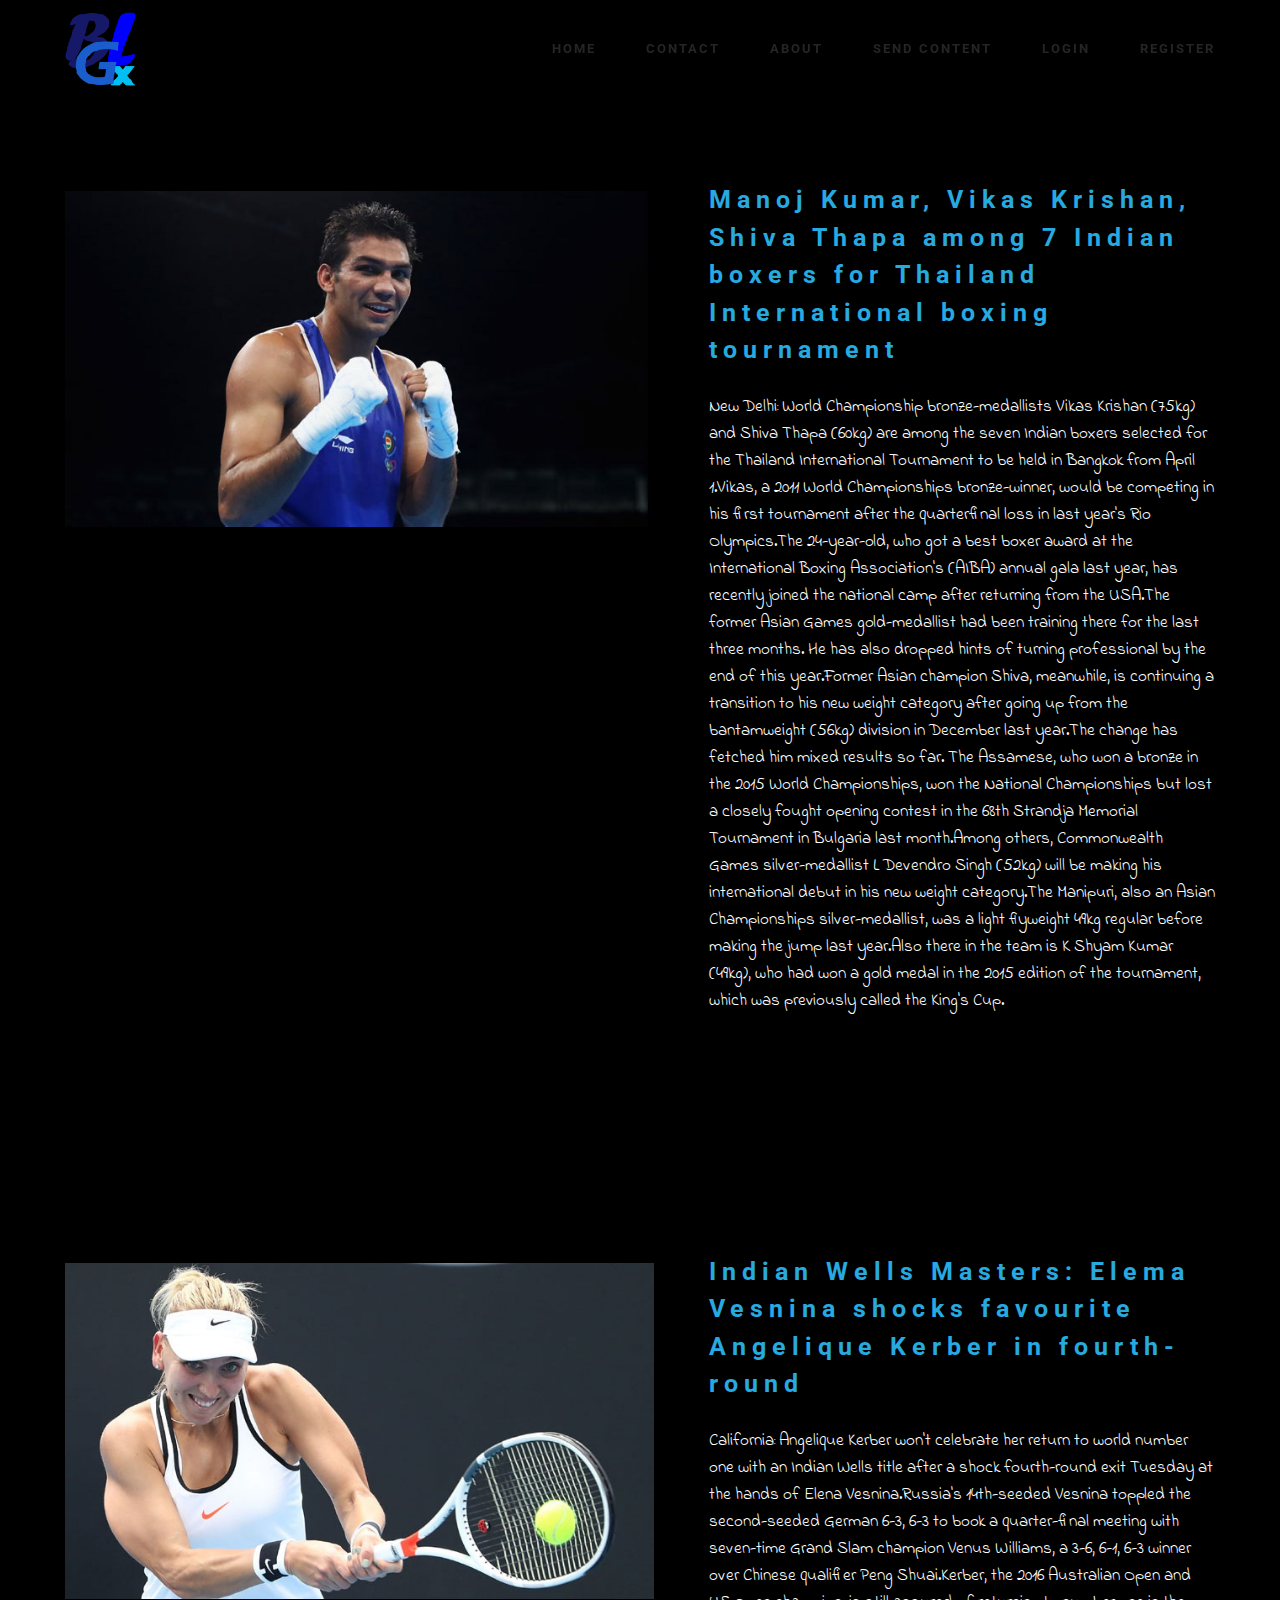
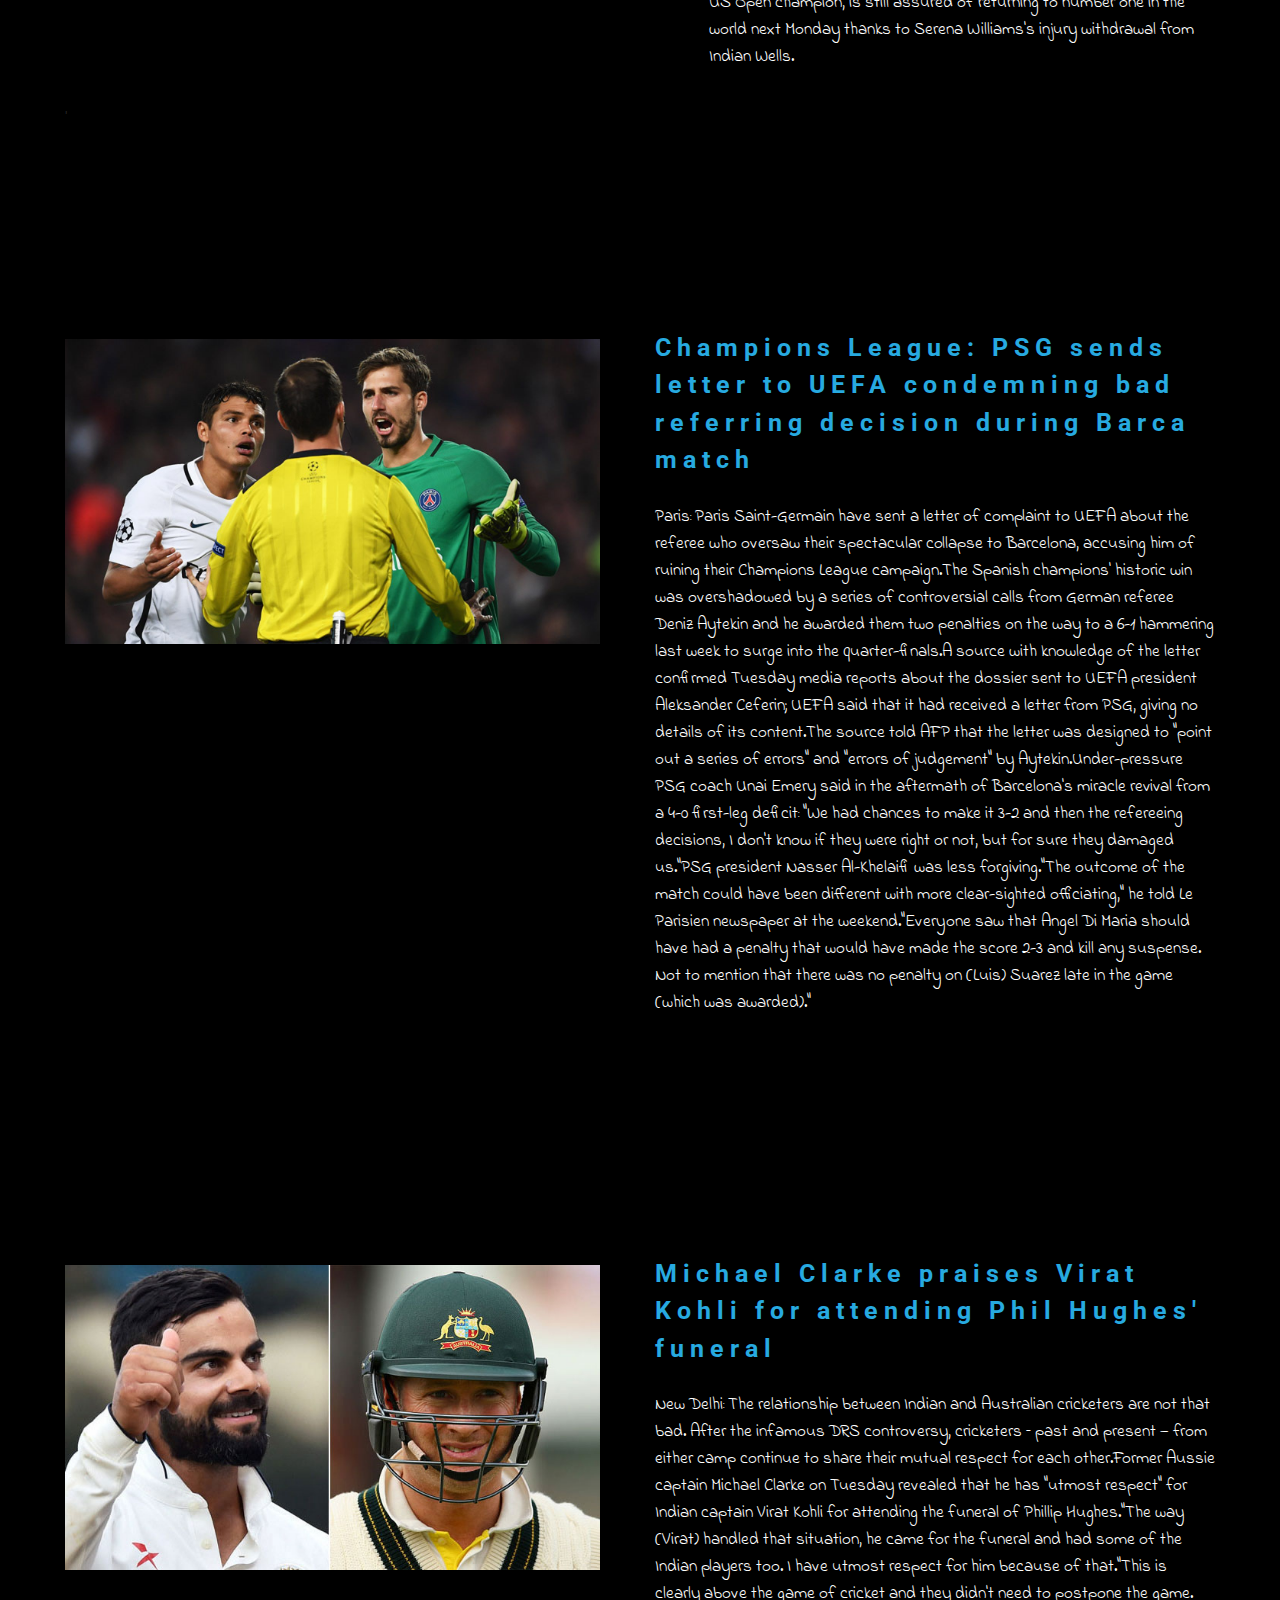
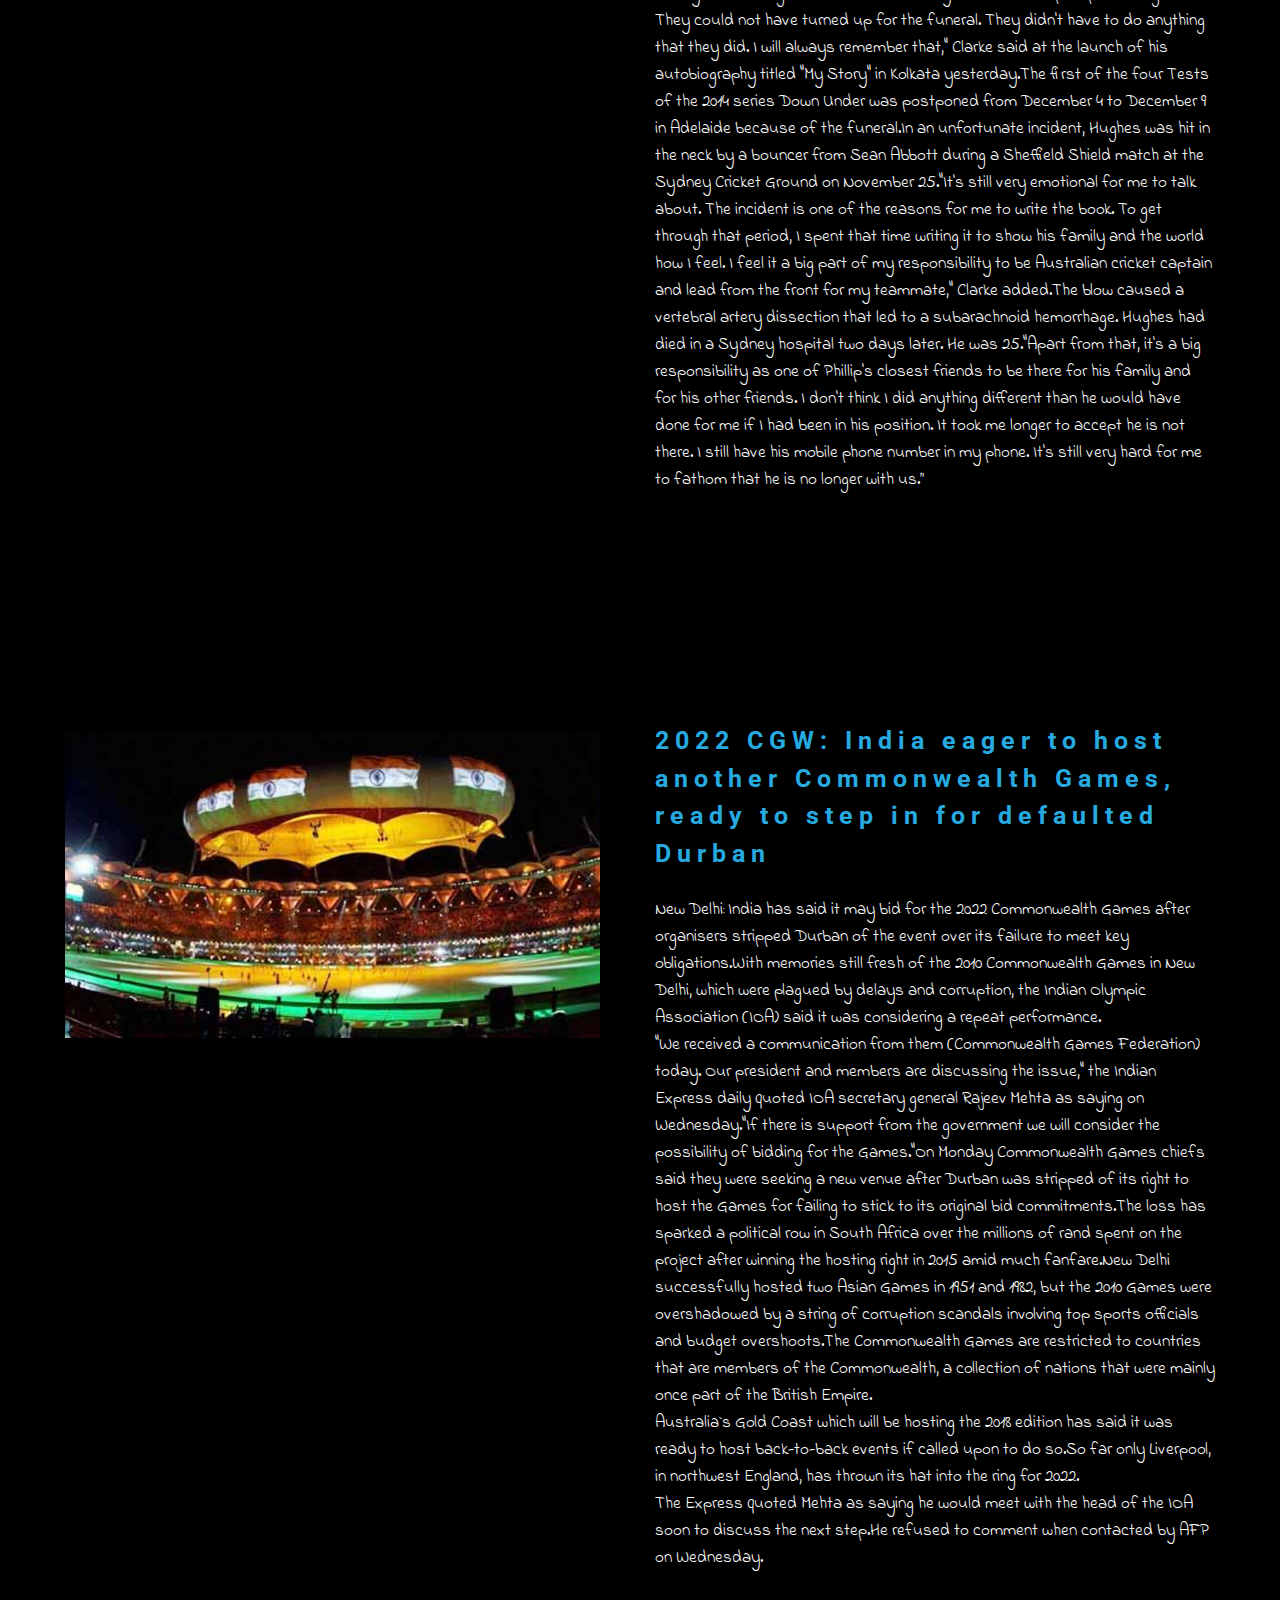
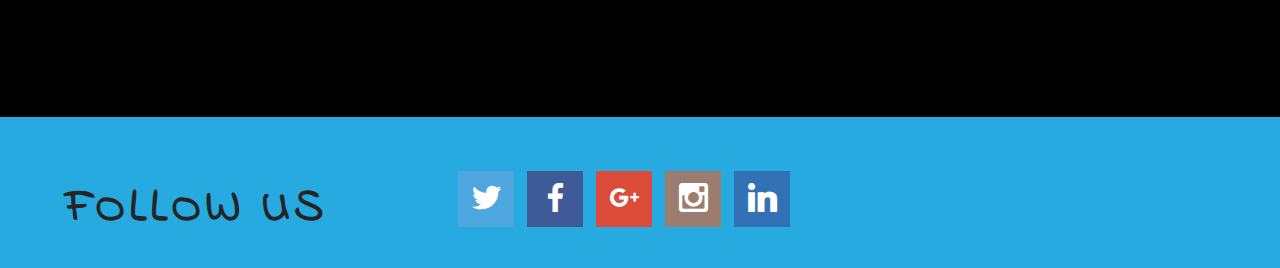
<file: sports.html>
<!DOCTYPE html>
<html>
<head>
  <!-- Site made with Mobirise Website Builder v3.12.1, https://mobirise.com -->
  <meta charset="UTF-8">
  <meta http-equiv="X-UA-Compatible" content="IE=edge">
  <meta name="generator" content="Mobirise v3.12.1, mobirise.com">
  <meta name="viewport" content="width=device-width, initial-scale=1">
  <link rel="shortcut icon" href="assets/images/1-2-128x128.png" type="image/x-icon">
  <meta name="description" content="">
  
  <link rel="stylesheet" href="https://fonts.googleapis.com/css?family=Roboto:700,400&amp;subset=cyrillic,latin,greek,vietnamese">
  <link rel="stylesheet" href="assets/bootstrap/css/bootstrap.min.css">
  <link rel="stylesheet" href="assets/socicon/css/socicon.min.css">
  <link rel="stylesheet" href="assets/mobirise/css/style.css">
  <link rel="stylesheet" href="assets/mobirise/css/mbr-additional.css" type="text/css">
  
  
  
</head>
<body>
<section class="mbr-navbar mbr-navbar--freeze mbr-navbar--absolute mbr-navbar--transparent mbr-navbar--sticky mbr-navbar--auto-collapse" id="menu-1l">
    <div class="mbr-navbar__section mbr-section">
        <div class="mbr-section__container container">
            <div class="mbr-navbar__container">
                <div class="mbr-navbar__column mbr-navbar__column--s mbr-navbar__brand">
                    <span class="mbr-navbar__brand-link mbr-brand mbr-brand--inline">
                        <span class="mbr-brand__logo"><img src="assets/images/1-2-128x128.png" class="mbr-navbar__brand-img mbr-brand__img" alt="Mobirise"></span>
                        <span class="mbr-brand__name"><a class="mbr-brand__name text-white" href="https://mobirise.com"></a></span>
                    </span>
                </div>
                <div class="mbr-navbar__hamburger mbr-hamburger"><span class="mbr-hamburger__line"></span></div>
                <div class="mbr-navbar__column mbr-navbar__menu">
                    <nav class="mbr-navbar__menu-box mbr-navbar__menu-box--inline-right">
                        <div class="mbr-navbar__column">
                            <ul class="mbr-navbar__items mbr-navbar__items--right float-left mbr-buttons mbr-buttons--freeze mbr-buttons--right btn-decorator mbr-buttons--active mbr-buttons--only-links"><li class="mbr-navbar__item"><a class="mbr-buttons__link btn text-black" href="index.html">HOME</a></li> <li class="mbr-navbar__item"><a class="mbr-buttons__link btn text-black" href="contact.html">CONTACT</a></li> <li class="mbr-navbar__item"><a class="mbr-buttons__link btn text-black" href="about.html">ABOUT</a></li> <li class="mbr-navbar__item"><a class="mbr-buttons__link btn text-black" href="content.html" target="_blank">SEND CONTENT</a></li> <li class="mbr-navbar__item"><a class="mbr-buttons__link btn text-black" href="login.html">LOGIN</a></li>  <li class="mbr-navbar__item"><a class="mbr-buttons__link btn text-black" href="registration.html" target="_blank">REGISTER</a></li></ul>                            
                            
                        </div>
                    </nav>
                </div>
            </div>
        </div>
    </div>
</section>

<section class="engine"><a rel="external" href="https://mobirise.com">Website Creator</a></section><section class="mbr-section mbr-section--relative mbr-after-navbar" id="msg-box4-1m" style="background-color: rgb(0, 0, 0);">
    
    <div class="mbr-section__container mbr-section__container--isolated container" style="padding-top: 93px; padding-bottom: 93px;">
        <div class="row">
            <div class="mbr-box mbr-box--fixed mbr-box--adapted">
                <div class="mbr-box__magnet mbr-box__magnet--top-right mbr-section__left col-sm-6 image-size" style="width: 60%;">
                    <figure class="mbr-figure mbr-figure--adapted mbr-figure--caption-inside-bottom mbr-figure--full-width"><img src="assets/images/578136-manoj-kumar-boxing-1400x800.jpg" class="mbr-figure__img"></figure>
                </div>
                <div class="mbr-box__magnet mbr-class-mbr-box__magnet--center-left col-sm-6 content-size mbr-section__right">
                    <div class="mbr-section__container mbr-section__container--middle">
                        <div class="mbr-header mbr-header--auto-align mbr-header--wysiwyg">
                            <h3 class="mbr-header__text">Manoj Kumar, Vikas Krishan, Shiva Thapa among 7 Indian boxers for Thailand International boxing tournament</h3>
                            
                        </div>
                    </div>
                    <div class="mbr-section__container mbr-section__container--middle">
                        <div class="mbr-article mbr-article--auto-align mbr-article--wysiwyg"><p>New Delhi: World Championship bronze-medallists Vikas Krishan (75kg) and Shiva Thapa (60kg) are among the seven Indian boxers selected for the Thailand International Tournament to be held in Bangkok from April 1.Vikas, a 2011 World Championships bronze-winner, would be competing in his first tournament after the quarterfinal loss in last year's Rio Olympics.The 24-year-old, who got a best boxer award at the International Boxing Association's (AIBA) annual gala last year, has recently joined the national camp after returning from the USA.The former Asian Games gold-medallist had been training there for the last three months. He has also dropped hints of turning professional by the end of this year.Former Asian champion Shiva, meanwhile, is continuing a transition to his new weight category after going up from the bantamweight (56kg) division in December last year.The change has fetched him mixed results so far. The Assamese, who won a bronze in the 2015 World Championships, won the National Championships but lost a closely fought opening contest in the 68th Strandja Memorial Tournament in Bulgaria last month.Among others, Commonwealth Games silver-medallist L Devendro Singh (52kg) will be making his international debut in his new weight category.The Manipuri, also an Asian Championships silver-medallist, was a light flyweight 49kg regular before making the jump last year.Also there in the team is K Shyam Kumar (49kg), who had won a gold medal in the 2015 edition of the tournament, which was previously called the King's Cup.</p></div>
                    </div>
                    
                </div>
                
            </div>
        </div>
		<html><body>
<div id="fb-root"></div>
<script>(function(d, s, id) {
  var js, fjs = d.getElementsByTagName(s)[0];
  if (d.getElementById(id)) return;
  js = d.createElement(s); js.id = id;
  js.src = "//connect.facebook.net/en_US/sdk.js#xfbml=1&version=v2.8";
  fjs.parentNode.insertBefore(js, fjs);
}(document, 'script', 'facebook-jssdk'));</script>
<iframe src="https://www.facebook.com/plugins/like.php?href=https%3A%2F%2Fwww.facebook.com%2FBlogixia-262179514234097%2F&width=200&layout=button_count&action=like&size=small&show_faces=false&share=false&height=21&appId" width="200" height="21" style="border:none;overflow:hidden" scrolling="no" frameborder="0" allowTransparency="true"></iframe>
<div class="fb-like" data-href="https://www.facebook.com/Blogixia-262179514234097/" data-width="200" data-layout="button_count" data-action="like" data-size="small" data-show-faces="false" data-share="false"></div>
					
</body></html>

    </div>
</section>

<section class="mbr-section mbr-section--relative" id="msg-box4-1n" style="background-color: rgb(0, 0, 0);">
    
    <div class="mbr-section__container mbr-section__container--isolated container" style="padding-top: 93px; padding-bottom: 93px;">
        <div class="row">
            <div class="mbr-box mbr-box--fixed mbr-box--adapted">
                <div class="mbr-box__magnet mbr-box__magnet--top-right mbr-section__left col-sm-6 image-size" style="width: 60%;">
                    <figure class="mbr-figure mbr-figure--adapted mbr-figure--caption-inside-bottom mbr-figure--full-width"><img src="assets/images/578603-elena-vesnina-1400x800.jpg" class="mbr-figure__img"></figure>
                </div>
                <div class="mbr-box__magnet mbr-class-mbr-box__magnet--center-left col-sm-6 content-size mbr-section__right">
                    <div class="mbr-section__container mbr-section__container--middle">
                        <div class="mbr-header mbr-header--auto-align mbr-header--wysiwyg">
                            <h3 class="mbr-header__text">Indian Wells Masters: Elema Vesnina shocks favourite Angelique Kerber in fourth-round</h3>
                            
                        </div>
                    </div>
                    <div class="mbr-section__container mbr-section__container--middle">
                        <div class="mbr-article mbr-article--auto-align mbr-article--wysiwyg"><p>California: Angelique Kerber won't celebrate her return to world number one with an Indian Wells title after a shock fourth-round exit Tuesday at the hands of Elena Vesnina.Russia's 14th-seeded Vesnina toppled the second-seeded German 6-3, 6-3 to book a quarter-final meeting with seven-time Grand Slam champion Venus Williams, a 3-6, 6-1, 6-3 winner over Chinese qualifier Peng Shuai.Kerber, the 2016 Australian Open and US Open champion, is still assured of returning to number one in the world next Monday thanks to Serena Williams's injury withdrawal from Indian Wells.&nbsp;</p></div>
                    </div>
                    
                </div>
                
            </div>
        </div>'
		<html><body>
<div id="fb-root"></div>
<script>(function(d, s, id) {
  var js, fjs = d.getElementsByTagName(s)[0];
  if (d.getElementById(id)) return;
  js = d.createElement(s); js.id = id;
  js.src = "//connect.facebook.net/en_US/sdk.js#xfbml=1&version=v2.8";
  fjs.parentNode.insertBefore(js, fjs);
}(document, 'script', 'facebook-jssdk'));</script>
<iframe src="https://www.facebook.com/plugins/like.php?href=https%3A%2F%2Fwww.facebook.com%2FBlogixia-262179514234097%2F&width=200&layout=button_count&action=like&size=small&show_faces=false&share=false&height=21&appId" width="200" height="21" style="border:none;overflow:hidden" scrolling="no" frameborder="0" allowTransparency="true"></iframe>
<div class="fb-like" data-href="https://www.facebook.com/Blogixia-262179514234097/" data-width="200" data-layout="button_count" data-action="like" data-size="small" data-show-faces="false" data-share="false"></div>
					
</body></html>

    </div>
</section>

<section class="mbr-section mbr-section--relative" id="msg-box4-1o" style="background-color: rgb(0, 0, 0);">
    
    <div class="mbr-section__container mbr-section__container--isolated container" style="padding-top: 93px; padding-bottom: 93px;">
        <div class="row">
            <div class="mbr-box mbr-box--fixed mbr-box--adapted">
                <div class="mbr-box__magnet mbr-box__magnet--top-right mbr-section__left col-sm-6 image-size" style="width: 50%;">
                    <figure class="mbr-figure mbr-figure--adapted mbr-figure--caption-inside-bottom mbr-figure--full-width"><img src="assets/images/578557-psg-appeal-1400x800.jpg" class="mbr-figure__img"></figure>
                </div>
                <div class="mbr-box__magnet mbr-class-mbr-box__magnet--center-left col-sm-6 content-size mbr-section__right">
                    <div class="mbr-section__container mbr-section__container--middle">
                        <div class="mbr-header mbr-header--auto-align mbr-header--wysiwyg">
                            <h3 class="mbr-header__text">Champions League: PSG sends letter to UEFA condemning bad referring decision during Barca match</h3>
                            
                        </div>
                    </div>
                    <div class="mbr-section__container mbr-section__container--middle">
                        <div class="mbr-article mbr-article--auto-align mbr-article--wysiwyg"><p>Paris: Paris Saint-Germain have sent a letter of complaint to UEFA about the referee who oversaw their spectacular collapse to Barcelona, accusing him of ruining their Champions League campaign.The Spanish champions' historic win was overshadowed by a series of controversial calls from German referee Deniz Aytekin and he awarded them two penalties on the way to a 6-1 hammering last week to surge into the quarter-finals.A source with knowledge of the letter confirmed Tuesday media reports about the dossier sent to UEFA president Aleksander Ceferin; UEFA said that it had received a letter from PSG, giving no details of its content.The source told AFP that the letter was designed to "point out a series of errors" and "errors of judgement" by Aytekin.Under-pressure PSG coach Unai Emery said in the aftermath of Barcelona's miracle revival from a 4-0 first-leg deficit: "We had chances to make it 3-2 and then the refereeing decisions, I don't know if they were right or not, but for sure they damaged us."PSG president Nasser Al-Khelaifi was less forgiving."The outcome of the match could have been different with more clear-sighted officiating," he told Le Parisien newspaper at the weekend."Everyone saw that Angel Di Maria should have had a penalty that would have made the score 2-3 and kill any suspense. Not to mention that there was no penalty on (Luis) Suarez late in the game (which was awarded)."</p></div>
                    </div>
                    
                </div>
                
            </div>
        </div>
		<html><body>
<div id="fb-root"></div>
<script>(function(d, s, id) {
  var js, fjs = d.getElementsByTagName(s)[0];
  if (d.getElementById(id)) return;
  js = d.createElement(s); js.id = id;
  js.src = "//connect.facebook.net/en_US/sdk.js#xfbml=1&version=v2.8";
  fjs.parentNode.insertBefore(js, fjs);
}(document, 'script', 'facebook-jssdk'));</script>
<iframe src="https://www.facebook.com/plugins/like.php?href=https%3A%2F%2Fwww.facebook.com%2FBlogixia-262179514234097%2F&width=200&layout=button_count&action=like&size=small&show_faces=false&share=false&height=21&appId" width="200" height="21" style="border:none;overflow:hidden" scrolling="no" frameborder="0" allowTransparency="true"></iframe>
<div class="fb-like" data-href="https://www.facebook.com/Blogixia-262179514234097/" data-width="200" data-layout="button_count" data-action="like" data-size="small" data-show-faces="false" data-share="false"></div>
					
</body></html>

    </div>
</section>

<section class="mbr-section mbr-section--relative" id="msg-box4-1p" style="background-color: rgb(0, 0, 0);">
    
    <div class="mbr-section__container mbr-section__container--isolated container" style="padding-top: 93px; padding-bottom: 93px;">
        <div class="row">
            <div class="mbr-box mbr-box--fixed mbr-box--adapted">
                <div class="mbr-box__magnet mbr-box__magnet--top-right mbr-section__left col-sm-6 image-size" style="width: 50%;">
                    <figure class="mbr-figure mbr-figure--adapted mbr-figure--caption-inside-bottom mbr-figure--full-width"><img src="assets/images/578692-virat-kohli-michael-clarke-1400x800.jpg" class="mbr-figure__img"></figure>
                </div>
                <div class="mbr-box__magnet mbr-class-mbr-box__magnet--center-left col-sm-6 content-size mbr-section__right">
                    <div class="mbr-section__container mbr-section__container--middle">
                        <div class="mbr-header mbr-header--auto-align mbr-header--wysiwyg">
                            <h3 class="mbr-header__text">Michael Clarke praises Virat Kohli for attending Phil Hughes' funeral</h3>
                            
                        </div>
                    </div>
                    <div class="mbr-section__container mbr-section__container--middle">
                        <div class="mbr-article mbr-article--auto-align mbr-article--wysiwyg">New Delhi: The relationship between Indian and Australian cricketers are not that bad. After the infamous DRS controversy, cricketers – past and present — from either camp continue to share their mutual respect for each other.Former Aussie captain Michael Clarke on Tuesday revealed that he has "utmost respect" for Indian captain Virat Kohli for attending the funeral of Phillip Hughes."The way (Virat) handled that situation, he came for the funeral and had some of the Indian players too. I have utmost respect for him because of that."This is clearly above the game of cricket and they didn't need to postpone the game. They could not have turned up for the funeral. They didn't have to do anything that they did. I will always remember that," Clarke said at the launch of his autobiography titled "My Story" in Kolkata yesterday.The first of the four Tests of the 2014 series Down Under was postponed from December 4 to December 9 in Adelaide because of the funeral.In an unfortunate incident, Hughes was hit in the neck by a bouncer from Sean Abbott during a Sheffield Shield match at the Sydney Cricket Ground on November 25."It's still very emotional for me to talk about. The incident is one of the reasons for me to write the book. To get through that period, I spent that time writing it to show his family and the world how I feel. I feel it a big part of my responsibility to be Australian cricket captain and lead from the front for my teammate," Clarke added.The blow caused a vertebral artery dissection that led to a subarachnoid hemorrhage. Hughes had died in a Sydney hospital two days later. He was 25."Apart from that, it's a big responsibility as one of Phillip's closest friends to be there for his family and for his other friends. I don't think I did anything different than he would have done for me if I had been in his position. It took me longer to accept he is not there. I still have his mobile phone number in my phone. It's still very hard for me to fathom that he is no longer with us.”</div>
                    </div>
                    
                </div>
                
            </div>
        </div>
		<html><body>
<div id="fb-root"></div>
<script>(function(d, s, id) {
  var js, fjs = d.getElementsByTagName(s)[0];
  if (d.getElementById(id)) return;
  js = d.createElement(s); js.id = id;
  js.src = "//connect.facebook.net/en_US/sdk.js#xfbml=1&version=v2.8";
  fjs.parentNode.insertBefore(js, fjs);
}(document, 'script', 'facebook-jssdk'));</script>
<iframe src="https://www.facebook.com/plugins/like.php?href=https%3A%2F%2Fwww.facebook.com%2FBlogixia-262179514234097%2F&width=200&layout=button_count&action=like&size=small&show_faces=false&share=false&height=21&appId" width="200" height="21" style="border:none;overflow:hidden" scrolling="no" frameborder="0" allowTransparency="true"></iframe>
<div class="fb-like" data-href="https://www.facebook.com/Blogixia-262179514234097/" data-width="200" data-layout="button_count" data-action="like" data-size="small" data-show-faces="false" data-share="false"></div>
					
</body></html>

    </div>
</section>

<section class="mbr-section mbr-section--relative" id="msg-box4-1q" style="background-color: rgb(0, 0, 0);">
    
    <div class="mbr-section__container mbr-section__container--isolated container" style="padding-top: 93px; padding-bottom: 93px;">
        <div class="row">
            <div class="mbr-box mbr-box--fixed mbr-box--adapted">
                <div class="mbr-box__magnet mbr-box__magnet--top-right mbr-section__left col-sm-6 image-size" style="width: 50%;">
                    <figure class="mbr-figure mbr-figure--adapted mbr-figure--caption-inside-bottom mbr-figure--full-width"><img src="assets/images/578702-delhi-commonwealth-games-1400x800.jpg" class="mbr-figure__img"></figure>
                </div>
                <div class="mbr-box__magnet mbr-class-mbr-box__magnet--center-left col-sm-6 content-size mbr-section__right">
                    <div class="mbr-section__container mbr-section__container--middle">
                        <div class="mbr-header mbr-header--auto-align mbr-header--wysiwyg">
                            <h3 class="mbr-header__text">2022 CGW: India eager to host another Commonwealth Games, ready to step in for defaulted Durban</h3>
                            
                        </div>
                    </div>
                    <div class="mbr-section__container mbr-section__container--middle">
                        <div class="mbr-article mbr-article--auto-align mbr-article--wysiwyg">New Delhi: India has said it may bid for the 2022 Commonwealth Games after organisers stripped Durban of the event over its failure to meet key obligations.With memories still fresh of the 2010 Commonwealth Games in New Delhi, which were plagued by delays and corruption, the Indian Olympic Association (IOA) said it was considering a repeat performance.<div>"We received a communication from them (Commonwealth Games Federation) today. Our president and members are discussing the issue," the Indian Express daily quoted IOA secretary general Rajeev Mehta as saying on Wednesday."If there is support from the government we will consider the possibility of bidding for the Games."On Monday Commonwealth Games chiefs said they were seeking a new venue after Durban was stripped of its right to host the Games for failing to stick to its original bid commitments.The loss has sparked a political row in South Africa over the millions of rand spent on the project after winning the hosting right in 2015 amid much fanfare.New Delhi successfully hosted two Asian Games in 1951 and 1982, but the 2010 Games were overshadowed by a string of corruption scandals involving top sports officials and budget overshoots.The Commonwealth Games are restricted to countries that are members of the Commonwealth, a collection of nations that were mainly once part of the British Empire.</div><div>Australia`s Gold Coast which will be hosting the 2018 edition has said it was ready to host back-to-back events if called upon to do so.So far only Liverpool, in northwest England, has thrown its hat into the ring for 2022.</div><div>The Express quoted Mehta as saying he would meet with the head of the IOA soon to discuss the next step.He refused to comment when contacted by AFP on Wednesday.</div></div>
                    </div>
                    
                </div>
                
            </div>
        </div>
		<html><body>
<div id="fb-root"></div>
<script>(function(d, s, id) {
  var js, fjs = d.getElementsByTagName(s)[0];
  if (d.getElementById(id)) return;
  js = d.createElement(s); js.id = id;
  js.src = "//connect.facebook.net/en_US/sdk.js#xfbml=1&version=v2.8";
  fjs.parentNode.insertBefore(js, fjs);
}(document, 'script', 'facebook-jssdk'));</script>
<iframe src="https://www.facebook.com/plugins/like.php?href=https%3A%2F%2Fwww.facebook.com%2FBlogixia-262179514234097%2F&width=200&layout=button_count&action=like&size=small&show_faces=false&share=false&height=21&appId" width="200" height="21" style="border:none;overflow:hidden" scrolling="no" frameborder="0" allowTransparency="true"></iframe>
<div class="fb-like" data-href="https://www.facebook.com/Blogixia-262179514234097/" data-width="200" data-layout="button_count" data-action="like" data-size="small" data-show-faces="false" data-share="false"></div>
					
</body></html>

    </div>
</section>

<section class="mbr-section mbr-section--relative mbr-section--fixed-size" id="social-buttons2-1s" style="background-color: rgb(39, 170, 224);">
    

    <div class="mbr-section__container container">
        <div class="mbr-header mbr-header--inline row" style="padding-top: 54.4px; padding-bottom: 27.2px;">
            <div class="col-sm-4">
                <h3 class="mbr-header__text">FOLLOW US</h3>
            </div>
            <div class="mbr-social-icons mbr-social-icons--style-1 col-sm-8"><a class="mbr-social-icons__icon socicon-bg-twitter" title="Twitter" target="_blank" href="https://twitter.com/mobirise"><i class="socicon socicon-twitter"></i></a> <a class="mbr-social-icons__icon socicon-bg-facebook" title="Facebook" target="_blank" href="https://www.facebook.com/pages/Mobirise/1616226671953247"><i class="socicon socicon-facebook"></i></a> <a class="mbr-social-icons__icon socicon-bg-googleplus" title="Google+" target="_blank" href="https://plus.google.com/u/0/+Mobirise/posts"><i class="socicon socicon-googleplus"></i></a>  <a class="mbr-social-icons__icon socicon-bg-instagram" title="Instagram" target="_blank" href="https://instagram.com/mobirise/"><i class="socicon socicon-instagram"></i></a>     <a class="mbr-social-icons__icon socicon-bg-linkedin" title="LinkedIn" target="_blank" href="https://www.linkedin.com/in/mobirise"><i class="socicon socicon-linkedin"></i></a> </div>
        </div>
    </div>
</section>


  <script src="assets/web/assets/jquery/jquery.min.js"></script>
  <script src="assets/bootstrap/js/bootstrap.min.js"></script>
  <script src="assets/smooth-scroll/smooth-scroll.js"></script>
  <script src="assets/mobirise/js/script.js"></script>
  
  
</body>
</html>
</file>
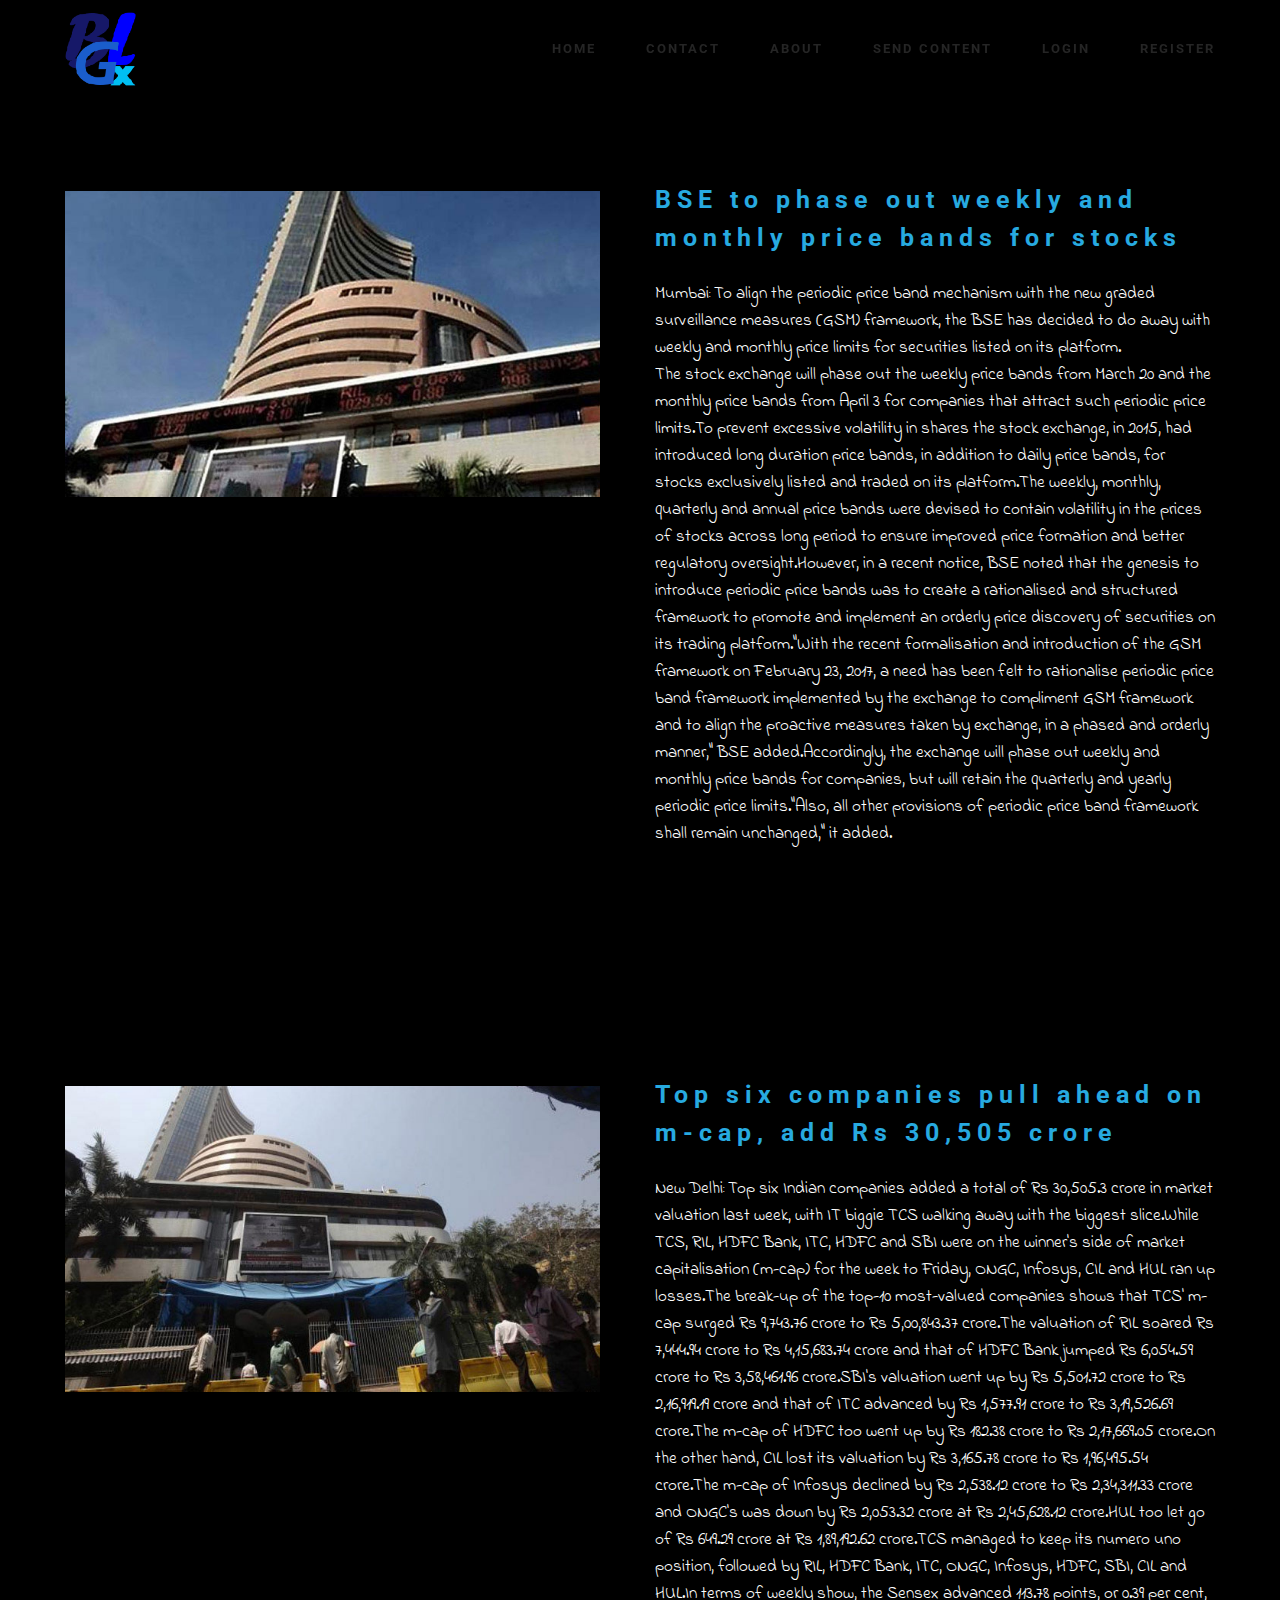
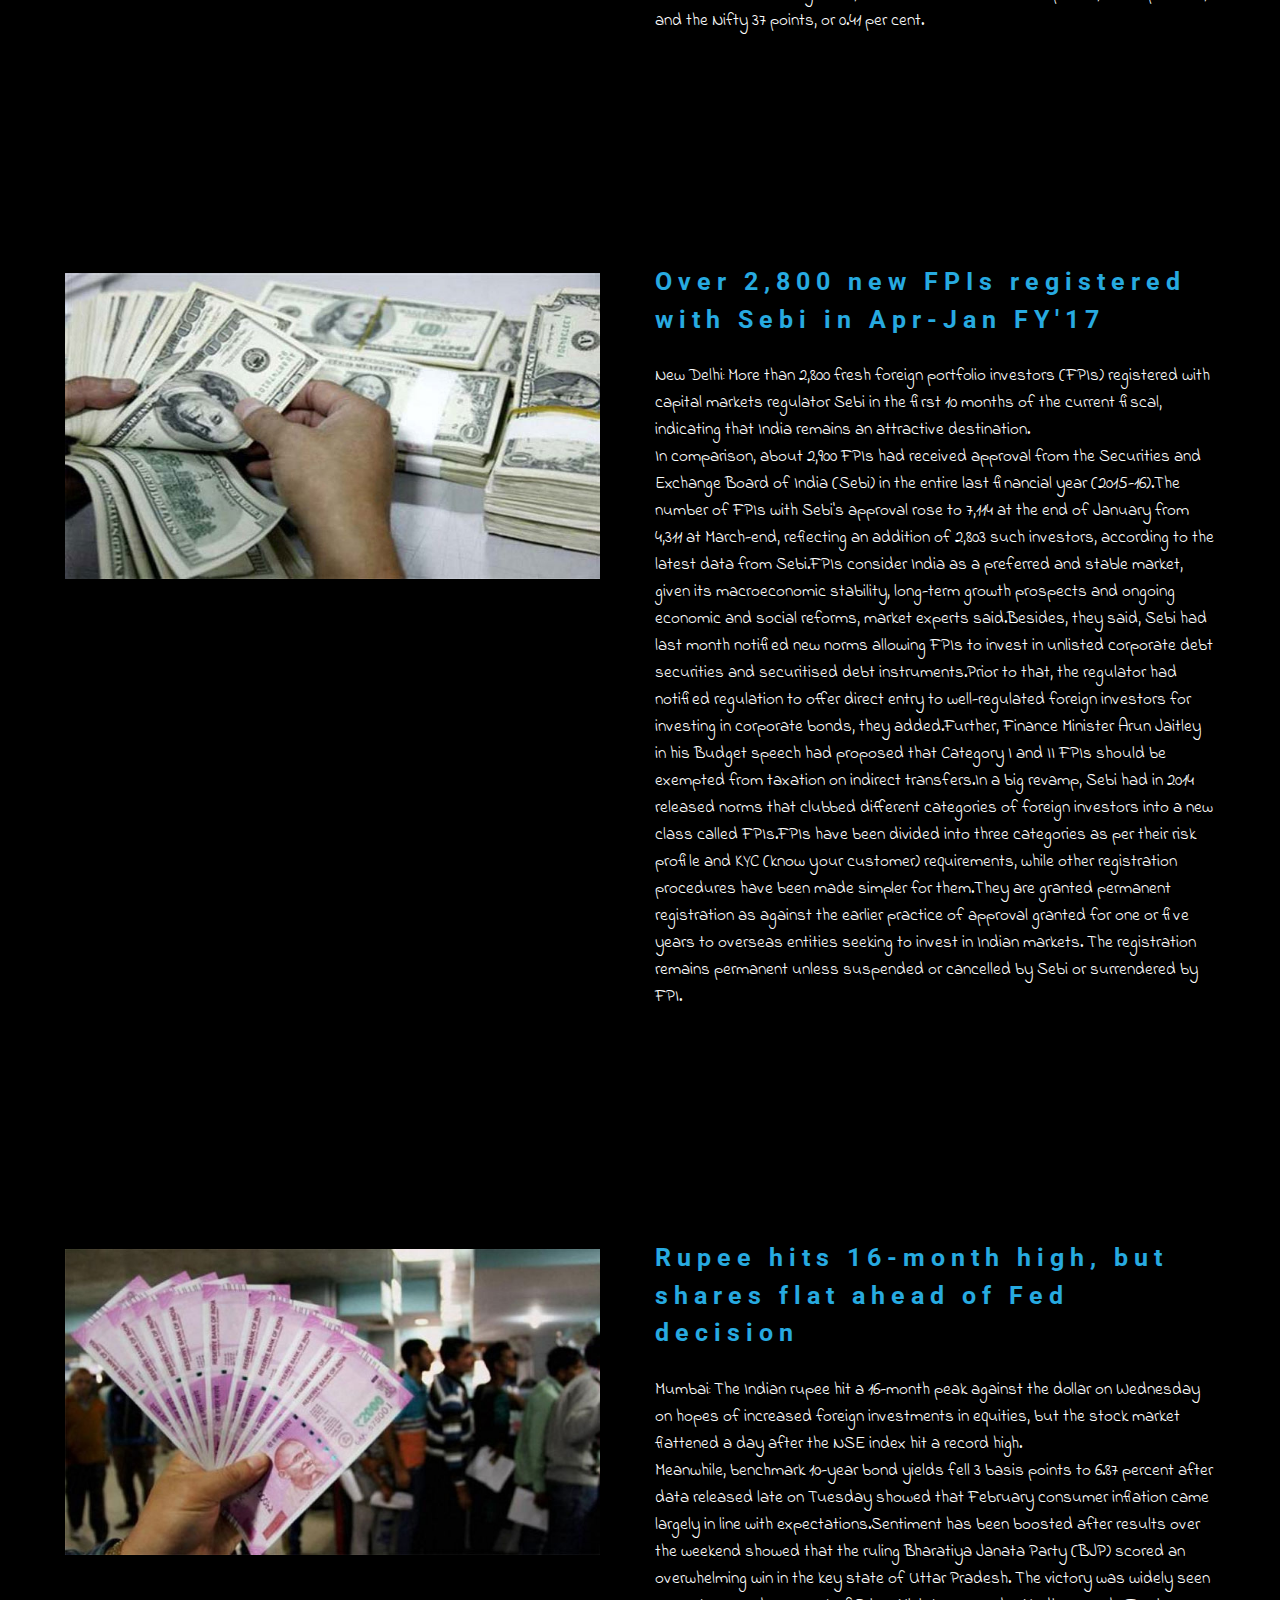
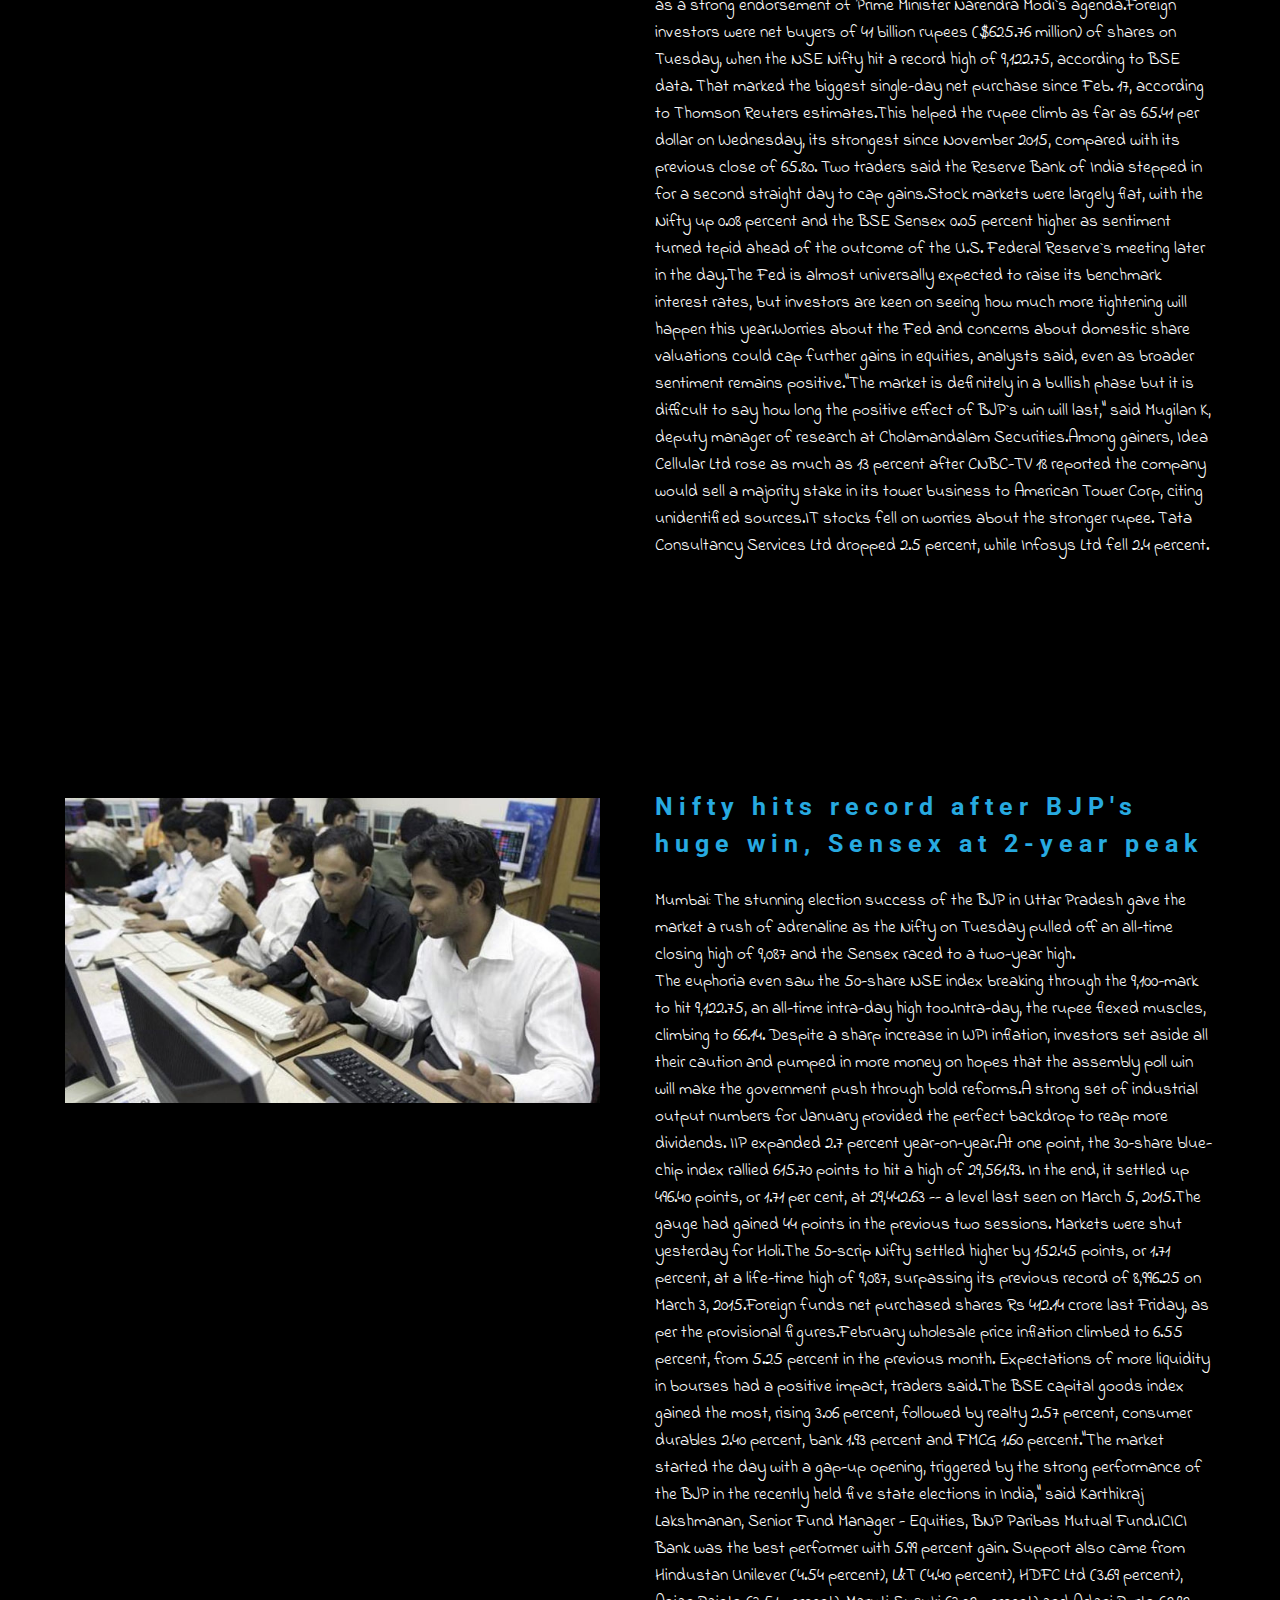
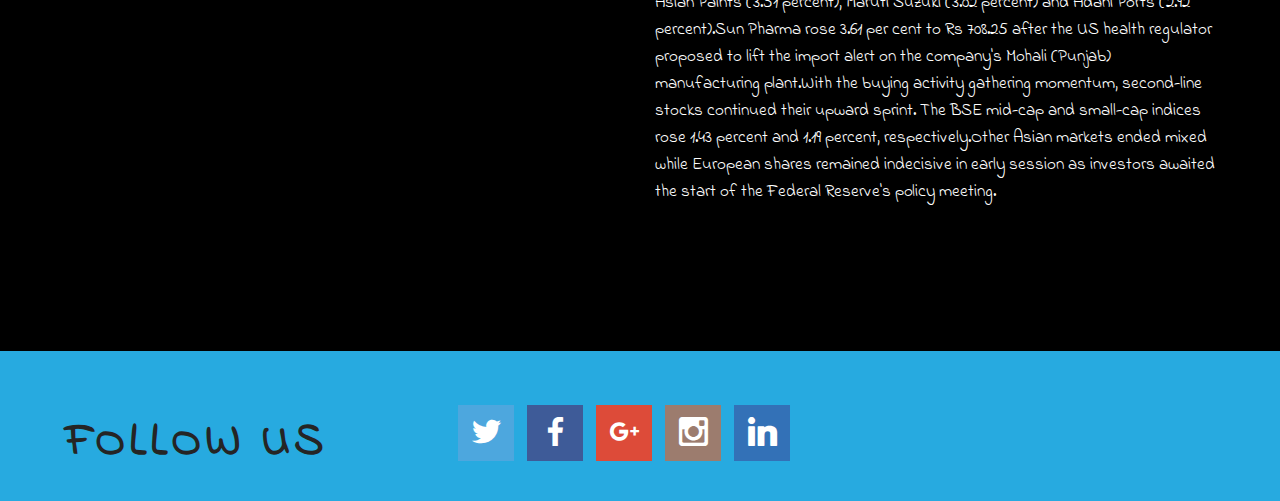
<file: stockmarket.html>
<!DOCTYPE html>
<html>
<head>
  <!-- Site made with Mobirise Website Builder v3.12.1, https://mobirise.com -->
  <meta charset="UTF-8">
  <meta http-equiv="X-UA-Compatible" content="IE=edge">
  <meta name="generator" content="Mobirise v3.12.1, mobirise.com">
  <meta name="viewport" content="width=device-width, initial-scale=1">
  <link rel="shortcut icon" href="assets/images/1-2-128x128.png" type="image/x-icon">
  <meta name="description" content="">
  
  <link rel="stylesheet" href="https://fonts.googleapis.com/css?family=Roboto:700,400&amp;subset=cyrillic,latin,greek,vietnamese">
  <link rel="stylesheet" href="assets/bootstrap/css/bootstrap.min.css">
  <link rel="stylesheet" href="assets/socicon/css/socicon.min.css">
  <link rel="stylesheet" href="assets/mobirise/css/style.css">
  <link rel="stylesheet" href="assets/mobirise/css/mbr-additional.css" type="text/css">
  
  
  
</head>
<body>
<section class="mbr-navbar mbr-navbar--freeze mbr-navbar--absolute mbr-navbar--transparent mbr-navbar--sticky mbr-navbar--auto-collapse" id="menu-2h">
    <div class="mbr-navbar__section mbr-section">
        <div class="mbr-section__container container">
            <div class="mbr-navbar__container">
                <div class="mbr-navbar__column mbr-navbar__column--s mbr-navbar__brand">
                    <span class="mbr-navbar__brand-link mbr-brand mbr-brand--inline">
                        <span class="mbr-brand__logo"><img src="assets/images/1-2-128x128.png" class="mbr-navbar__brand-img mbr-brand__img" alt="Mobirise"></span>
                        <span class="mbr-brand__name"><a class="mbr-brand__name text-white" href="https://mobirise.com"></a></span>
                    </span>
                </div>
                <div class="mbr-navbar__hamburger mbr-hamburger"><span class="mbr-hamburger__line"></span></div>
                <div class="mbr-navbar__column mbr-navbar__menu">
                    <nav class="mbr-navbar__menu-box mbr-navbar__menu-box--inline-right">
                        <div class="mbr-navbar__column">
                            <ul class="mbr-navbar__items mbr-navbar__items--right float-left mbr-buttons mbr-buttons--freeze mbr-buttons--right btn-decorator mbr-buttons--active mbr-buttons--only-links"><li class="mbr-navbar__item"><a class="mbr-buttons__link btn text-black" href="index.html">HOME</a></li> <li class="mbr-navbar__item"><a class="mbr-buttons__link btn text-black" href="contact.html">CONTACT</a></li> <li class="mbr-navbar__item"><a class="mbr-buttons__link btn text-black" href="about.html">ABOUT</a></li> <li class="mbr-navbar__item"><a class="mbr-buttons__link btn text-black" href="content.html" target="_blank">SEND CONTENT</a></li> <li class="mbr-navbar__item"><a class="mbr-buttons__link btn text-black" href="login.html">LOGIN</a></li>  <li class="mbr-navbar__item"><a class="mbr-buttons__link btn text-black" href="registration.html" target="_blank">REGISTER</a></li></ul>                            
                            
                        </div>
                    </nav>
                </div>
            </div>
        </div>
    </div>
</section>

<section class="engine"><a rel="external" href="https://mobirise.com">https://mobirise.com/</a></section><section class="mbr-section mbr-section--relative mbr-after-navbar" id="msg-box4-2i" style="background-color: rgb(0, 0, 0);">
    
    <div class="mbr-section__container mbr-section__container--isolated container" style="padding-top: 93px; padding-bottom: 93px;">
        <div class="row">
            <div class="mbr-box mbr-box--fixed mbr-box--adapted">
                <div class="mbr-box__magnet mbr-box__magnet--top-right mbr-section__left col-sm-6 image-size" style="width: 50%;">
                    <figure class="mbr-figure mbr-figure--adapted mbr-figure--caption-inside-bottom mbr-figure--full-width"><img src="assets/images/578170-bse-1400x800.jpg" class="mbr-figure__img"></figure>
                </div>
                <div class="mbr-box__magnet mbr-class-mbr-box__magnet--center-left col-sm-6 content-size mbr-section__right">
                    <div class="mbr-section__container mbr-section__container--middle">
                        <div class="mbr-header mbr-header--auto-align mbr-header--wysiwyg">
                            <h3 class="mbr-header__text">BSE to phase out weekly and monthly price bands for stocks</h3>
                            
                        </div>
                    </div>
                    <div class="mbr-section__container mbr-section__container--middle">
                        <div class="mbr-article mbr-article--auto-align mbr-article--wysiwyg">Mumbai: To align the periodic price band mechanism with the new graded surveillance measures (GSM) framework, the BSE has decided to do away with weekly and monthly price limits for securities listed on its platform.<div>The stock exchange will phase out the weekly price bands from March 20 and the monthly price bands from April 3 for companies that attract such periodic price limits.To prevent excessive volatility in shares the stock exchange, in 2015, had introduced long duration price bands, in addition to daily price bands, for stocks exclusively listed and traded on its platform.The weekly, monthly, quarterly and annual price bands were devised to contain volatility in the prices of stocks across long period to ensure improved price formation and better regulatory oversight.However, in a recent notice, BSE noted that the genesis to introduce periodic price bands was to create a rationalised and structured framework to promote and implement an orderly price discovery of securities on its trading platform."With the recent formalisation and introduction of the GSM framework on February 23, 2017, a need has been felt to rationalise periodic price band framework implemented by the exchange to compliment GSM framework and to align the proactive measures taken by exchange, in a phased and orderly manner," BSE added.Accordingly, the exchange will phase out weekly and monthly price bands for companies, but will retain the quarterly and yearly periodic price limits."Also, all other provisions of periodic price band framework shall remain unchanged," it added.<br></div></div>
                    </div>
                    
                </div>
                
            </div>
        </div>
		<html><body>
<div id="fb-root"></div>
<script>(function(d, s, id) {
  var js, fjs = d.getElementsByTagName(s)[0];
  if (d.getElementById(id)) return;
  js = d.createElement(s); js.id = id;
  js.src = "//connect.facebook.net/en_US/sdk.js#xfbml=1&version=v2.8";
  fjs.parentNode.insertBefore(js, fjs);
}(document, 'script', 'facebook-jssdk'));</script>
<iframe src="https://www.facebook.com/plugins/like.php?href=https%3A%2F%2Fwww.facebook.com%2FBlogixia-262179514234097%2F&width=200&layout=button_count&action=like&size=small&show_faces=false&share=false&height=21&appId" width="200" height="21" style="border:none;overflow:hidden" scrolling="no" frameborder="0" allowTransparency="true"></iframe>
<div class="fb-like" data-href="https://www.facebook.com/Blogixia-262179514234097/" data-width="200" data-layout="button_count" data-action="like" data-size="small" data-show-faces="false" data-share="false"></div>
					
</body></html>

    </div>
</section>

<section class="mbr-section mbr-section--relative" id="msg-box4-2j" style="background-color: rgb(0, 0, 0);">
    
    <div class="mbr-section__container mbr-section__container--isolated container" style="padding-top: 93px; padding-bottom: 93px;">
        <div class="row">
            <div class="mbr-box mbr-box--fixed mbr-box--adapted">
                <div class="mbr-box__magnet mbr-box__magnet--top-right mbr-section__left col-sm-6 image-size" style="width: 50%;">
                    <figure class="mbr-figure mbr-figure--adapted mbr-figure--caption-inside-bottom mbr-figure--full-width"><img src="assets/images/578064-sensex-1400x800.jpg" class="mbr-figure__img"></figure>
                </div>
                <div class="mbr-box__magnet mbr-class-mbr-box__magnet--center-left col-sm-6 content-size mbr-section__right">
                    <div class="mbr-section__container mbr-section__container--middle">
                        <div class="mbr-header mbr-header--auto-align mbr-header--wysiwyg">
                            <h3 class="mbr-header__text">Top six companies pull ahead on m-cap, add Rs 30,505 crore</h3>
                            
                        </div>
                    </div>
                    <div class="mbr-section__container mbr-section__container--middle">
                        <div class="mbr-article mbr-article--auto-align mbr-article--wysiwyg">New Delhi: Top six Indian companies added a total of Rs 30,505.3 crore in market valuation last week, with IT biggie TCS walking away with the biggest slice.While TCS, RIL, HDFC Bank, ITC, HDFC and SBI were on the winner's side of market capitalisation (m-cap) for the week to Friday, ONGC, Infosys, CIL and HUL ran up losses.The break-up of the top-10 most-valued companies shows that TCS' m-cap surged Rs 9,743.76 crore to Rs 5,00,843.37 crore.The valuation of RIL soared Rs 7,444.94 crore to Rs 4,15,683.74 crore and that of HDFC Bank jumped Rs 6,054.59 crore to Rs 3,58,461.96 crore.SBI's valuation went up by Rs 5,501.72 crore to Rs 2,16,919.19 crore and that of ITC advanced by Rs 1,577.91 crore to Rs 3,19,526.69 crore.The m-cap of HDFC too went up by Rs 182.38 crore to Rs 2,17,669.05 crore.On the other hand, CIL lost its valuation by Rs 3,165.78 crore to Rs 1,96,495.54 crore.The m-cap of Infosys declined by Rs 2,538.12 crore to Rs 2,34,311.33 crore and ONGC's was down by Rs 2,053.32 crore at Rs 2,45,628.12 crore.HUL too let go of Rs 649.29 crore at Rs 1,89,192.62 crore.TCS managed to keep its numero uno position, followed by RIL, HDFC Bank, ITC, ONGC, Infosys, HDFC, SBI, CIL and HUL.In terms of weekly show, the Sensex advanced 113.78 points, or 0.39 per cent, and the Nifty 37 points, or 0.41 per cent.</div>
                    </div>
                    
                </div>
                
            </div>
        </div>
		<html><body>
<div id="fb-root"></div>
<script>(function(d, s, id) {
  var js, fjs = d.getElementsByTagName(s)[0];
  if (d.getElementById(id)) return;
  js = d.createElement(s); js.id = id;
  js.src = "//connect.facebook.net/en_US/sdk.js#xfbml=1&version=v2.8";
  fjs.parentNode.insertBefore(js, fjs);
}(document, 'script', 'facebook-jssdk'));</script>
<iframe src="https://www.facebook.com/plugins/like.php?href=https%3A%2F%2Fwww.facebook.com%2FBlogixia-262179514234097%2F&width=200&layout=button_count&action=like&size=small&show_faces=false&share=false&height=21&appId" width="200" height="21" style="border:none;overflow:hidden" scrolling="no" frameborder="0" allowTransparency="true"></iframe>
<div class="fb-like" data-href="https://www.facebook.com/Blogixia-262179514234097/" data-width="200" data-layout="button_count" data-action="like" data-size="small" data-show-faces="false" data-share="false"></div>
					
</body></html>

    </div>
</section>

<section class="mbr-section mbr-section--relative" id="msg-box4-2k" style="background-color: rgb(0, 0, 0);">
    
    <div class="mbr-section__container mbr-section__container--isolated container" style="padding-top: 93px; padding-bottom: 93px;">
        <div class="row">
            <div class="mbr-box mbr-box--fixed mbr-box--adapted">
                <div class="mbr-box__magnet mbr-box__magnet--top-right mbr-section__left col-sm-6 image-size" style="width: 50%;">
                    <figure class="mbr-figure mbr-figure--adapted mbr-figure--caption-inside-bottom mbr-figure--full-width"><img src="assets/images/578022-dollars-1400x800.jpg" class="mbr-figure__img"></figure>
                </div>
                <div class="mbr-box__magnet mbr-class-mbr-box__magnet--center-left col-sm-6 content-size mbr-section__right">
                    <div class="mbr-section__container mbr-section__container--middle">
                        <div class="mbr-header mbr-header--auto-align mbr-header--wysiwyg">
                            <h3 class="mbr-header__text">Over 2,800 new FPIs registered with Sebi in Apr-Jan FY'17</h3>
                            
                        </div>
                    </div>
                    <div class="mbr-section__container mbr-section__container--middle">
                        <div class="mbr-article mbr-article--auto-align mbr-article--wysiwyg">New Delhi: More than 2,800 fresh foreign portfolio investors (FPIs) registered with capital markets regulator Sebi in the first 10 months of the current fiscal, indicating that India remains an attractive destination.<div>In comparison, about 2,900 FPIs had received approval from the Securities and Exchange Board of India (Sebi) in the entire last financial year (2015-16).The number of FPIs with Sebi's approval rose to 7,114 at the end of January from 4,311 at March-end, reflecting an addition of 2,803 such investors, according to the latest data from Sebi.FPIs consider India as a preferred and stable market, given its macroeconomic stability, long-term growth prospects and ongoing economic and social reforms, market experts said.Besides, they said, Sebi had last month notified new norms allowing FPIs to invest in unlisted corporate debt securities and securitised debt instruments.Prior to that, the regulator had notified regulation to offer direct entry to well-regulated foreign investors for investing in corporate bonds, they added.Further, Finance Minister Arun Jaitley in his Budget speech had proposed that Category I and II FPIs should be exempted from taxation on indirect transfers.In a big revamp, Sebi had in 2014 released norms that clubbed different categories of foreign investors into a new class called FPIs.FPIs have been divided into three categories as per their risk profile and KYC (know your customer) requirements, while other registration procedures have been made simpler for them.They are granted permanent registration as against the earlier practice of approval granted for one or five years to overseas entities seeking to invest in Indian markets. The registration remains permanent unless suspended or cancelled by Sebi or surrendered by FPI.&nbsp;<br></div></div>
                    </div>
                    
                </div>
                
            </div>
        </div>
		<html><body>
<div id="fb-root"></div>
<script>(function(d, s, id) {
  var js, fjs = d.getElementsByTagName(s)[0];
  if (d.getElementById(id)) return;
  js = d.createElement(s); js.id = id;
  js.src = "//connect.facebook.net/en_US/sdk.js#xfbml=1&version=v2.8";
  fjs.parentNode.insertBefore(js, fjs);
}(document, 'script', 'facebook-jssdk'));</script>
<iframe src="https://www.facebook.com/plugins/like.php?href=https%3A%2F%2Fwww.facebook.com%2FBlogixia-262179514234097%2F&width=200&layout=button_count&action=like&size=small&show_faces=false&share=false&height=21&appId" width="200" height="21" style="border:none;overflow:hidden" scrolling="no" frameborder="0" allowTransparency="true"></iframe>
<div class="fb-like" data-href="https://www.facebook.com/Blogixia-262179514234097/" data-width="200" data-layout="button_count" data-action="like" data-size="small" data-show-faces="false" data-share="false"></div>
					
</body></html>

    </div>
</section>

<section class="mbr-section mbr-section--relative" id="msg-box4-2l" style="background-color: rgb(0, 0, 0);">
    
    <div class="mbr-section__container mbr-section__container--isolated container" style="padding-top: 93px; padding-bottom: 93px;">
        <div class="row">
            <div class="mbr-box mbr-box--fixed mbr-box--adapted">
                <div class="mbr-box__magnet mbr-box__magnet--top-right mbr-section__left col-sm-6 image-size" style="width: 50%;">
                    <figure class="mbr-figure mbr-figure--adapted mbr-figure--caption-inside-bottom mbr-figure--full-width"><img src="assets/images/578639-rupeenewcurrency-1400x800.jpg" class="mbr-figure__img"></figure>
                </div>
                <div class="mbr-box__magnet mbr-class-mbr-box__magnet--center-left col-sm-6 content-size mbr-section__right">
                    <div class="mbr-section__container mbr-section__container--middle">
                        <div class="mbr-header mbr-header--auto-align mbr-header--wysiwyg">
                            <h3 class="mbr-header__text">Rupee hits 16-month high, but shares flat ahead of Fed decision</h3>
                            
                        </div>
                    </div>
                    <div class="mbr-section__container mbr-section__container--middle">
                        <div class="mbr-article mbr-article--auto-align mbr-article--wysiwyg">Mumbai: The Indian rupee hit a 16-month peak against the dollar on Wednesday on hopes of increased foreign investments in equities, but the stock market flattened a day after the NSE index hit a record high.<div>Meanwhile, benchmark 10-year bond yields fell 3 basis points to 6.87 percent after data released late on Tuesday showed that February consumer inflation came largely in line with expectations.Sentiment has been boosted after results over the weekend showed that the ruling Bharatiya Janata Party (BJP) scored an overwhelming win in the key state of Uttar Pradesh. The victory was widely seen as a strong endorsement of Prime Minister Narendra Modi`s agenda.Foreign investors were net buyers of 41 billion rupees ($625.76 million) of shares on Tuesday, when the NSE Nifty hit a record high of 9,122.75, according to BSE data. That marked the biggest single-day net purchase since Feb. 17, according to Thomson Reuters estimates.This helped the rupee climb as far as 65.41 per dollar on Wednesday, its strongest since November 2015, compared with its previous close of 65.80. Two traders said the Reserve Bank of India stepped in for a second straight day to cap gains.Stock markets were largely flat, with the Nifty up 0.08 percent and the BSE Sensex 0.05 percent higher as sentiment turned tepid ahead of the outcome of the U.S. Federal Reserve`s meeting later in the day.The Fed is almost universally expected to raise its benchmark interest rates, but investors are keen on seeing how much more tightening will happen this year.Worries about the Fed and concerns about domestic share valuations could cap further gains in equities, analysts said, even as broader sentiment remains positive."The market is definitely in a bullish phase but it is difficult to say how long the positive effect of BJP`s win will last," said Mugilan K, deputy manager of research at Cholamandalam Securities.Among gainers, Idea Cellular Ltd rose as much as 13 percent after CNBC-TV 18 reported the company would sell a majority stake in its tower business to American Tower Corp, citing unidentified sources.IT stocks fell on worries about the stronger rupee. Tata Consultancy Services Ltd dropped 2.5 percent, while Infosys Ltd fell 2.4 percent.<br></div></div>
                    </div>
                    
                </div>
                
            </div>
        </div>
		<html><body>
<div id="fb-root"></div>
<script>(function(d, s, id) {
  var js, fjs = d.getElementsByTagName(s)[0];
  if (d.getElementById(id)) return;
  js = d.createElement(s); js.id = id;
  js.src = "//connect.facebook.net/en_US/sdk.js#xfbml=1&version=v2.8";
  fjs.parentNode.insertBefore(js, fjs);
}(document, 'script', 'facebook-jssdk'));</script>
<iframe src="https://www.facebook.com/plugins/like.php?href=https%3A%2F%2Fwww.facebook.com%2FBlogixia-262179514234097%2F&width=200&layout=button_count&action=like&size=small&show_faces=false&share=false&height=21&appId" width="200" height="21" style="border:none;overflow:hidden" scrolling="no" frameborder="0" allowTransparency="true"></iframe>
<div class="fb-like" data-href="https://www.facebook.com/Blogixia-262179514234097/" data-width="200" data-layout="button_count" data-action="like" data-size="small" data-show-faces="false" data-share="false"></div>
					
</body></html>

    </div>
</section>

<section class="mbr-section mbr-section--relative" id="msg-box4-2m" style="background-color: rgb(0, 0, 0);">
    
    <div class="mbr-section__container mbr-section__container--isolated container" style="padding-top: 93px; padding-bottom: 93px;">
        <div class="row">
            <div class="mbr-box mbr-box--fixed mbr-box--adapted">
                <div class="mbr-box__magnet mbr-box__magnet--top-right mbr-section__left col-sm-6 image-size" style="width: 50%;">
                    <figure class="mbr-figure mbr-figure--adapted mbr-figure--caption-inside-bottom mbr-figure--full-width"><img src="assets/images/578448-stocks-up-1400x800.jpg" class="mbr-figure__img"></figure>
                </div>
                <div class="mbr-box__magnet mbr-class-mbr-box__magnet--center-left col-sm-6 content-size mbr-section__right">
                    <div class="mbr-section__container mbr-section__container--middle">
                        <div class="mbr-header mbr-header--auto-align mbr-header--wysiwyg">
                            <h3 class="mbr-header__text">Nifty hits record after BJP's huge win, Sensex at 2-year peak</h3>
                            
                        </div>
                    </div>
                    <div class="mbr-section__container mbr-section__container--middle">
                        <div class="mbr-article mbr-article--auto-align mbr-article--wysiwyg">Mumbai: The stunning election success of the BJP in Uttar Pradesh gave the market a rush of adrenaline as the Nifty on Tuesday pulled off an all-time closing high of 9,087 and the Sensex raced to a two-year high.<div>The euphoria even saw the 50-share NSE index breaking through the 9,100-mark to hit 9,122.75, an all-time intra-day high too.Intra-day, the rupee flexed muscles, climbing to 66.14. Despite a sharp increase in WPI inflation, investors set aside all their caution and pumped in more money on hopes that the assembly poll win will make the government push through bold reforms.A strong set of industrial output numbers for January provided the perfect backdrop to reap more dividends. IIP expanded 2.7 percent year-on-year.At one point, the 30-share blue-chip index rallied 615.70 points to hit a high of 29,561.93. In the end, it settled up 496.40 points, or 1.71 per cent, at 29,442.63 -- a level last seen on March 5, 2015.The gauge had gained 44 points in the previous two sessions. Markets were shut yesterday for Holi.The 50-scrip Nifty settled higher by 152.45 points, or 1.71 percent, at a life-time high of 9,087, surpassing its previous record of 8,996.25 on March 3, 2015.Foreign funds net purchased shares Rs 412.14 crore last Friday, as per the provisional figures.February wholesale price inflation climbed to 6.55 percent, from 5.25 percent in the previous month. Expectations of more liquidity in bourses had a positive impact, traders said.The BSE capital goods index gained the most, rising 3.06 percent, followed by realty 2.57 percent, consumer durables 2.40 percent, bank 1.93 percent and FMCG 1.60 percent."The market started the day with a gap-up opening, triggered by the strong performance of the BJP in the recently held five state elections in India," said Karthikraj Lakshmanan, Senior Fund Manager - Equities, BNP Paribas Mutual Fund.ICICI Bank was the best performer with 5.99 percent gain. Support also came from Hindustan Unilever (4.54 percent), L&amp;T (4.40 percent), HDFC Ltd (3.69 percent), Asian Paints (3.51 percent), Maruti Suzuki (3.02 percent) and Adani Ports (2.92 percent).Sun Pharma rose 3.61 per cent to Rs 708.25 after the US health regulator proposed to lift the import alert on the company's Mohali (Punjab) manufacturing plant.With the buying activity gathering momentum, second-line stocks continued their upward sprint. The BSE mid-cap and small-cap indices rose 1.43 percent and 1.19 percent, respectively.Other Asian markets ended mixed while European shares remained indecisive in early session as investors awaited the start of the Federal Reserve's policy meeting.<br></div></div>
                    </div>
                    
                </div>
                
            </div>
        </div>
		
<div id="fb-root"></div>
<script>(function(d, s, id) {
  var js, fjs = d.getElementsByTagName(s)[0];
  if (d.getElementById(id)) return;
  js = d.createElement(s); js.id = id;
  js.src = "//connect.facebook.net/en_US/sdk.js#xfbml=1&version=v2.8";
  fjs.parentNode.insertBefore(js, fjs);
}(document, 'script', 'facebook-jssdk'));</script>
<iframe src="https://www.facebook.com/plugins/like.php?href=https%3A%2F%2Fwww.facebook.com%2FBlogixia-262179514234097%2F&width=200&layout=button_count&action=like&size=small&show_faces=false&share=false&height=21&appId" width="200" height="21" style="border:none;overflow:hidden" scrolling="no" frameborder="0" allowTransparency="true"></iframe>
<div class="fb-like" data-href="https://www.facebook.com/Blogixia-262179514234097/" data-width="200" data-layout="button_count" data-action="like" data-size="small" data-show-faces="false" data-share="false"></div>
					


    </div>
</section>

<section class="mbr-section mbr-section--relative mbr-section--fixed-size" id="social-buttons2-2o" style="background-color: rgb(39, 170, 224);">
    

    <div class="mbr-section__container container">
        <div class="mbr-header mbr-header--inline row" style="padding-top: 54.4px; padding-bottom: 27.2px;">
            <div class="col-sm-4">
                <h3 class="mbr-header__text">FOLLOW US</h3>
            </div>
            <div class="mbr-social-icons mbr-social-icons--style-1 col-sm-8"><a class="mbr-social-icons__icon socicon-bg-twitter" title="Twitter" target="_blank" href="https://twitter.com/mobirise"><i class="socicon socicon-twitter"></i></a> <a class="mbr-social-icons__icon socicon-bg-facebook" title="Facebook" target="_blank" href="https://www.facebook.com/pages/Mobirise/1616226671953247"><i class="socicon socicon-facebook"></i></a> <a class="mbr-social-icons__icon socicon-bg-googleplus" title="Google+" target="_blank" href="https://plus.google.com/u/0/+Mobirise/posts"><i class="socicon socicon-googleplus"></i></a>  <a class="mbr-social-icons__icon socicon-bg-instagram" title="Instagram" target="_blank" href="https://instagram.com/mobirise/"><i class="socicon socicon-instagram"></i></a>     <a class="mbr-social-icons__icon socicon-bg-linkedin" title="LinkedIn" target="_blank" href="https://www.linkedin.com/in/mobirise"><i class="socicon socicon-linkedin"></i></a> </div>
        </div>
    </div>
</section>


  <script src="assets/web/assets/jquery/jquery.min.js"></script>
  <script src="assets/bootstrap/js/bootstrap.min.js"></script>
  <script src="assets/smooth-scroll/smooth-scroll.js"></script>
  <script src="assets/mobirise/js/script.js"></script>
  
  
</body>
</html>
</file>
<file: assets/mobirise-slider/style.css>
/*-------

   Slider

-------*/
.mbr-slider .carousel-inner > .active,
.mbr-slider .carousel-inner > .next,
.mbr-slider .carousel-inner > .prev {
	display: table;
}
.mbr-slider .carousel-control {
    background-image: none;
    width: 54px;
    height: 54px;
    top: 50%;
    margin-top: -27px;
    line-height: 54px;
    border: 2px solid #fff;
    opacity: 1;
    text-shadow: none;
    z-index: 5;
    -webkit-transition: all 0.2s ease-in-out 0s;
    -o-transition: all 0.2s ease-in-out 0s;
    transition: all 0.2s ease-in-out 0s;
}
.mbr-slider .carousel-control.left {
	margin-left: 20px;
}
.mbr-slider .carousel-control.right {
	margin-right: 20px;
}
.mbr-slider .carousel-control:hover {
	background: #fff;
	color: #000;
}
.mbr-slider .carousel-indicators {
    bottom: 20px;
}
.mbr-slider .carousel-indicators li,
.mbr-slider .carousel-indicators .active {
    width: 15px;
    height: 15px;
    margin: 3px;
    border: 2px solid #ffffff;
}

@media (max-width: 767px) {
    .mbr-slider .carousel-control {
        top: auto;
        bottom: 20px;
    }
}
.mbr-slider .mbr-overlay {
    z-index: 0;
    opacity:0.5;
}
/* boxed model */
.mbr-slider > .boxed-slider {
    position: relative;
    padding: 93px 0;
}
.mbr-slider > .boxed-slider > div{
    position: relative;

}
.mbr-slider > .container .carousel-indicators {
    margin-bottom: 3px;
}
@media (max-width: 767px) {
    .mbr-slider > .container .carousel-control {
        margin-bottom: 0px;
    }
}
.mbr-slider > .container img {
    width: 100%;
}
.mbr-slider > .container img + .row {
    position: absolute;
    top: 50%;
    left: 0;
    right: 0;
    margin-left: 0;
    margin-right: 0;
    -webkit-transform: translateY(-50%);
    -moz-transform: translateY(-50%);
    transform: translateY(-50%);
}
.mbr-slider .mbr-section {
    padding-left: 0;
    padding-right: 0;
}

/* article layout */
.mbr-slider .article-slider > div {
    padding-left: 0;
    padding-right: 0;
}
.mbr-slider > .container.article-slider .carousel-indicators {
    margin-bottom: 0;
}
</file>
<file: assets/mobirise/css/mbr-additional.css>
@import url(https://fonts.googleapis.com/css?family=Indie+Flower);
@import url(https://fonts.googleapis.com/css?family=Bitter:400,700);
@import url(https://fonts.googleapis.com/css?family=Oswald:400,300,700);
@import url(https://fonts.googleapis.com/css?family=Open+Sans+Condensed:300,700);





#menu-0 .mbr-brand__name {
  font-size: 16px;
}
#menu-0.mbr-navbar--stuck .mbr-navbar__section {
  background: #fac51c;
}
#menu-0 .mbr-navbar__hamburger {
  color: #fac51c;
}
#header1-1 H1 {
  text-align: left;
  font-family: 'Indie Flower', cursive;
  font-size: 100px;
}
#header1-1 P {
  font-family: 'Bitter', serif;
  color: #f7da64;
}
#slider-2 P {
  text-align: left;
  color: #27aae0;
  font-size: 21px;
  font-family: 'Oswald', sans-serif;
}
#slider-2 H1 {
  color: #ffffff;
  text-align: left;
}
#features1-3l .mbr-section-title .mbr-header__text {
  font-family: 'Bitter', serif;
}
#social-buttons2-3 .mbr-header__text {
  color: #ffffff;
  font-family: 'Indie Flower', cursive;
}

#menu-10 .mbr-brand__name {
  font-size: 16px;
}
#menu-10.mbr-navbar--stuck .mbr-navbar__section {
  background: #fac51c;
}
#menu-10 .mbr-navbar__hamburger {
  color: #fac51c;
}
#msg-box4-1e .mbr-header__text {
  color: #ffffff;
}
#msg-box4-1e .mbr-header__subtext {
  color: #ffffff;
}
#msg-box4-1e .mbr-article {
  color: #ffffff;
}
#msg-box4-1h .mbr-header__text {
  color: #ffffff;
}
#msg-box4-1h .mbr-header__subtext {
  color: #ffffff;
}
#msg-box4-1h .mbr-article {
  color: #ffffff;
}
#social-buttons2-14 .mbr-header__text {
  font-family: 'Indie Flower', cursive;
  font-size: 46px;
}







#menu-1l .mbr-brand__name {
  font-size: 16px;
}
#menu-1l.mbr-navbar--stuck .mbr-navbar__section {
  background: #fac51c;
}
#menu-1l .mbr-navbar__hamburger {
  color: #fac51c;
}
#msg-box4-1m .mbr-header__text {
  color: #27aae0;
}
#msg-box4-1m .mbr-header__subtext {
  color: #ffffff;
}
#msg-box4-1m .mbr-article {
  color: #ffffff;
}
#msg-box4-1m .mbr-article P {
  font-family: 'Indie Flower', cursive;
}
#msg-box4-1n .mbr-header__text {
  color: #27aae0;
}
#msg-box4-1n .mbr-header__subtext {
  color: #ffffff;
}
#msg-box4-1n .mbr-article {
  color: #ffffff;
}
#msg-box4-1n .mbr-article P {
  font-family: 'Indie Flower', cursive;
}
#msg-box4-1o .mbr-header__text {
  color: #27aae0;
}
#msg-box4-1o .mbr-header__subtext {
  color: #ffffff;
}
#msg-box4-1o .mbr-article {
  color: #ffffff;
}
#msg-box4-1o .mbr-article P {
  font-family: 'Indie Flower', cursive;
}
#msg-box4-1p .mbr-header__text {
  color: #27aae0;
}
#msg-box4-1p .mbr-header__subtext {
  color: #ffffff;
}
#msg-box4-1p .mbr-article {
  color: #ffffff;
  font-family: 'Indie Flower', cursive;
}
#msg-box4-1q .mbr-header__text {
  color: #27aae0;
}
#msg-box4-1q .mbr-header__subtext {
  color: #ffffff;
}
#msg-box4-1q .mbr-article {
  color: #ffffff;
  font-family: 'Indie Flower', cursive;
}
#msg-box4-1q .mbr-article DIV {
  font-family: 'Indie Flower', cursive;
}
#social-buttons2-1s .mbr-header__text {
  font-family: 'Indie Flower', cursive;
  font-size: 46px;
}






#menu-1t .mbr-brand__name {
  font-size: 16px;
}
#menu-1t.mbr-navbar--stuck .mbr-navbar__section {
  background: #fac51c;
}
#menu-1t .mbr-navbar__hamburger {
  color: #fac51c;
}
#msg-box4-1u .mbr-header__text {
  color: #27aae0;
}
#msg-box4-1u .mbr-header__subtext {
  color: #ffffff;
}
#msg-box4-1u .mbr-article {
  color: #ffffff;
  font-family: 'Indie Flower', cursive;
}
#msg-box4-1v .mbr-header__text {
  color: #27aae0;
}
#msg-box4-1v .mbr-header__subtext {
  color: #ffffff;
}
#msg-box4-1v .mbr-article {
  color: #ffffff;
  font-family: 'Indie Flower', cursive;
}
#msg-box4-1w .mbr-header__text {
  color: #27aae0;
}
#msg-box4-1w .mbr-header__subtext {
  color: #ffffff;
}
#msg-box4-1w .mbr-article {
  color: #ffffff;
  font-family: 'Indie Flower', cursive;
}
#msg-box4-1x .mbr-header__text {
  color: #27aae0;
}
#msg-box4-1x .mbr-header__subtext {
  color: #ffffff;
}
#msg-box4-1x .mbr-article {
  color: #ffffff;
  font-family: 'Indie Flower', cursive;
}
#msg-box4-1y .mbr-header__text {
  color: #27aae0;
}
#msg-box4-1y .mbr-header__subtext {
  color: #ffffff;
}
#msg-box4-1y .mbr-article {
  color: #ffffff;
  font-family: 'Indie Flower', cursive;
}
#social-buttons2-20 .mbr-header__text {
  font-family: 'Indie Flower', cursive;
  font-size: 46px;
}











#menu-21 .mbr-brand__name {
  font-size: 16px;
}
#menu-21.mbr-navbar--stuck .mbr-navbar__section {
  background: #fac51c;
}
#menu-21 .mbr-navbar__hamburger {
  color: #fac51c;
}
#msg-box4-24 .mbr-header__text {
  color: #27aae0;
}
#msg-box4-24 .mbr-header__subtext {
  color: #ffffff;
}
#msg-box4-24 .mbr-article {
  color: #ffffff;
  font-family: 'Indie Flower', cursive;
}
#msg-box4-24 .mbr-article DIV {
  font-family: 'Indie Flower', cursive;
}
#msg-box4-25 .mbr-header__text {
  color: #27aae0;
}
#msg-box4-25 .mbr-header__subtext {
  color: #ffffff;
}
#msg-box4-25 .mbr-article {
  color: #ffffff;
  font-family: 'Indie Flower', cursive;
}
#msg-box4-25 .mbr-article DIV {
  font-family: 'Indie Flower', cursive;
}
#msg-box4-26 .mbr-header__text {
  color: #27aae0;
}
#msg-box4-26 .mbr-header__subtext {
  color: #ffffff;
}
#msg-box4-26 .mbr-article {
  color: #ffffff;
  font-family: 'Indie Flower', cursive;
}
#msg-box4-26 .mbr-article DIV {
  font-family: 'Indie Flower', cursive;
}
#msg-box4-27 .mbr-header__text {
  color: #27aae0;
}
#msg-box4-27 .mbr-header__subtext {
  color: #ffffff;
}
#msg-box4-27 .mbr-article {
  color: #ffffff;
}
#msg-box4-27 .mbr-article DIV {
  font-family: 'Indie Flower', cursive;
}
#msg-box4-27 .mbr-article B {
  font-family: 'Indie Flower', cursive;
}
#msg-box4-3p .mbr-header__text {
  color: #27aae0;
}
#msg-box4-3p .mbr-header__subtext {
  color: #ffffff;
}
#msg-box4-3p .mbr-article {
  color: #ffffff;
  font-family: 'Indie Flower', cursive;
}
#msg-box4-3p .mbr-article DIV {
  font-family: 'Indie Flower', cursive;
}
#social-buttons2-28 .mbr-header__text {
  font-family: 'Indie Flower', cursive;
  font-size: 46px;
}











#menu-29 .mbr-brand__name {
  font-size: 16px;
}
#menu-29.mbr-navbar--stuck .mbr-navbar__section {
  background: #fac51c;
}
#menu-29 .mbr-navbar__hamburger {
  color: #fac51c;
}
#msg-box4-2a .mbr-header__text {
  color: #27aae0;
}
#msg-box4-2a .mbr-header__subtext {
  color: #ffffff;
}
#msg-box4-2a .mbr-article {
  color: #ffffff;
  font-family: 'Indie Flower', cursive;
}
#msg-box4-2a .mbr-article DIV {
  font-family: 'Indie Flower', cursive;
}
#msg-box4-2b .mbr-header__text {
  color: #27aae0;
}
#msg-box4-2b .mbr-header__subtext {
  color: #ffffff;
}
#msg-box4-2b .mbr-article {
  color: #ffffff;
  font-family: 'Indie Flower', cursive;
}
#msg-box4-2b .mbr-article DIV {
  font-family: 'Indie Flower', cursive;
}
#msg-box4-2c .mbr-header__text {
  color: #27aae0;
}
#msg-box4-2c .mbr-header__subtext {
  color: #ffffff;
}
#msg-box4-2c .mbr-article {
  color: #ffffff;
  font-family: 'Indie Flower', cursive;
}
#msg-box4-2c .mbr-article DIV {
  font-family: 'Indie Flower', cursive;
}
#msg-box4-2d .mbr-header__text {
  color: #27aae0;
}
#msg-box4-2d .mbr-header__subtext {
  color: #ffffff;
}
#msg-box4-2d .mbr-article {
  color: #ffffff;
  font-family: 'Indie Flower', cursive;
}
#msg-box4-2d .mbr-article DIV {
  font-family: 'Indie Flower', cursive;
}
#msg-box4-2e .mbr-header__text {
  color: #27aae0;
}
#msg-box4-2e .mbr-header__subtext {
  color: #ffffff;
}
#msg-box4-2e .mbr-article {
  color: #ffffff;
  font-family: 'Indie Flower', cursive;
}
#msg-box4-2e .mbr-article DIV {
  font-family: 'Indie Flower', cursive;
}
#social-buttons2-2g .mbr-header__text {
  font-family: 'Indie Flower', cursive;
  font-size: 46px;
}










#menu-2h .mbr-brand__name {
  font-size: 16px;
}
#menu-2h.mbr-navbar--stuck .mbr-navbar__section {
  background: #fac51c;
}
#menu-2h .mbr-navbar__hamburger {
  color: #fac51c;
}
#msg-box4-2i .mbr-header__text {
  color: #27aae0;
}
#msg-box4-2i .mbr-header__subtext {
  color: #ffffff;
}
#msg-box4-2i .mbr-article {
  color: #ffffff;
  font-family: 'Indie Flower', cursive;
}
#msg-box4-2i .mbr-article DIV {
  font-family: 'Indie Flower', cursive;
}
#msg-box4-2j .mbr-header__text {
  color: #27aae0;
}
#msg-box4-2j .mbr-header__subtext {
  color: #ffffff;
}
#msg-box4-2j .mbr-article {
  color: #ffffff;
  font-family: 'Indie Flower', cursive;
}
#msg-box4-2k .mbr-header__text {
  color: #27aae0;
}
#msg-box4-2k .mbr-header__subtext {
  color: #ffffff;
}
#msg-box4-2k .mbr-article {
  color: #ffffff;
  font-family: 'Indie Flower', cursive;
}
#msg-box4-2k .mbr-article DIV {
  font-family: 'Indie Flower', cursive;
}
#msg-box4-2l .mbr-header__text {
  color: #27aae0;
}
#msg-box4-2l .mbr-header__subtext {
  color: #ffffff;
}
#msg-box4-2l .mbr-article {
  color: #ffffff;
  font-family: 'Indie Flower', cursive;
}
#msg-box4-2l .mbr-article DIV {
  font-family: 'Indie Flower', cursive;
}
#msg-box4-2m .mbr-header__text {
  color: #27aae0;
}
#msg-box4-2m .mbr-header__subtext {
  color: #ffffff;
}
#msg-box4-2m .mbr-article {
  color: #ffffff;
  font-family: 'Indie Flower', cursive;
}
#msg-box4-2m .mbr-article DIV {
  font-family: 'Indie Flower', cursive;
}
#social-buttons2-2o .mbr-header__text {
  font-family: 'Indie Flower', cursive;
  font-size: 46px;
}


#form1-31 .mbr-header__text {
  font-family: 'Indie Flower', cursive;
  font-size: 48px;
}
#menu-2x .mbr-brand__name {
  font-size: 16px;
}
#menu-2x.mbr-navbar--stuck .mbr-navbar__section {
  background: #fac51c;
}
#menu-2x .mbr-navbar__hamburger {
  color: #fac51c;
}
#social-buttons2-30 .mbr-header__text {
  font-family: 'Indie Flower', cursive;
  font-size: 48px;
}


#form1-3o .mbr-header__text {
  color: #fac51c;
  font-family: 'Indie Flower', cursive;
  font-size: 48px;
}
#menu-32 .mbr-brand__name {
  font-size: 16px;
}
#menu-32.mbr-navbar--stuck .mbr-navbar__section {
  background: #fac51c;
}
#menu-32 .mbr-navbar__hamburger {
  color: #fac51c;
}
#social-buttons2-39 .mbr-header__text {
  font-family: 'Indie Flower', cursive;
  font-size: 48px;
}





#content5-3n .mbr-header .mbr-header__text {
  text-align: center;
  color: #28324e;
  font-family: 'Indie Flower', cursive;
  font-size: 46px;
}
#content5-3n .mbr-header .mbr-header__subtext {
  text-align: center;
  color: #fff;
}
#content5-3n .mbr-article {
  color: #fff;
}
#content5-3n .mbr-article P {
  color: #000000;
}
#content5-3n .mbr-article BLOCKQUOTE {
  color: #000000;
  font-family: 'Indie Flower', cursive;
}
#menu-3a .mbr-brand__name {
  font-size: 16px;
}
#menu-3a.mbr-navbar--stuck .mbr-navbar__section {
  background: #fac51c;
}
#menu-3a .mbr-navbar__hamburger {
  color: #fac51c;
}
#testimonials1-3m .mbr-section__header {
  font-family: 'Open Sans Condensed', sans-serif;
}
#testimonials1-3m .mbr-reviews__text P {
  font-family: 'Indie Flower', cursive;
  color: #000000;
}
#testimonials1-3m .mbr-reviews__author-name {
  color: #000000;
}
#testimonials1-3m .mbr-reviews__author-bio {
  color: #553982;
}
#social-buttons2-3h .mbr-header__text {
  font-family: 'Indie Flower', cursive;
  font-size: 48px;
}
</file>
<file: assets/socicon/css/socicon.min.css>
@charset "UTF-8";@font-face{font-family:"socicon";src:url("../fonts/socicon.eot");src:url("../fonts/socicon.eot?#iefix") format("embedded-opentype"),url("../fonts/socicon.woff") format("woff"),url("../fonts/socicon.ttf") format("truetype"),url("../fonts/socicon.svg#sociconregular") format("svg");font-weight:normal;font-style:normal}.socicon:before{position:relative;top:1px;display:inline-block;font-family:"socicon";font-style:normal;font-weight:normal;line-height:1;text-transform:none !important;-webkit-font-smoothing:antialiased;-moz-osx-font-smoothing:grayscale}.socicon-twitter:before{content:"\e040"}.socicon-facebook:before{content:"\e041"}.socicon-googleplus:before{content:"\e042"}.socicon-pinterest:before{content:"\e043"}.socicon-foursquare:before{content:"\e044"}.socicon-yahoo:before{content:"\e045"}.socicon-skype:before{content:"\e046"}.socicon-yelp:before{content:"\e047"}.socicon-feedburner:before{content:"\e048"}.socicon-linkedin:before{content:"\e049"}.socicon-viadeo:before{content:"\e04a"}.socicon-xing:before{content:"\e04b"}.socicon-myspace:before{content:"\e04c"}.socicon-soundcloud:before{content:"\e04d"}.socicon-spotify:before{content:"\e04e"}.socicon-grooveshark:before{content:"\e04f"}.socicon-mixcloud:before{content:"\e001"}.socicon-lastfm:before{content:"\e050"}.socicon-youtube:before{content:"\e051"}.socicon-vimeo:before{content:"\e052"}.socicon-dailymotion:before{content:"\e053"}.socicon-vine:before{content:"\e054"}.socicon-flickr:before{content:"\e055"}.socicon-500px:before{content:"\e056"}.socicon-instagram:before{content:"\e057"}.socicon-wordpress:before{content:"\e058"}.socicon-tumblr:before{content:"\e059"}.socicon-blogger:before{content:"\e020"}.socicon-technorati:before{content:"\e021"}.socicon-reddit:before{content:"\e022"}.socicon-dribbble:before{content:"\e023"}.socicon-stumbleupon:before{content:"\e024"}.socicon-digg:before{content:"\e025"}.socicon-envato:before{content:"\e026"}.socicon-behance:before{content:"\e027"}.socicon-delicious:before{content:"\e028"}.socicon-deviantart:before{content:"\e029"}.socicon-forrst:before{content:"\e02a"}.socicon-play:before{content:"\e02b"}.socicon-zerply:before{content:"\e02c"}.socicon-wikipedia:before{content:"\e02d"}.socicon-apple:before{content:"\e02e"}.socicon-flattr:before{content:"\e02f"}.socicon-github:before{content:"\e030"}.socicon-friendfeed:before{content:"\e032"}.socicon-newsvine:before{content:"\e033"}.socicon-identica:before{content:"\e034"}.socicon-bebo:before{content:"\e035"}.socicon-zynga:before{content:"\e036"}.socicon-steam:before{content:"\e037"}.socicon-xbox:before{content:"\e038"}.socicon-windows:before{content:"\e039"}.socicon-outlook:before{content:"\e010"}.socicon-coderwall:before{content:"\e011"}.socicon-tripadvisor:before{content:"\e012"}.socicon-appnet:before{content:"\e013"}.socicon-goodreads:before{content:"\e014"}.socicon-tripit:before{content:"\e015"}.socicon-lanyrd:before{content:"\e016"}.socicon-slideshare:before{content:"\e017"}.socicon-buffer:before{content:"\e018"}.socicon-rss:before{content:"\e00b"}.socicon-vkontakte:before{content:"\e01a"}.socicon-disqus:before{content:"\e019"}.socicon-houzz:before{content:"\e00a"}.socicon-mail:before{content:"\e01f"}.socicon-patreon:before{content:"\e01c"}.socicon-paypal:before{content:"\e00c"}.socicon-playstation:before{content:"\e03d"}.socicon-smugmug:before{content:"\e05e"}.socicon-swarm:before{content:"\e003"}.socicon-triplej:before{content:"\e009"}.socicon-yammer:before{content:"\e005"}.socicon-stackoverflow:before{content:"\e007"}.socicon-drupal:before{content:"\e002"}.socicon-odnoklassniki:before{content:"\e00d"}.socicon-android:before{content:"\e03e"}.socicon-meetup:before{content:"\e03c"}.socicon-persona:before{content:"\e008"}.socicon-amazon:before{content:"\e05c"}.socicon-ello:before{content:"\e006"}.socicon-8tracks:before{content:"\e05b"}.socicon-twitch:before{content:"\e05a"}.socicon-airbnb:before{content:"\e00e"}.socicon-pocket:before{content:"\e01e"}.socicon-whatsapp:before{content:"\e01b"}.socicon-storehouse:before{content:"\e01d"}.socicon-icq:before{content:"\e05d"}.socicon-modelmayhem:before{content:"\e000"}.socicon-istock:before{content:"\e004"}.socicon-angellist:before{content:"\e062"}.socicon-periscope:before{content:"\e00f"}.socicon-ravelry:before{content:"\e05f"}.socicon-snapchat:before{content:"\e03f"}.socicon-weibo:before{content:"\e060"}.socicon-douban:before{content:"\e03b"}.socicon-baidu:before{content:"\e061"}.socicon-qq:before{content:"\e03a"}.socicon-renren:before{content:"\e031"}.socicon-ebay:before{content:"\e063"}.socicon-imdb:before{content:"\e064"}.socicon-stayfriends:before{content:"\e065"}.socicon-residentadvisor:before{content:"\e066"}.socicon-google:before{content:"\e067"}.socicon-yandex:before{content:"\e068"}.socicon-sharethis:before{content:"\e069"}.socicon-bandcamp:before{content:"\e06a"}.socicon-itunes:before{content:"\e06b"}.socicon-deezer:before{content:"\e06c"}.socicon-medium:before{content:"\e06d"}.socicon-telegram:before{content:"\e06e"}.socicon-openid:before{content:"\e06f"}.socicon-amplement:before{content:"\e070"}.socicon-bg-twitter{background:#4da7de}.socicon-bg-twitter:hover{background:#4da7de !important}.socicon-bg-facebook{background:#3e5b98}.socicon-bg-facebook:hover{background:#3e5b98 !important}.socicon-bg-googleplus{background:#dd4b39}.socicon-bg-googleplus:hover{background:#dd4b39 !important}.socicon-bg-pinterest{background:#c92619}.socicon-bg-pinterest:hover{background:#c92619 !important}.socicon-bg-foursquare{background:#f94877}.socicon-bg-foursquare:hover{background:#f94877 !important}.socicon-bg-yahoo{background:#6e2a85}.socicon-bg-yahoo:hover{background:#6e2a85 !important}.socicon-bg-skype{background:#28abe3}.socicon-bg-skype:hover{background:#28abe3 !important}.socicon-bg-yelp{background:#c83218}.socicon-bg-yelp:hover{background:#c83218 !important}.socicon-bg-feedburner{background:#fc0}.socicon-bg-feedburner:hover{background:#fc0 !important}.socicon-bg-linkedin{background:#3371b7}.socicon-bg-linkedin:hover{background:#3371b7 !important}.socicon-bg-viadeo{background:#e4a000}.socicon-bg-viadeo:hover{background:#e4a000 !important}.socicon-bg-xing{background:#005a60}.socicon-bg-xing:hover{background:#005a60 !important}.socicon-bg-myspace{background:#323232}.socicon-bg-myspace:hover{background:#323232 !important}.socicon-bg-soundcloud{background:#fe3801}.socicon-bg-soundcloud:hover{background:#fe3801 !important}.socicon-bg-spotify{background:#7bb342}.socicon-bg-spotify:hover{background:#7bb342 !important}.socicon-bg-grooveshark{background:#000}.socicon-bg-grooveshark:hover{background:#000 !important}.socicon-bg-mixcloud{background:#000}.socicon-bg-mixcloud:hover{background:#000 !important}.socicon-bg-lastfm{background:#d41316}.socicon-bg-lastfm:hover{background:#d41316 !important}.socicon-bg-youtube{background:#e02a20}.socicon-bg-youtube:hover{background:#e02a20 !important}.socicon-bg-vimeo{background:#51b5e7}.socicon-bg-vimeo:hover{background:#51b5e7 !important}.socicon-bg-dailymotion{background:#004e72}.socicon-bg-dailymotion:hover{background:#004e72 !important}.socicon-bg-vine{background:#00b389}.socicon-bg-vine:hover{background:#00b389 !important}.socicon-bg-flickr{background:#1e1e1b}.socicon-bg-flickr:hover{background:#1e1e1b !important}.socicon-bg-500px{background:#58a9de}.socicon-bg-500px:hover{background:#58a9de !important}.socicon-bg-instagram{background:#9c7c6e}.socicon-bg-instagram:hover{background:#9c7c6e !important}.socicon-bg-wordpress{background:#464646}.socicon-bg-wordpress:hover{background:#464646 !important}.socicon-bg-tumblr{background:#45556c}.socicon-bg-tumblr:hover{background:#45556c !important}.socicon-bg-blogger{background:#ec661c}.socicon-bg-blogger:hover{background:#ec661c !important}.socicon-bg-technorati{background:#5cb030}.socicon-bg-technorati:hover{background:#5cb030 !important}.socicon-bg-reddit{background:#e74a1e}.socicon-bg-reddit:hover{background:#e74a1e !important}.socicon-bg-dribbble{background:#e84d88}.socicon-bg-dribbble:hover{background:#e84d88 !important}.socicon-bg-stumbleupon{background:#e64011}.socicon-bg-stumbleupon:hover{background:#e64011 !important}.socicon-bg-digg{background:#1d1d1b}.socicon-bg-digg:hover{background:#1d1d1b !important}.socicon-bg-envato{background:#597c3a}.socicon-bg-envato:hover{background:#597c3a !important}.socicon-bg-behance{background:#000}.socicon-bg-behance:hover{background:#000 !important}.socicon-bg-delicious{background:#020202}.socicon-bg-delicious:hover{background:#020202 !important}.socicon-bg-deviantart{background:#c5d200}.socicon-bg-deviantart:hover{background:#c5d200 !important}.socicon-bg-forrst{background:#5b9a68}.socicon-bg-forrst:hover{background:#5b9a68 !important}.socicon-bg-play{background:#000}.socicon-bg-play:hover{background:#000 !important}.socicon-bg-zerply{background:#9dbc7a}.socicon-bg-zerply:hover{background:#9dbc7a !important}.socicon-bg-wikipedia{background:#000}.socicon-bg-wikipedia:hover{background:#000 !important}.socicon-bg-apple{background:#b9bfc1}.socicon-bg-apple:hover{background:#b9bfc1 !important}.socicon-bg-flattr{background:#f67c1a}.socicon-bg-flattr:hover{background:#f67c1a !important}.socicon-bg-github{background:#221e1b}.socicon-bg-github:hover{background:#221e1b !important}.socicon-bg-friendfeed{background:#2f72c4}.socicon-bg-friendfeed:hover{background:#2f72c4 !important}.socicon-bg-newsvine{background:#075b2f}.socicon-bg-newsvine:hover{background:#075b2f !important}.socicon-bg-identica{background:#000}.socicon-bg-identica:hover{background:#000 !important}.socicon-bg-bebo{background:#ef1011}.socicon-bg-bebo:hover{background:#ef1011 !important}.socicon-bg-zynga{background:#dc0606}.socicon-bg-zynga:hover{background:#dc0606 !important}.socicon-bg-steam{background:#171a21}.socicon-bg-steam:hover{background:#171a21 !important}.socicon-bg-xbox{background:#92c83e}.socicon-bg-xbox:hover{background:#92c83e !important}.socicon-bg-windows{background:#00bdf6}.socicon-bg-windows:hover{background:#00bdf6 !important}.socicon-bg-outlook{background:#0072c6}.socicon-bg-outlook:hover{background:#0072c6 !important}.socicon-bg-coderwall{background:#3e8dcc}.socicon-bg-coderwall:hover{background:#3e8dcc !important}.socicon-bg-tripadvisor{background:#4b7e37}.socicon-bg-tripadvisor:hover{background:#4b7e37 !important}.socicon-bg-appnet{background:#494949}.socicon-bg-appnet:hover{background:#494949 !important}.socicon-bg-goodreads{background:#463020}.socicon-bg-goodreads:hover{background:#463020 !important}.socicon-bg-tripit{background:#1982c3}.socicon-bg-tripit:hover{background:#1982c3 !important}.socicon-bg-lanyrd{background:#3c80c9}.socicon-bg-lanyrd:hover{background:#3c80c9 !important}.socicon-bg-slideshare{background:#4ba3a6}.socicon-bg-slideshare:hover{background:#4ba3a6 !important}.socicon-bg-buffer{background:#000}.socicon-bg-buffer:hover{background:#000 !important}.socicon-bg-rss{background:#f26109}.socicon-bg-rss:hover{background:#f26109 !important}.socicon-bg-vkontakte{background:#5a7fa6}.socicon-bg-vkontakte:hover{background:#5a7fa6 !important}.socicon-bg-disqus{background:#2e9fff}.socicon-bg-disqus:hover{background:#2e9fff !important}.socicon-bg-houzz{background:#7cc04b}.socicon-bg-houzz:hover{background:#7cc04b !important}.socicon-bg-mail{background:#000}.socicon-bg-mail:hover{background:#000 !important}.socicon-bg-patreon{background:#e44727}.socicon-bg-patreon:hover{background:#e44727 !important}.socicon-bg-paypal{background:#009cde}.socicon-bg-paypal:hover{background:#009cde !important}.socicon-bg-playstation{background:#000}.socicon-bg-playstation:hover{background:#000 !important}.socicon-bg-smugmug{background:#acfd32}.socicon-bg-smugmug:hover{background:#acfd32 !important}.socicon-bg-swarm{background:#fc9d3c}.socicon-bg-swarm:hover{background:#fc9d3c !important}.socicon-bg-triplej{background:#e53531}.socicon-bg-triplej:hover{background:#e53531 !important}.socicon-bg-yammer{background:#1175c4}.socicon-bg-yammer:hover{background:#1175c4 !important}.socicon-bg-stackoverflow{background:#fd9827}.socicon-bg-stackoverflow:hover{background:#fd9827 !important}.socicon-bg-drupal{background:#00598e}.socicon-bg-drupal:hover{background:#00598e !important}.socicon-bg-odnoklassniki{background:#f48420}.socicon-bg-odnoklassniki:hover{background:#f48420 !important}.socicon-bg-android{background:#8ec047}.socicon-bg-android:hover{background:#8ec047 !important}.socicon-bg-meetup{background:#e2373c}.socicon-bg-meetup:hover{background:#e2373c !important}.socicon-bg-persona{background:#e6753d}.socicon-bg-persona:hover{background:#e6753d !important}.socicon-bg-amazon{background:#f90}.socicon-bg-amazon:hover{background:#f90 !important}.socicon-bg-ello{background:#000}.socicon-bg-ello:hover{background:#000 !important}.socicon-bg-8tracks{background:#122c4b}.socicon-bg-8tracks:hover{background:#122c4b !important}.socicon-bg-twitch{background:#6441a5}.socicon-bg-twitch:hover{background:#6441a5 !important}.socicon-bg-airbnb{background:#ff5a5f}.socicon-bg-airbnb:hover{background:#ff5a5f !important}.socicon-bg-pocket{background:#ed4055}.socicon-bg-pocket:hover{background:#ed4055 !important}.socicon-bg-whatsapp{background:#20b038}.socicon-bg-whatsapp:hover{background:#20b038 !important}.socicon-bg-storehouse{background:#25b0e6}.socicon-bg-storehouse:hover{background:#25b0e6 !important}.socicon-bg-icq{background:#7ebd00}.socicon-bg-icq:hover{background:#7ebd00 !important}.socicon-bg-modelmayhem{background:#000}.socicon-bg-modelmayhem:hover{background:#000 !important}.socicon-bg-istock{background:#000}.socicon-bg-istock:hover{background:#000 !important}.socicon-bg-angellist{background:#000}.socicon-bg-angellist:hover{background:#000 !important}.socicon-bg-periscope{background:#3aa4c6}.socicon-bg-periscope:hover{background:#3aa4c6 !important}.socicon-bg-ravelry{background:#b6014c}.socicon-bg-ravelry:hover{background:#b6014c !important}.socicon-bg-snapchat{background:#fffa37}.socicon-bg-snapchat:hover{background:#fffa37 !important}.socicon-bg-weibo{background:#e31c34}.socicon-bg-weibo:hover{background:#e31c34 !important}.socicon-bg-douban{background:#3ca353}.socicon-bg-douban:hover{background:#3ca353 !important}.socicon-bg-baidu{background:#2629d9}.socicon-bg-baidu:hover{background:#2629d9 !important}.socicon-bg-qq{background:#4297d3}.socicon-bg-qq:hover{background:#4297d3 !important}.socicon-bg-renren{background:#2266b0}.socicon-bg-renren:hover{background:#2266b0 !important}.socicon-bg-ebay{background:#333}.socicon-bg-ebay:hover{background:#333 !important}.socicon-bg-imdb{background:#e8ba00}.socicon-bg-imdb:hover{background:#e8ba00 !important}.socicon-bg-stayfriends{background:#f08a1c}.socicon-bg-stayfriends:hover{background:#f08a1c !important}.socicon-bg-residentadvisor{background:#b3be1b}.socicon-bg-residentadvisor:hover{background:#b3be1b !important}.socicon-bg-google{background:#4285f4}.socicon-bg-google:hover{background:#4285f4 !important}.socicon-bg-yandex{background:#f00}.socicon-bg-yandex:hover{background:#f00 !important}.socicon-bg-sharethis{background:#01bf01}.socicon-bg-sharethis:hover{background:#01bf01 !important}.socicon-bg-bandcamp{background:#619aa9}.socicon-bg-bandcamp:hover{background:#619aa9 !important}.socicon-bg-itunes{background:#ff5e51}.socicon-bg-itunes:hover{background:#ff5e51 !important}.socicon-bg-deezer{background:#32323d}.socicon-bg-deezer:hover{background:#32323d !important}.socicon-bg-medium{background:#000}.socicon-bg-medium:hover{background:#000 !important}.socicon-bg-telegram{background:#08c}.socicon-bg-telegram:hover{background:#08c !important}.socicon-bg-openid{background:#f78c40}.socicon-bg-openid:hover{background:#f78c40 !important}.socicon-bg-amplement{background:#0996c3}.socicon-bg-amplement:hover{background:#0996c3 !important}
</file>
<file: assets/mobirise/css/style.css>
.is-builder .animated {
  -webkit-animation-name: none !important;
  animation-name: none !important;
}
html {
  position: relative;
  min-height: 100%;
}
.mbr-embedded-video {
  position: relative;
}
.mbr-background-video,
.mbr-background-video-preview {
  bottom: 0;
  left: 0;
  overflow: hidden;
  position: absolute;
  right: 0;
  top: 0;
}
.mbr-parallax-background,
.mbr-background {
  background-attachment: fixed !important;
  background-position: 50% 0;
  background-repeat: no-repeat;
  background-size: cover !important;
}
.mbr-hidden-scrollbar .mbr-parallax-background {
  background-size: auto 130%;
}
.mobile .mbr-parallax-background {
  background-attachment: scroll !important;
}
.mbr-background {
  background-attachment: scroll !important;
}
.mbr-navbar {
  position: relative;
  width: 100%;
}
.mbr-navbar:before {
  content: "";
  display: block;
}
.mbr-navbar__brand-link:after,
.mbr-navbar__brand-img {
  max-height: 74px;
  height: 100%;
}
.mbr-navbar:before,
.mbr-navbar__container {
  height: 98px;
}
.mbr-navbar--ss .mbr-navbar__brand-link:after,
.mbr-navbar--ss .mbr-navbar__brand-img {
  height: 74px;
}
.mbr-navbar--ss:before,
.mbr-navbar--ss .mbr-navbar__container {
  height: 98px;
}
.mbr-navbar--xs .mbr-navbar__brand-link:after,
.mbr-navbar--xs .mbr-navbar__brand-img {
  height: 32px;
}
.mbr-navbar--xs:before,
.mbr-navbar--xs .mbr-navbar__container {
  height: 56px;
}
.mbr-navbar--s .mbr-navbar__brand-link:after,
.mbr-navbar--s .mbr-navbar__brand-img {
  height: 48px;
}
.mbr-navbar--s:before,
.mbr-navbar--s .mbr-navbar__container {
  height: 72px;
}
.mbr-navbar--m .mbr-navbar__brand-link:after,
.mbr-navbar--m .mbr-navbar__brand-img {
  height: 64px;
}
.mbr-navbar--m:before,
.mbr-navbar--m .mbr-navbar__container {
  height: 88px;
}
.mbr-navbar--l .mbr-navbar__brand-link:after,
.mbr-navbar--l .mbr-navbar__brand-img {
  height: 96px;
}
.mbr-navbar--l:before,
.mbr-navbar--l .mbr-navbar__container {
  height: 120px;
}
.mbr-navbar--xl .mbr-navbar__brand-link:after,
.mbr-navbar--xl .mbr-navbar__brand-img {
  height: 128px;
}
.mbr-navbar--xl:before,
.mbr-navbar--xl .mbr-navbar__container {
  height: 152px;
}
.mbr-navbar--short .mbr-navbar__brand-link:after,
.mbr-navbar--short .mbr-navbar__brand-img {
  height: 40px;
}
.mbr-navbar--short .mbr-brand__logo .mbr-iconfont{
  font-size: 40px;
}
.mbr-navbar--short:before,
.mbr-navbar--short .mbr-navbar__container {
  height: 64px;
}
.mbr-navbar--short .mbr-navbar__container {
  padding: 12px 0;
}
@media (max-width: 767px) {
  .mbr-navbar--short .mbr-navbar__brand-link:after,
  .mbr-navbar--short .mbr-navbar__brand-img {
    height: 31px;
  }
  .mbr-navbar--short:before,
  .mbr-navbar--short .mbr-navbar__container {
    height: 45px;
  }
  .mbr-navbar--short .mbr-navbar__container {
    padding: 7px 0;
  }
}
.mbr-navbar__brand-img {
  position: relative;
}
.mbr-navbar__brand-img,
.mbr-navbar__container,
.mbr-navbar__section {
  -webkit-transition: all 300ms ease-in-out 0s;
  -o-transition: all 300ms ease-in-out 0s;
  transition: all 300ms ease-in-out 0s;
}
.mbr-navbar__section {
  background: #2c2c2c;
  height: auto;
  position: absolute;
  top: 0;
  width: 100%;
  z-index: 1000;
}
.mbr-navbar__container {
  display: table;
  padding: 12px 0;
  width: 100%;
}
.mbr-navbar__menu-box {
  display: table;
  width: 100%;
}
.mbr-navbar__menu-box--inline-left,
.mbr-navbar__menu-box--inline-center,
.mbr-navbar__menu-box--inline-right {
  display: block;
  text-align: left;
}
.mbr-navbar__menu-box--inline-center {
  text-align: center;
}
.mbr-navbar__menu-box--inline-right {
  text-align: right;
}
.mbr-navbar__column {
  display: table-cell;
  vertical-align: middle;
}
.mbr-navbar__column--xxs {
  width: 1%;
}
.mbr-navbar__column--xs {
  width: 10%;
}
.mbr-navbar__column--s {
  width: 20%;
}
.mbr-navbar__column--m {
  width: 30%;
}
.mbr-navbar__column--l {
  width: 40%;
}
.mbr-navbar__column--xl {
  width: 50%;
}
.mbr-navbar__menu-box--inline-left .mbr-navbar__column,
.mbr-navbar__menu-box--inline-center .mbr-navbar__column,
.mbr-navbar__menu-box--inline-right .mbr-navbar__column {
  display: inline-block;
}
.mbr-navbar__items {
  float: left;
  padding-left: 0px;
  position: relative;
  left: -20px;
}
.mbr-navbar__items--right {
  float: right;
  left: 0;
}
.float-left {
  float: left;
}
.mbr-navbar__item {
  display: block;
  float: left;
  position: relative;
}
.mbr-navbar__hamburger {
  display: none;
  margin-top: -11px;
  position: absolute;
  right: 0;
  top: 50%;
  z-index: 10000;
}
.mbr-navbar--collapsed .mbr-navbar__container {
  position: relative;
}
.mbr-navbar--collapsed .mbr-navbar__column {
  display: block;
  width: 100%;
}
.mbr-navbar--collapsed .mbr-navbar__items--right {
  padding-top: 13px;
}
.mbr-navbar--collapsed .mbr-navbar__menu {
  background: rgba(0, 0, 0, 0.9);
  display: none;
  height: 100%;
  left: 0;
  position: fixed;
  top: 0;
  width: 100%;
  z-index: 9999;
}
.mbr-navbar--collapsed .mbr-navbar__menu-box {
  display: table-cell;
  vertical-align: middle;
}
.mbr-navbar--collapsed .mbr-navbar__items {
  float: none;
}
.mbr-navbar--collapsed .mbr-navbar__item {
  float: none;
}
.mbr-navbar--collapsed .mbr-navbar__hamburger {
  display: block;
}
.mbr-navbar--collapsed.mbr-navbar--open .mbr-navbar__menu {
  display: table;
}
.mbr-navbar--collapsed.mbr-navbar--open:not(.mbr-navbar--sticky) .mbr-navbar__section {
  background: none;
  position: fixed;
}
.mbr-navbar--collapsed.mbr-navbar--open .mbr-navbar__brand {
  visibility: hidden;
}
.mbr-navbar--collapsed.mbr-navbar--sticky.mbr-navbar--open .mbr-navbar__brand {
  visibility: visible;
}
.mbr-navbar--collapsed.mbr-navbar--open .mbr-navbar__brand-img,
.mbr-navbar--collapsed.mbr-navbar--open .mbr-navbar__container {
  -webkit-transition: none;
  -o-transition: none;
  transition: none;
}
.mbr-navbar--freeze.mbr-navbar--collapsed.mbr-navbar--open .mbr-navbar__hamburger,
.mbr-navbar--freeze.mbr-navbar--collapsed.mbr-navbar--open .mbr-navbar__hamburger:hover {
  color: #fff !important;
}
.mbr-navbar--sticky .mbr-navbar__section {
  position: fixed;
}
.mbr-navbar--absolute {
  position: absolute;
}
/* fix for popup menu conflict */
@media (max-width: 480px) {
  .mbr-navbar--absolute.mbr-navbar[id^=menu-] {
    position: absolute;
  }
}
.mbr-navbar--transparent .mbr-navbar__section {
  background: none;
}
.mbr-navbar--stuck .mbr-navbar__section,
.mbr-navbar--relative .mbr-navbar__section {
  background: #2c2c2c;
}
@media (max-width: 991px) {
  .mbr-navbar--auto-collapse .mbr-navbar__container {
    position: relative;
  }
  .mbr-navbar--auto-collapse .mbr-navbar__column {
    display: block;
    width: 100%;
  }
  .mbr-navbar__column {
    max-height: 100vh;
    overflow-x: hidden;
    overflow-y:auto;
  }
  .mbr-navbar__column::-webkit-scrollbar {
    display:none;
  }
  .mbr-navbar--auto-collapse .mbr-navbar__items--right {
    padding-top: 13px;
  }
  .mbr-navbar--auto-collapse .mbr-navbar__menu {
    background: rgba(0, 0, 0, 0.9);
    display: none;
    height: 100%;
    left: 0;
    position: fixed;
    top: 0;
    width: 100%;
    z-index: 9999;
  }
  .mbr-navbar--auto-collapse .mbr-navbar__menu-box {
    display: table-cell;
    vertical-align: middle;
  }
  .mbr-navbar--auto-collapse .mbr-navbar__items {
    float: none;
  }
  .mbr-navbar--auto-collapse .mbr-navbar__item {
    float: none;
  }
  .mbr-navbar--auto-collapse .mbr-navbar__hamburger {
    display: block;
  }
  .mbr-navbar--auto-collapse.mbr-navbar--open .mbr-navbar__menu {
    display: table;
  }
  .mbr-navbar--auto-collapse.mbr-navbar--open:not(.mbr-navbar--sticky) .mbr-navbar__section {
    background: none;
    position: fixed;
  }
  .mbr-navbar--auto-collapse.mbr-navbar--open .mbr-navbar__brand {
    visibility: hidden;
  }
  .mbr-navbar--auto-collapse.mbr-navbar--sticky.mbr-navbar--open .mbr-navbar__brand {
    visibility: visible;
  }
  .mbr-navbar--auto-collapse.mbr-navbar--open .mbr-navbar__brand-img,
  .mbr-navbar--auto-collapse.mbr-navbar--open .mbr-navbar__container {
    -webkit-transition: none;
    -o-transition: none;
    transition: none;
  }
}
.mbr-after-navbar:before {
  content: "";
  display: block;
  height: 98px;
}
.mbr-hamburger {
  cursor: pointer;
  height: 23px;
  width: 30px;
}
.mbr-hamburger:focus {
  outline: none;
}
.mbr-hamburger__line,
.mbr-hamburger__line:before,
.mbr-hamburger__line:after {
  content: "";
  position: absolute;
  display: block;
  height: 1px;
  cursor: pointer;
}
.mbr-hamburger__line,
.mbr-hamburger__line:before,
.mbr-hamburger__line:after {
  width: 30px;
  border-bottom: 5px solid;
  top: 9px;
}
.mbr-hamburger__line:before {
  top: -9px;
}
.mbr-hamburger__line:after {
  top: 9px;
}
.mbr-hamburger__line,
.mbr-hamburger__line:before,
.mbr-hamburger__line:after {
  -webkit-transition: all 300ms ease-in-out;
  transition: all 300ms ease-in-out;
}
.mbr-hamburger--open .mbr-hamburger__line {
  border-color: transparent;
}
.mbr-hamburger--open .mbr-hamburger__line:before,
.mbr-hamburger--open .mbr-hamburger__line:after {
  top: 0;
}
.mbr-hamburger--open .mbr-hamburger__line:before {
  -ms-transform: rotate(45deg);
  -webkit-transform: rotate(45deg);
  transform: rotate(45deg);
}
.mbr-hamburger--open .mbr-hamburger__line:after {
  top: 10px;
  -ms-transform: translatey(-10px) rotate(-45deg);
  -webkit-transform: translatey(-10px) rotate(-45deg);
  transform: translatey(-10px) rotate(-45deg);
}
@media (max-width: 767px) {
  .mbr-hamburger {
    height: 23px;
    width: 27px;
  }
  .mbr-hamburger__line,
  .mbr-hamburger__line:before,
  .mbr-hamburger__line:after {
    width: 27px;
    border-bottom: 4px solid;
    top: 9px;
  }
  .mbr-hamburger__line:before {
    top: -9px;
  }
  .mbr-hamburger__line:after {
    top: 9px;
  }
}

.navbar-dropdown .hamburger-icon {
  content: "";
  width: 16px;
  -webkit-box-shadow: 0 -6px 0 1px,0 0 0 1px,0 6px 0 1px;
  -moz-box-shadow: 0 -6px 0 1px,0 0 0 1px,0 6px 0 1px;
  box-shadow: 0 -6px 0 1px,0 0 0 1px,0 6px 0 1px;
}

.mbr-brand {
  display: block;
  float: left;
  position: relative;
}
.mbr-brand,
.mbr-brand:hover {
  text-decoration: none;
}
.mbr-brand__name {
  display: block;
  font-weight: bold;
  margin-top: 5px;
  text-align: center;
}
.mbr-brand__name,
.mbr-brand__name:hover {
  text-decoration: none;
}
.mbr-brand--inline {
  display: table;
}
.mbr-brand--inline:after {
  content: "";
  display: table-cell;
  width: 1px;
}
.mbr-brand--inline .mbr-brand__logo,
.mbr-brand--inline .mbr-brand__name {
  display: table-cell;
  vertical-align: middle;
}
.mbr-brand--inline .mbr-brand__logo {
  padding-right: 10px;
}
.mbr-brand--inline .mbr-brand__name {
  margin: 0;
  text-align: left;
}
.mbr-form {
  display: table;
  margin-top: -13px;
  position: relative;
  top: 14px;
  width: 100%;
}
.mbr-form__left,
.mbr-form__right {
  display: table-cell;
  vertical-align: top;
}
.mbr-form__left {
  padding-right: 3px;
}
.mbr-form__right {
  width: 1px;
}
@media (max-width: 530px) {
  .mbr-form {
    display: block;
    margin-top: -27px;
    position: relative;
    top: 26px;
  }
  .mbr-form__left,
  .mbr-form__right {
    display: block;
  }
  .mbr-form__left {
    margin-bottom: 12px;
    padding-right: 0;
  }
  .mbr-form__right {
    width: 100%;
  }
}
.mbr-section {
  padding: 0 20px;
}
.mbr-section--no-padding {
  padding: 0;
}
.mbr-section--relative {
  position: relative;
}
.mbr-section--fixed-size {
  overflow: hidden;
}
.mbr-section--full-height {
  height: 100vh;
}
.mbr-section--full-height.mbr-after-navbar:before {
  display: none;
}
.mbr-section--bg-adapted {
  background-attachment: scroll;
  background-position: 50% 0;
  background-repeat: no-repeat;
  background-size: cover;
}
.mbr-section--gray {
  background-color: #444444;
}
.mbr-section--light-gray {
  background-color: #f0f0f0;
}
.mbr-section--dark-gray {
  background-color: #3c3c3c;
}
.mbr-section__container {
  padding: 0;
  position: relative;
  z-index: 3;
}
.mbr-section__container--center {
  text-align: center;
}
.mbr-section__container--std-padding {
  padding: 93px 0;
}
.mbr-section__container--std-top-padding {
  padding-top: 93px;
}
.mbr-section__container--std-bot-padding {
  padding-bottom: 93px;
}
.mbr-section__container--sm-padding {
  padding: 41px 0;
}
.mbr-section__container--sm-top-padding {
  padding-top: 41px;
}
.mbr-section__container--sm-bot-padding {
  padding-bottom: 41px;
}
.mbr-section__container--isolated {
  padding-bottom: 93px;
  padding-top: 93px;
}
.mbr-section__container--first {
  padding-top: 93px;
  padding-bottom: 41px;
}
.mbr-section__container--middle {
  padding-bottom: 41px;
}
.mbr-section__container--last {
  padding-bottom: 93px;
}
.mbr-section__row {
  margin-left: -24px;
  margin-right: -24px;
}
.mbr-section__col {
  overflow: hidden;
  padding-left: 24px;
  padding-right: 24px;
}
.mbr-section__left {
  padding-right: 40px;
}
.mbr-section__right {
  padding-left: 15px;
}
.mbr-section__header {
  line-height: 1.5em;
  margin: -10px 0 0;
  text-align: center;
}
@media (min-width: 768px) {
  .mbr-section--short-paddings .mbr-section__container--std-padding {
    padding: 59px 0;
  }
  .mbr-section--short-paddings .mbr-section__container--std-top-padding {
    padding-top: 59px;
  }
  .mbr-section--short-paddings .mbr-section__container--std-bot-padding {
    padding-bottom: 59px;
  }
  .mbr-section--short-paddings .mbr-section__container--sm-padding {
    padding: 41px 0;
  }
  .mbr-section--short-paddings .mbr-section__container--sm-top-padding {
    padding-top: 41px;
  }
  .mbr-section--short-paddings .mbr-section__container--sm-bot-padding {
    padding-bottom: 41px;
  }
  .mbr-section--short-paddings .mbr-section__container--isolated {
    padding-bottom: 59px;
    padding-top: 59px;
  }
  .mbr-section--short-paddings .mbr-section__container--first {
    padding-top: 59px;
    padding-bottom: 41px;
  }
  .mbr-section--short-paddings .mbr-section__container--middle {
    padding-bottom: 41px;
  }
  .mbr-section--short-paddings .mbr-section__container--last {
    padding-bottom: 59px;
  }
}
@media (max-width: 767px) {
  .mbr-section__left {
    padding-right: 15px;
  }
  .mbr-section__right {
    padding-left: 15px;
    padding-top: 51px;
  }
}
.mbr-arrow {
  bottom: 71px;
  left: 0;
  line-height: 1px;
  padding: 0 20px;
  position: absolute;
  width: 100%;
  z-index: 3;
}
.mbr-arrow__link {
  display: inline-block;
  font-size: 26px;
}
.mbr-arrow__link,
.mbr-arrow__link:hover,
.mbr-arrow__link:focus {
  color: #fff;
}
.mbr-arrow--floating .mbr-arrow__link {
  -webkit-animation: floating-arrow 1.6s infinite ease-in-out 0s;
  -o-animation: floating-arrow 1.6s infinite ease-in-out 0s;
  animation: floating-arrow 1.6s infinite ease-in-out 0s;
}
@-webkit-keyframes floating-arrow {
  from {
    -webkit-transform: translateY(0);
    transform: translateY(0);
  }
  65% {
    -webkit-transform: translateY(11px);
    transform: translateY(11px);
  }
  to {
    -webkit-transform: translateY(0);
    transform: translateY(0);
  }
}
@-o-keyframes floating-arrow {
  from {
    -webkit-transform: translateY(0);
    transform: translateY(0);
  }
  65% {
    -webkit-transform: translateY(11px);
    transform: translateY(11px);
  }
  to {
    -webkit-transform: translateY(0);
    transform: translateY(0);
  }
}
@keyframes floating-arrow {
  from {
    -webkit-transform: translateY(0);
    transform: translateY(0);
  }
  65% {
    -webkit-transform: translateY(11px);
    transform: translateY(11px);
  }
  to {
    -webkit-transform: translateY(0);
    transform: translateY(0);
  }
}
.mbr-arrow--dark .mbr-arrow__link,
.mbr-arrow--dark .mbr-arrow__link:hover,
.mbr-arrow--dark .mbr-arrow__link:focus {
  color: #252525;
}
@media (max-width: 767px) {
  .mbr-arrow {
    bottom: 41px;
  }
}
@media (max-width: 320px) {
  .mbr-arrow {
    bottom: 21px;
    text-align: center;
  }
}
@media all and (device-width: 320px) and (device-height: 568px) and (orientation: portrait) {
  .mbr-arrow {
    bottom: 31px;
  }
}
.mbr-box {
  display: table;
  width: 100%;
}
.mbr-box--fixed {
  table-layout: fixed;
}
.mbr-box--stretched {
  height: 100%;
}
.mbr-box__magnet {
  display: table-cell;
  float: none;
  height: 100%;
  margin-bottom: 0;
  margin-top: 0;
  text-align: center;
  vertical-align: middle;
}
.mbr-box__magnet--sm-padding {
  padding: 41px 0;
}
.mbr-box__magnet--top-left,
.mbr-box__magnet--top-center,
.mbr-box__magnet--top-right {
  vertical-align: top;
}
.mbr-box__magnet--bottom-left,
.mbr-box__magnet--bottom-center,
.mbr-box__magnet--bottom-right {
  vertical-align: bottom;
}
.mbr-box__magnet--top-left,
.mbr-box__magnet--center-left,
.mbr-box__magnet--bottom-left {
  text-align: left;
}
.mbr-box__magnet--top-right,
.mbr-box__magnet--center-right,
.mbr-box__magnet--bottom-right {
  text-align: right;
}
.mbr-box__container {
  height: 50%;
}
@media (max-width: 767px) {
  .mbr-box__container {
    height: 100%;
  }
  .mbr-box--adapted {
    display: block;
  }
  .mbr-box--adapted > .mbr-box__magnet {
    display: block;
    height: auto;
  }
}
.mbr-overlay {
  background: #222;
  bottom: 0;
  left: 0;
  position: absolute;
  right: 0;
  top: 0;
  z-index: 2;
}
.mbr-google-map__marker {
  color: #252525;
  display: none;
  margin: 0;
}
.mbr-google-map--loaded .mbr-google-map__marker {
  display: block;
}
.mbr-hero {
  color: #fff;
  position: relative;
}
.mbr-hero__text {
  font-size: 46px;
  font-weight: bold;
  left: -2px;
  letter-spacing: 2px;
  line-height: 50px;
  margin: -18px 0 1px 0;
  padding-bottom: 41px;
  position: relative;
  top: 8px;
}
.mbr-hero__subtext {
  font-size: 21px;
  line-height: 29px;
  margin: -32px 0 3px 0;
  padding: 0 0 41px 0;
  position: relative;
  top: 6px;
}
.mbr-figure {
  display: inline-block;
  /*line-height: 1px;*/
  margin: 0;
  max-width: 100%;
  overflow: hidden;
  position: relative;
}
.mbr-figure--no-bg {
  background: none;
}
.mbr-figure--full-width {
  display: block;
  width: 100%;
}
.mbr-figure.mbr-after-navbar:before {
  display: none;
}
.mbr-figure--full-width iframe,
.mbr-figure--full-width .mbr-figure__img,
.mbr-figure--full-width .mbr-figure__map {
  width: 100%;
}
.mbr-figure iframe,
.mbr-figure__img,
.mbr-figure__map {
  max-width: 100%;
}
@-webkit-keyframes mapCircleLoading {
  from {
    -webkit-transform: rotate(0deg);
  }
  to {
    -webkit-transform: rotate(359deg);
  }
}
@keyframes mapCircleLoading {
  from {
    transform: rotate(0deg);
  }
  to {
    transform: rotate(359deg);
  }
}
.mbr-figure__map {
  height: 400px;
  position: relative;
}
.mbr-figure__map--short {
  height: 300px;
}
.mbr-figure__map iframe {
  height: 100%;
  width: 100%;
}
.mbr-figure__map [data-state-details] {
  color: #6b6763;
  font-family: "Roboto", Helvetica, Arial, sans-serif;
  height: 1.5em;
  margin-top: -0.75em;
  padding-left: 20px;
  padding-right: 20px;
  position: absolute;
  text-align: center;
  top: 50%;
  width: 100%;
}
.mbr-figure__map[data-state] {
  background: #e9e5dc;
}
.mbr-figure__map[data-state="loading"] [data-state-details] {
  display: none;
}
.mbr-figure__map[data-state="loading"]::after {
  content: "";
  -webkit-animation: mapCircleLoading .6s infinite linear;
  animation: mapCircleLoading .6s infinite linear;
  border-radius: 50%;
  border: 6px rgba(255, 255, 255, 0.35) solid;
  border-top-color: #fff;
  height: 40px;
  left: 50%;
  margin-left: -20px;
  margin-top: -20px;
  position: absolute;
  top: 50%;
  width: 40px;
}
.mbr-figure__caption {
  background: rgba(0, 0, 0, 0.5);
  bottom: 0;
  color: #fff;
  display: block;
  font-size: 17px;
  left: 0;
  line-height: 1.3em;
  min-height: 53px;
  padding: 17px 20px;
  position: absolute;
  text-align: left;
  width: 100%;
}
.mbr-figure__caption--no-padding {
  padding: 17px 0;
}
.mbr-figure--wysiwyg .mbr-figure__caption a,
.mbr-figure--wysiwyg .mbr-figure__caption a:hover {
  color: inherit;
  text-decoration: underline;
}
.mbr-figure--caption-inside-top .mbr-figure__caption {
  bottom: auto;
  top: 0;
}
.mbr-figure--caption-outside-top .mbr-figure__caption,
.mbr-figure--caption-outside-bottom .mbr-figure__caption {
  background: none;
  position: relative;
}
.mbr-figure--no-bg.mbr-figure--caption-outside-top .mbr-figure__caption,
.mbr-figure--no-bg.mbr-figure--caption-outside-bottom .mbr-figure__caption {
  color: #252525;
}
.mbr-figure--no-bg.mbr-figure--caption-outside-top .mbr-figure__caption {
  margin-top: -3px;
  padding-top: 0;
}
.mbr-figure--no-bg.mbr-figure--caption-outside-bottom .mbr-figure__caption {
  margin-top: -2px;
  padding-bottom: 0;
  top: 2px;
}
.mbr-figure__caption--std-grid {
  background: none;
  z-index: 2;
  overflow: hidden;
}
@media (min-width: 768px) {
  .mbr-figure__caption--std-grid {
    width: 715px;
    left: 50%;
    margin-left: -357.5px;
    padding: 17px 0;
  }
}
@media (min-width: 992px) {
  .mbr-figure__caption--std-grid {
    width: 935px;
    margin-left: -467.5px;
  }
}
@media (min-width: 1200px) {
  .mbr-figure__caption--std-grid {
    width: 1150px;
    margin-left: -575px;
  }
}
.mbr-figure__caption--std-grid:before {
  bottom: 0;
  content: "";
  position: absolute;
  top: 0;
  width: 200%;
  z-index: -1;
  margin-left: -50%;
}
.mbr-figure--caption-inside-top .mbr-figure__caption--std-grid:before,
.mbr-figure--caption-inside-bottom .mbr-figure__caption--std-grid:before {
  background: rgba(0, 0, 0, 0.6);
}
.mbr-figure__caption-small {
  color: #ccc;
  display: block;
  font-size: 14px;
  line-height: 1.3em;
}
.mbr-figure--no-bg.mbr-figure--caption-outside-top .mbr-figure__caption-small,
.mbr-figure--no-bg.mbr-figure--caption-outside-bottom .mbr-figure__caption-small {
  color: #777;
}
@media (max-width: 767px) {
  .mbr-figure--adapted {
    display: block;
    width: 100%;
  }
  .mbr-figure--adapted iframe,
  .mbr-figure--adapted .mbr-figure__img,
  .mbr-figure--adapted .mbr-figure__map {
    width: 100%;
  }
  .mbr-figure--caption-inside-top .mbr-figure__caption,
  .mbr-figure--caption-inside-bottom .mbr-figure__caption {
    background: none;
    position: relative;
  }
  .mbr-figure--caption-inside-top .mbr-figure__caption--std-grid:before,
  .mbr-figure--caption-inside-bottom .mbr-figure__caption--std-grid:before {
    display: none;
  }
}
.mbr-reviews {
  list-style: none;
  margin: 0 -15px;
  padding: 3px 0 0 0;
}
.mbr-reviews__item {
  position: relative;
  margin-top: 39px;
}
.mbr-reviews__text {
  background: #fafafa;
  border-radius: 3px;
  border: 1px solid #ededed;
  color: #777;
  font-size: 16px;
  line-height: 26px;
  padding: 20px;
  position: relative;
}
.mbr-reviews__text:before {
  -webkit-transform: rotate(45deg);
  -ms-transform: rotate(45deg);
  -o-transform: rotate(45deg);
  transform: rotate(45deg);
  width: 14px;
  height: 14px;
  background-color: #fafafa;
  border-color: #ededed;
  border-style: none solid solid none;
  border-width: 0 1px 1px 0;
  bottom: -8px;
  content: "";
  display: block;
  left: 50px;
  position: absolute;
}
.mbr-reviews__p {
  margin: 0;
}
.mbr-reviews__author {
  margin-top: 30px;
  padding-left: 102px;
  position: relative;
}
.mbr-reviews__author--short {
  margin-top: 27px;
  padding-left: 32px;
}
.mbr-reviews__author-img {
  width: 50px;
  height: 50px;
  border-radius: 50%;
  left: 33px;
  position: absolute;
  top: 0;
}
.mbr-reviews__author-name {
  color: #777;
  font-size: 14px;
  font-weight: bold;
  position: relative;
  top: -3px;
}
.mbr-reviews__author-bio {
  color: #999;
  font-size: 12px;
}
@media (max-width: 767px) {
  .mbr-reviews__author {
    padding-bottom: 32px;
  }
  .mbr-reviews__author--short {
    padding-bottom: 1px;
  }
}
@media (min-width: 768px) and (max-width: 991px) {
  .mbr-reviews__item:nth-of-type(2n+1) {
    clear: left;
  }
}
@media (min-width: 992px) {
  .mbr-reviews__item:nth-of-type(3n+1) {
    clear: left;
  }
}
@media (max-width: 991px) {
  .mbr-header--reduce .mbr-header__text {
    padding-top: 1em;
    margin-top: -1em;
  }
}
.mbr-header {
  margin-top: -20px;
  padding: 0;
  position: relative;
  text-align: left;
  top: 10px;
}
.mbr-header--std-padding {
  padding-bottom: 41px;
}
.mbr-header--center {
  text-align: center;
}
.mbr-header__text {
  display: block;
  font-size: 25px;
  font-weight: bold;
  letter-spacing: 6px;
  line-height: 1.5em;
  margin: 0;
}
.mbr-header__subtext {
  color: #777;
  font-size: 14px;
  font-style: italic;
  letter-spacing: 1px;
  margin: 8px 0 7px 0;
}
.mbr-header--inline {
  margin-top: 0;
  padding: 41px 0 28px 0;
  top: 0;
}
.mbr-header--inline .mbr-header__text {
  letter-spacing: 4px;
  line-height: 1em;
  margin: 15px 0 0 0;
}
@media (max-width: 767px) {
  .mbr-header--inline {
    padding: 47px 0 38px 0;
  }
  .mbr-header--inline .mbr-header__text {
    display: block;
    margin: 0 0 38px 0;
  }
  .mbr-header--auto-align .mbr-header__text,
  .mbr-header--auto-align .mbr-header__subtext {
    left: 0;
    text-align: center !important;
  }
}
@media (min-width: 768px) {
  .mbr-header--reduce {
    margin-top: -5px;
    top: 2px;
  }
  .mbr-header--reduce .mbr-header__text {
    font-size: 16px;
    letter-spacing: 1px;
    line-height: 1.1em;
    padding-top: 0.4em;
    margin-top: -0.4em;
  }
}
.mbr-social-icons__icon {
  -webkit-transition: all 0.2s ease-in-out 0s;
  -o-transition: all 0.2s ease-in-out 0s;
  transition: all 0.2s ease-in-out 0s;
  color: #fff;
  cursor: pointer;
  display: inline-block;
  font-size: 29px;
  height: 56px;
  line-height: 61px;
  margin: 0 10px 13px 0;
  position: relative;
  text-align: center;
  width: 56px;
}
.mbr-social-icons__icon:hover {
  color: #fff;
}
.mbr-social-icons--style-1 .mbr-social-icons__icon:hover {
  background: #252525 !important;
}
.mbr-contacts {
  color: #9c9c9c;
  font-size: 14px;
  line-height: 1.7em;
  padding: 45px 0 46px;
}
.mbr-contacts__img {
  max-width: 100%;
  margin: 6px 0 5px 40px;
}
.mbr-contacts__img--left {
  margin-left: 0;
}
.mbr-contacts__text {
  margin: 0;
}
.mbr-contacts__header {
  color: #fff;
  font-size: 14px;
  letter-spacing: 1px;
  margin-bottom: 20px;
  margin-top: 3px;
}
.mbr-contacts__list {
  list-style: none;
  margin: 0;
  padding: 0;
}
@media (max-width: 767px) {
  .mbr-contacts__img {
    margin-bottom: 10px;
  }
  .mbr-contacts__header {
    margin-top: 20px;
    margin-bottom: 10px;
  }
  .mbr-contacts__column {
    margin-top: 37px;
  }
}
.mbr-footer {
  color: #9c9c9c;
  font-size: 13px;
  letter-spacing: 1px;
  line-height: 1.5em;
  padding: 37px 0 39px;
  word-spacing: 1px;
}
.mbr-footer__copyright {
  margin: 0;
}
.mbr-buttons {
  margin: -26px 0 13px 0;
  position: relative;
  text-align: left;
  top: 26px;
}
.mbr-buttons__btn,
.mbr-buttons__link {
  margin: 0 10px 13px 0;
}
.mbr-buttons__btn,
.mbr-buttons__link,
.mbr-buttons__btn:hover,
.mbr-buttons__link:hover {
  text-decoration: none;
}
.mbr-buttons--top {
  top: 44px;
  margin-top: -62px;
}
.mbr-buttons--no-offset {
  margin-top: 0;
  top: 0;
}
.mbr-buttons--only-links {
  left: -20px;
}
.mbr-buttons--center {
  left: 5px;
  text-align: center;
}
.mbr-buttons--center.mbr-buttons--only-links {
  left: 0;
}
.mbr-buttons--right {
  text-align: right;
}
.mbr-buttons--right .mbr-buttons__btn,
.mbr-buttons--right .mbr-buttons__link {
  margin: 0 0 13px 10px;
}
.mbr-buttons--right.mbr-buttons--only-links {
  left: 20px;
}
.mbr-buttons--activated {
  left: 5px;
  text-align: center;
}
.mbr-buttons--activated .mbr-buttons__btn,
.mbr-buttons--activated .mbr-buttons__link {
  margin-left: 0;
  margin-right: 0;
}
.mbr-buttons--activated .mbr-buttons__link {
  font-size: 25px;
  padding: 10px 30px 2px;
}
.mbr-buttons--activated .mbr-buttons__btn {
  font-size: 15px;
  margin-top: 9px;
  padding: 15px 30px;
}
.mbr-buttons--freeze.mbr-buttons--activated .mbr-buttons__link {
  font-size: 25px !important;
}
.mbr-buttons--freeze.mbr-buttons--activated .mbr-buttons__link,
.mbr-buttons--freeze.mbr-buttons--activated .mbr-buttons__link:hover {
  color: #fff !important;
}
.mbr-buttons--freeze.mbr-buttons--activated .mbr-buttons__btn {
  font-size: 15px !important;
}
@media (max-width: 991px) {
  .mbr-buttons {
    top: 0;
  }
  form:not(.mbr-form) .mbr-buttons {
    top: 26px;
  }
  .mbr-buttons:first-child {
    margin-top: 0;
  }
  .mbr-buttons--active {
    left: 5px;
    text-align: center;
  }
  .mbr-buttons--active .mbr-buttons__btn,
  .mbr-buttons--active .mbr-buttons__link {
    margin-left: 0;
    margin-right: 0;
  }
  .mbr-buttons--right.mbr-buttons--only-links {
    left: 0;
  }
  .mbr-buttons--active .mbr-buttons__link {
    font-size: 25px;
    padding: 10px 30px 2px;
  }
  .mbr-buttons--active .mbr-buttons__btn {
    font-size: 15px;
    margin-top: 9px;
    padding: 15px 30px;
  }
  .mbr-buttons--freeze.mbr-buttons--active .mbr-buttons__link {
    font-size: 25px !important;
  }
  .mbr-buttons--freeze.mbr-buttons--active .mbr-buttons__link,
  .mbr-buttons--freeze.mbr-buttons--active .mbr-buttons__link:hover {
    color: #fff !important;
  }
  .mbr-buttons--freeze.mbr-buttons--active .mbr-buttons__btn {
    font-size: 15px !important;
  }
}
@media (max-width: 767px) {
  .mbr-buttons--auto-align {
    left: 5px;
    margin-top: -26px;
    text-align: center;
    top: 26px;
  }
  .mbr-buttons--auto-align.mbr-buttons--only-links {
    left: 0;
  }
}
@media (max-width: 530px) {
  .mbr-buttons {
    left: 0;
  }
  .mbr-buttons__btn,
  .mbr-buttons__link,
  .mbr-buttons--right .mbr-buttons__btn,
  .mbr-buttons--right .mbr-buttons__link {
    display: inline-block;
    margin: 0 0 13px 0;
    text-align: center;
    width: 100%;
  }
  .mbr-buttons--activated .mbr-buttons__btn,
  .mbr-buttons--activated .mbr-buttons__link,
  .mbr-buttons--active .mbr-buttons__btn,
  .mbr-buttons--active .mbr-buttons__link {
    width: auto;
  }
  .mbr-buttons--activated .mbr-buttons__btn,
  .mbr-buttons--active .mbr-buttons__btn {
    margin-top: 9px;
  }
}
.mbr-article {
  color: #777;
  font-size: 17px;
  line-height: 27px;
  text-align: left;
  position: relative;
  margin-top: -21px;
  top: 14px;
}
.mbr-article--wysiwyg h1,
.mbr-article--wysiwyg h2,
.mbr-article--wysiwyg h3,
.mbr-article--wysiwyg h4,
.mbr-article--wysiwyg h5,
.mbr-article--wysiwyg h6 {
  color: #252525;
  display: block;
  font-weight: bold;
  line-height: 1.3em;
  text-align: left;
}
.mbr-article--wysiwyg h1 {
  font-size: 27px;
  letter-spacing: 3px;
}
.mbr-article--wysiwyg h2 {
  font-size: 23px;
  letter-spacing: 2px;
}
.mbr-article--wysiwyg h3 {
  font-size: 19px;
  letter-spacing: 1px;
}
.mbr-article--wysiwyg h4 {
  font-size: 14px;
}
.mbr-article--wysiwyg h5 {
  font-size: 11px;
}
.mbr-article--wysiwyg h6 {
  font-size: 10px;
}
.mbr-article--wysiwyg p,
.mbr-article--wysiwyg ul,
.mbr-article--wysiwyg ol,
.mbr-article--wysiwyg blockquote {
  margin: 0 0 10px 0;
}
.mbr-article--wysiwyg blockquote {
  font-size: 17px;
  border-color: #f97352;
}
@media (max-width: 767px) {
  .mbr-article--auto-align.mbr-article--wysiwyg p,
  .mbr-article--auto-align {
    text-align: left !important;
  }
}
.social-likes__counter {
  -webkit-transition: all 0.2s ease-in-out 0s;
  -o-transition: all 0.2s ease-in-out 0s;
  transition: all 0.2s ease-in-out 0s;
  background: #3c3c3c;
  border-radius: 23px;
  font-size: 12px;
  height: 23px;
  line-height: 24px;
  min-width: 23px;
  padding: 0 5px;
  position: absolute;
  right: -7px;
  text-align: center;
  top: -7px;
}
.social-likes__counter_empty {
  display: none;
}
.social-likes_style-1 .social-likes__icon:hover {
  background: #252525 !important;
}
.social-likes_style-1 .social-likes__icon:hover .social-likes__counter {
  background: #f97352;
}
.social-likes_style-2 .social-likes__icon {
  background: #252525;
}
.social-likes_style-2 .social-likes__counter {
  background: #f97352;
}
.social-likes_style-2 .social-likes__icon:hover .social-likes__counter {
  background: #3c3c3c;
}
.mbr-plan {
  padding-bottom: 41px;
  padding-left: 1px;
  padding-right: 0;
  position: relative;
}
.mbr-plan--first,
.mbr-plan:first-child {
  padding-left: 0;
}
.mbr-plan--last,
.mbr-plan:last-child {
  padding-bottom: 93px;
}
.mbr-plan__box {
  background: #fff;
}
.mbr-plan__header {
  background: #444;
  overflow: hidden;
  padding: 20px 15px;
  color: #fff;
}
.mbr-plan__number {
  border-bottom: 1px dotted #ddd;
  color: #333;
  font-size: 80px;
  line-height: 0;
  margin: 0px 10px;
  padding: 41px 0;
  text-align: center;
  margin-bottom: 41px;
}
.mbr-plan__details {
  padding-bottom: 41px;
}
.mbr-plan__details ul,
.mbr-plan__list {
  list-style: none;
  margin: 0;
  padding: 0;
}
.mbr-plan__details ul {
  text-align: center;
}
.mbr-plan__details li,
.mbr-plan__item {
  line-height: 40px;
  padding: 0 15px;
}
.mbr-plan__item {
  text-align: center;
}
.mbr-plan__buttons {
  overflow: hidden;
  padding: 0 15px 41px;
}
.mbr-plan--favorite {
  margin-right: -1px;
  margin-top: -30px;
  padding-left: 0;
  top: 15px;
  z-index: 5;
}
.mbr-plan--favorite .mbr-plan__number:before {
  content: "";
  display: block;
  height: 15px;
}
.mbr-plan--favorite .mbr-plan__box {
  padding-bottom: 15px;
  box-shadow: 0px 0px 20px 5px rgba(0, 0, 0, 0.1);
}
.mbr-plan--primary .mbr-plan__header {
  background: #4c6972;
}
.mbr-plan--success .mbr-plan__header {
  background: #7ac673;
}
.mbr-plan--info .mbr-plan__header {
  background: #27aae0;
}
.mbr-plan--warning .mbr-plan__header {
  background: #faaf40;
}
.mbr-plan--danger .mbr-plan__header {
  background: #f97352;
}
@media (max-width: 767px) {
  .mbr-plan,
  .mbr-plan--first,
  .mbr-plan:first-child {
    padding-left: 15px;
    padding-right: 15px;
  }
  .mbr-plan__number {
    font-size: 79px;
  }
  .mbr-plan__details {
    font-size: 17px;
  }
  .mbr-plan--favorite {
    margin: 0;
    top: 0;
  }
}
.mbr-number {
  display: inline-block;
  margin-top: -0.12em;
}
.mbr-number__num {
  display: inline-table;
  height: 1em;
}
.mbr-number__group {
  display: table-cell;
  font-weight: bold;
  position: relative;
  vertical-align: middle;
}
.mbr-number__left {
  display: none;
  font-size: 0.34em;
  line-height: 0;
  padding: 0px 5px;
  vertical-align: super;
}
.mbr-number__right {
  display: none;
  font-size: 0.25em;
  padding: 0px 5px;
  vertical-align: middle;
  white-space: nowrap;
}
.mbr-number__caption {
  display: block;
  font-size: 0.19em;
  line-height: 1em;
  opacity: 0.5;
  padding-top: 0.5em;
  text-align: center;
}
.mbr-number--price .mbr-number__value {
  padding-right: 0.28em;
}
.mbr-number--price .mbr-number__left {
  display: inline;
}
.mbr-number--short-price .mbr-number__left,
.mbr-number--short-price .mbr-number__right {
  display: inline;
}
.mbr-number--short-price .mbr-number__caption {
  display: none;
}
.mbr-number--inverse-price .mbr-number__group {
  top: 0.1em;
}
.mbr-number--inverse-price .mbr-number__left {
  display: none;
}
.mbr-number--inverse-price .mbr-number__value {
  padding-left: 0.28em;
}
.mbr-number--inverse-price .mbr-number__right {
  display: inline;
}


/* iconfont default styling */
/* for buttons */
.mbr-iconfont.mbr-iconfont-btn,
.mbr-buttons__btn .mbr-iconfont{ /* depricated, used only for compatibility */
  padding-right: 0.3em;
  font-size: 2em;
  line-height: 0.4em;
  vertical-align: text-bottom;
  position: relative;
  top: -0.1em;
  text-decoration:none;
}

/* menu links */
.mbr-iconfont.mbr-iconfont-btn-parent,
.mbr-buttons__link .mbr-iconfont{ /* depricated, used only for compatibility */
  padding-right: 0.3em;
  font-size: 1.5em;
  position: relative;
  top: -0.2em;
  vertical-align:middle
}

/* msg-box4 */
.mbr-iconfont.mbr-iconfont-msg-box4,
.mbr-iconfont.mbr-iconfont-msg-box5{
  font-size: 357px;
  text-decoration:none;
  color:#FFFFFF;
}


/*menu logo */
.mbr-iconfont.mbr-iconfont-menu,
.mbr-iconfont.mbr-iconfont-ext__menu{
  font-size: 74px;
  text-decoration:none;
  color:#FFFFFF;
}

/* contacts1 */
.mbr-iconfont.mbr-iconfont-contacts1{
  font-size: 119px;
  text-decoration:none;
  color:#9C9C9C;
}

.mbr-iconfont.mbr-iconfont-features1{
  font-size: 250px; /* ~ image.height */
  text-decoration:none;
}

@media (max-width: 768px) {
  .image-size{
    width: 100% !important;
  }
  .content-size{
    width: 100%;
  }
}.engine {
	position: absolute;
	text-indent: -2400px;
	text-align: center;
	padding: 0;
	top: 0;
	left: -2400px;
}
</file>
